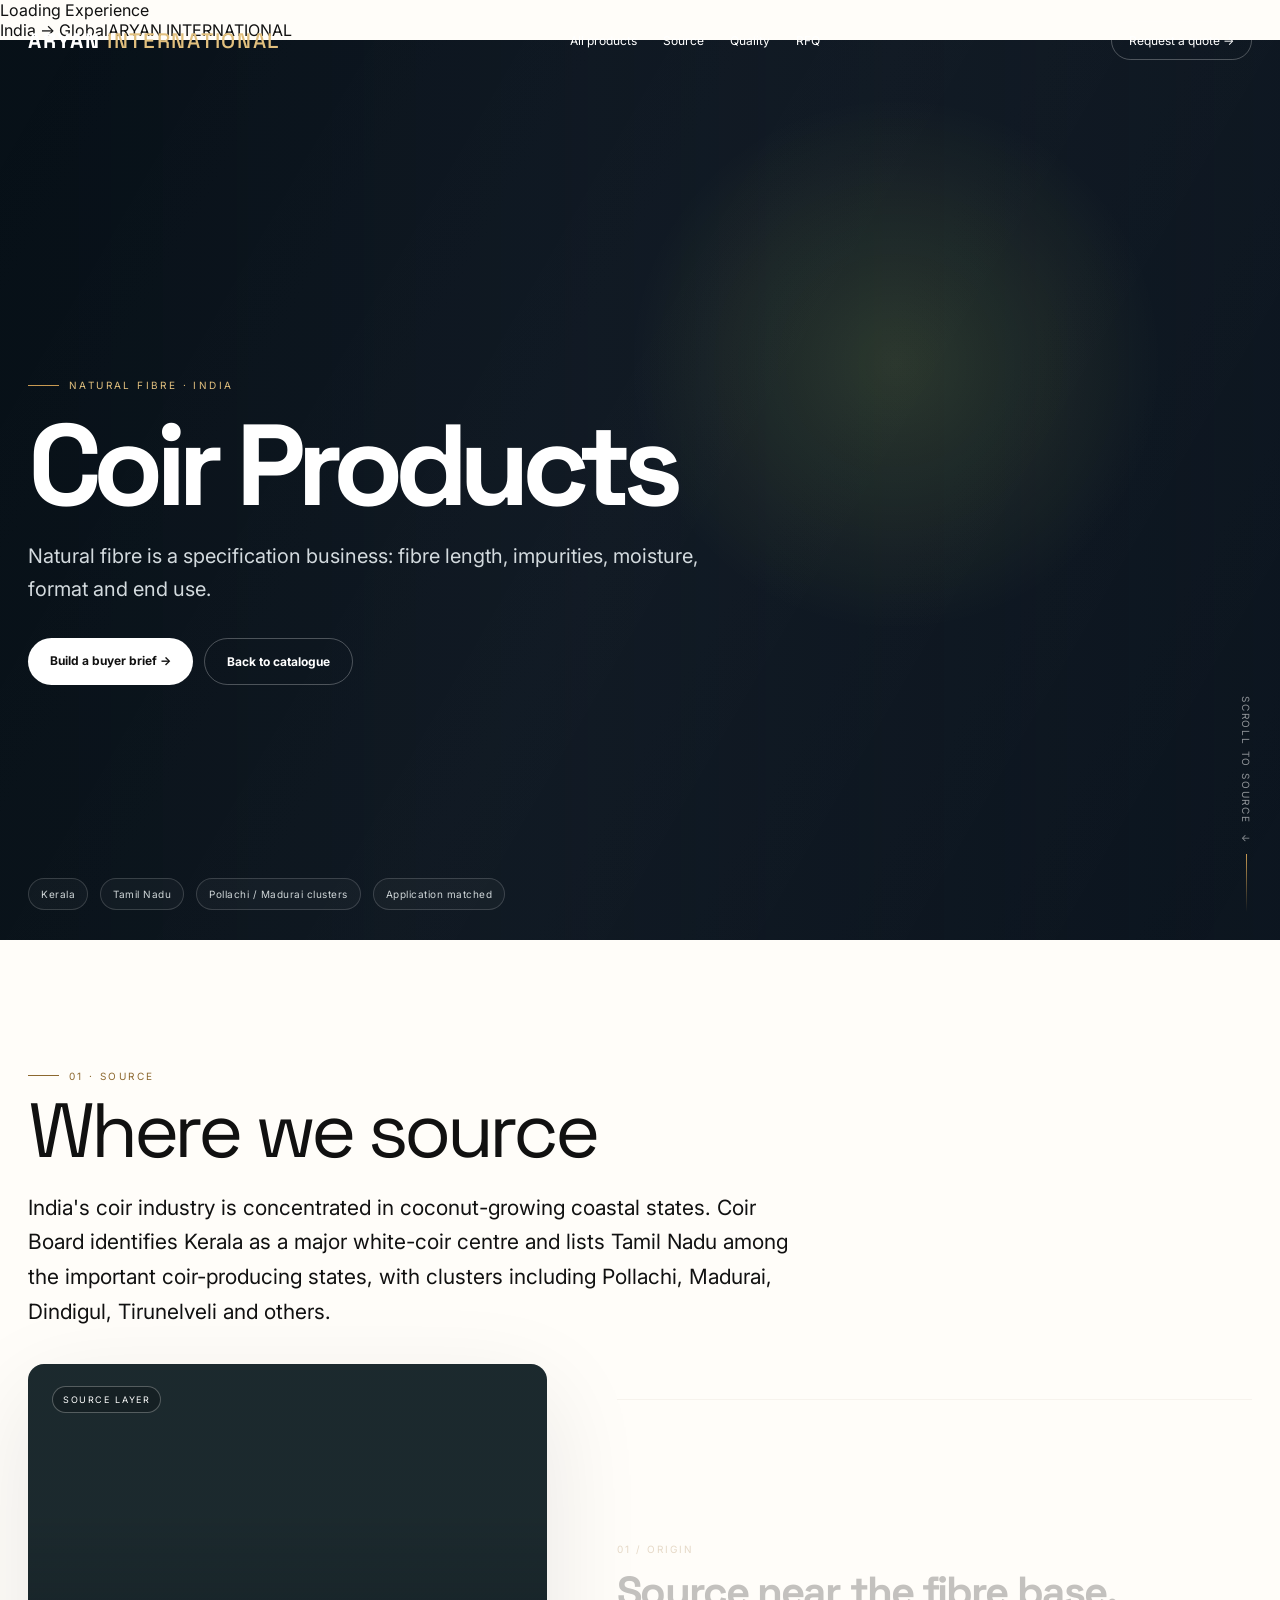
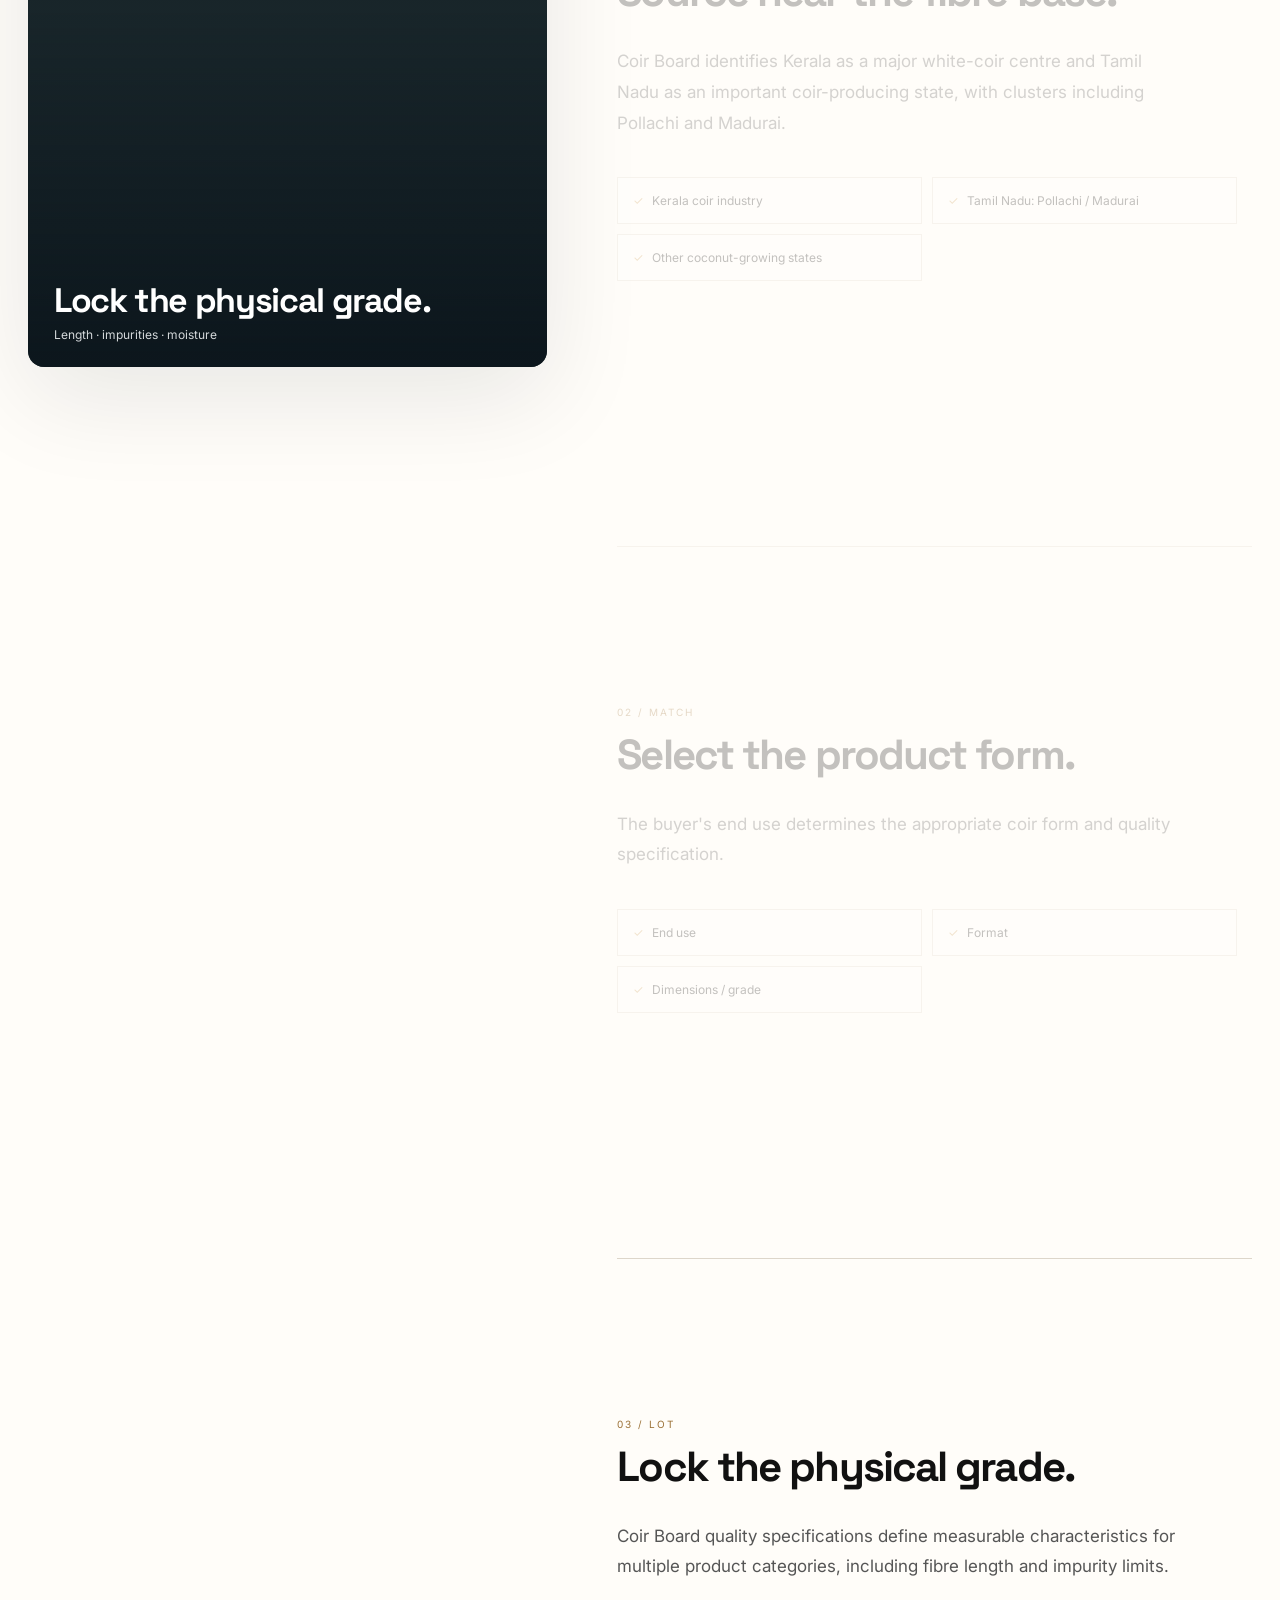
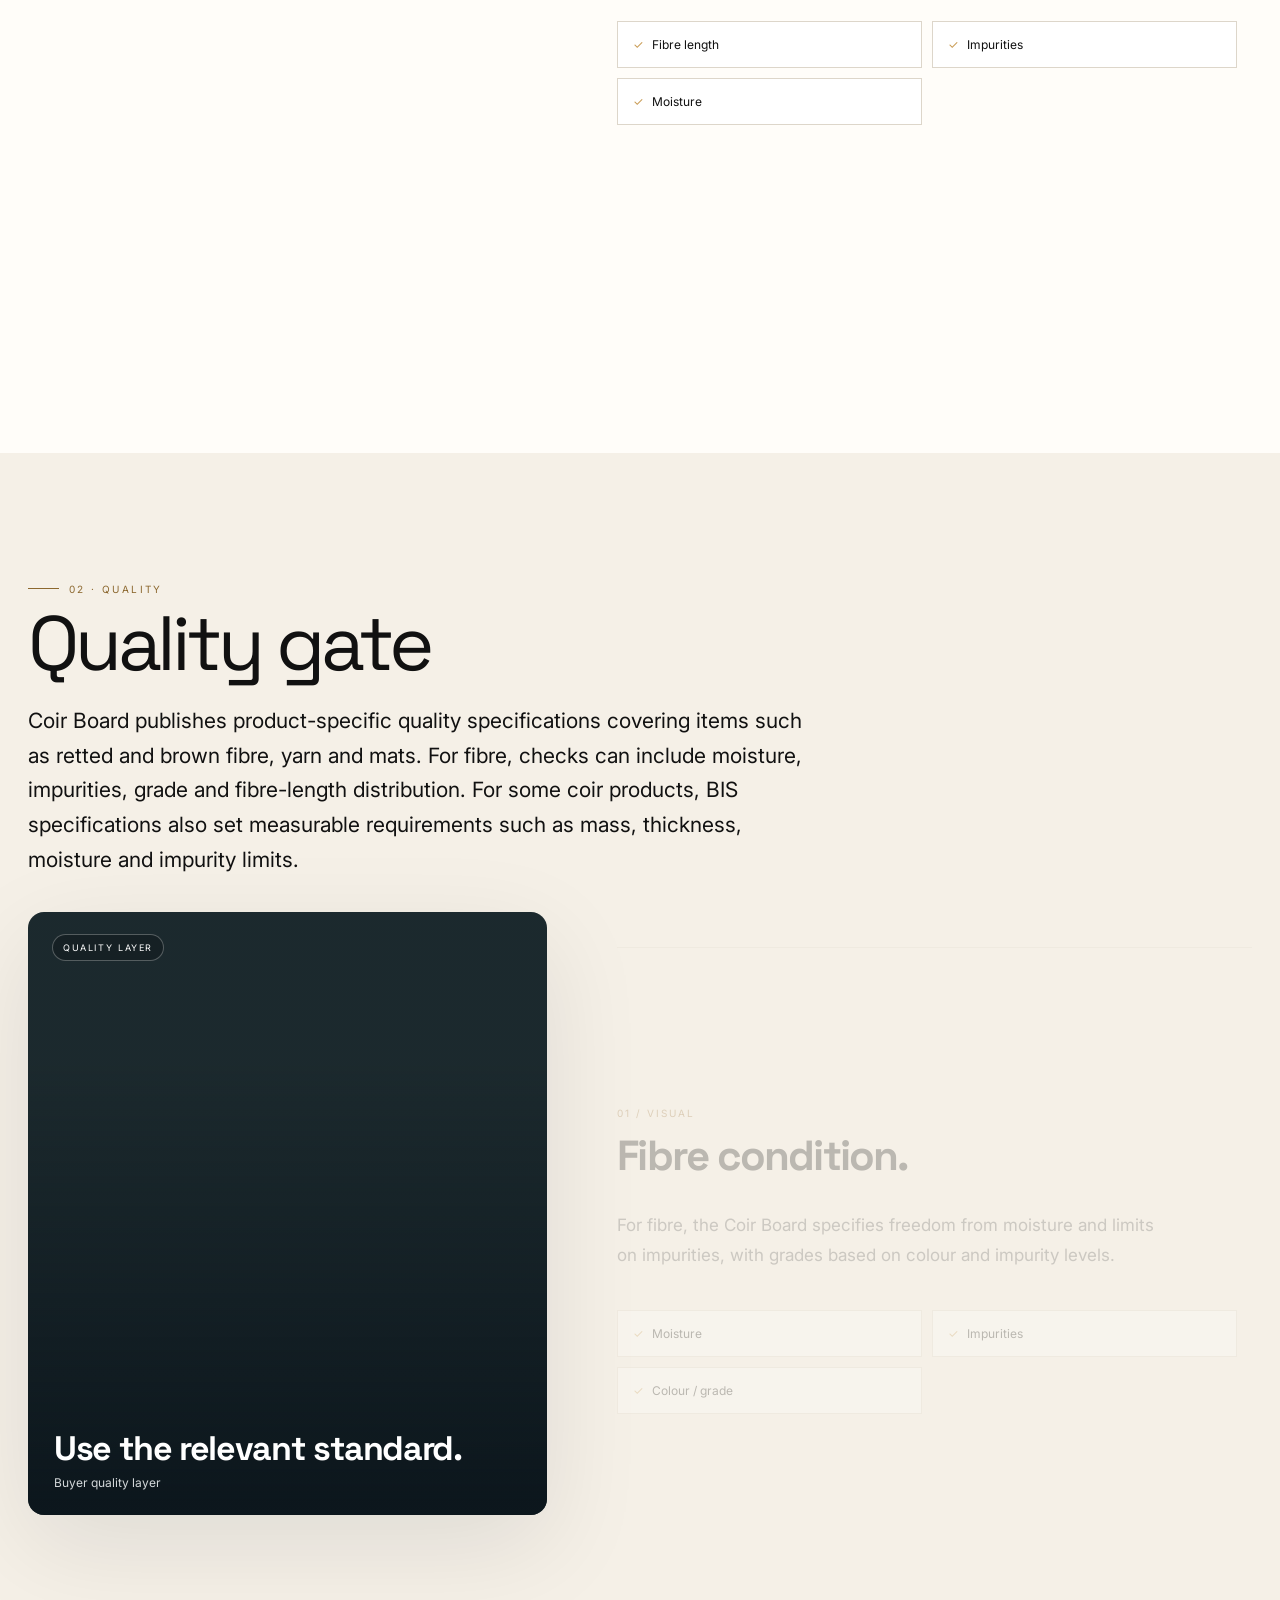
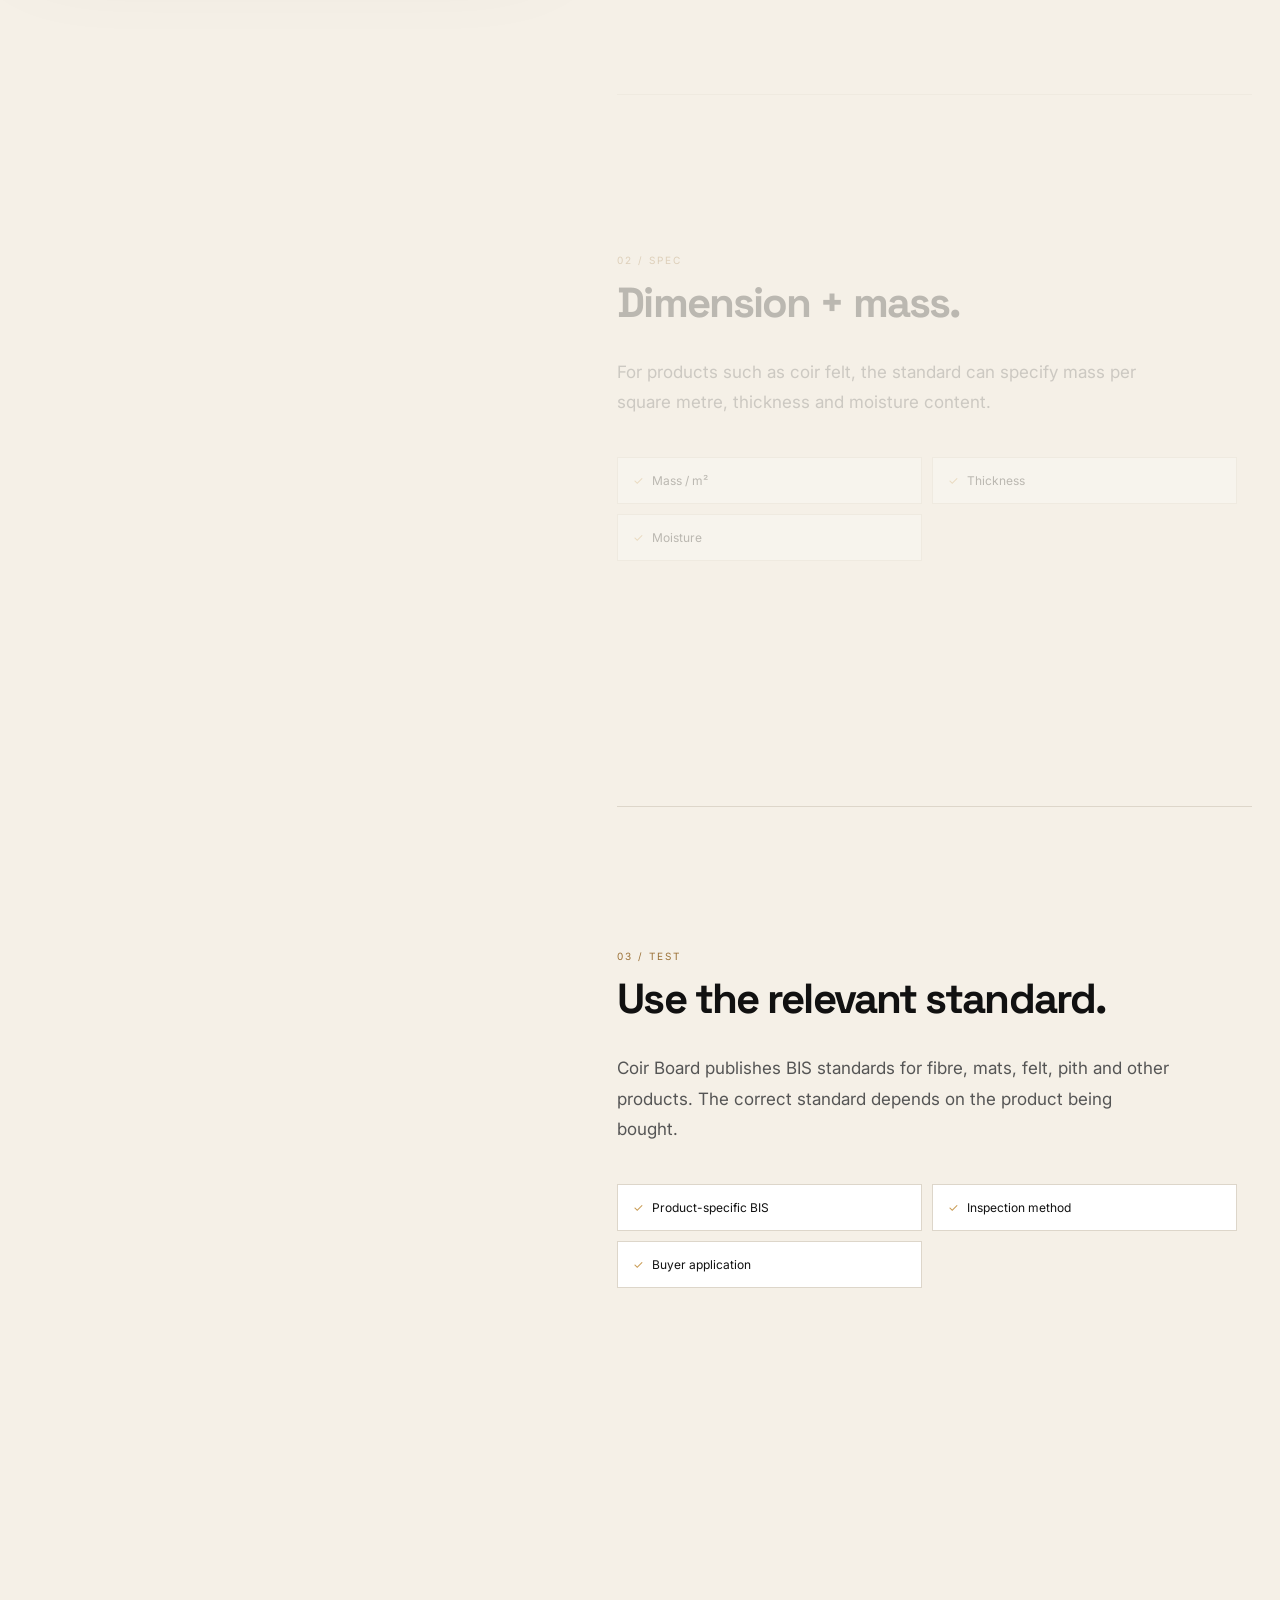
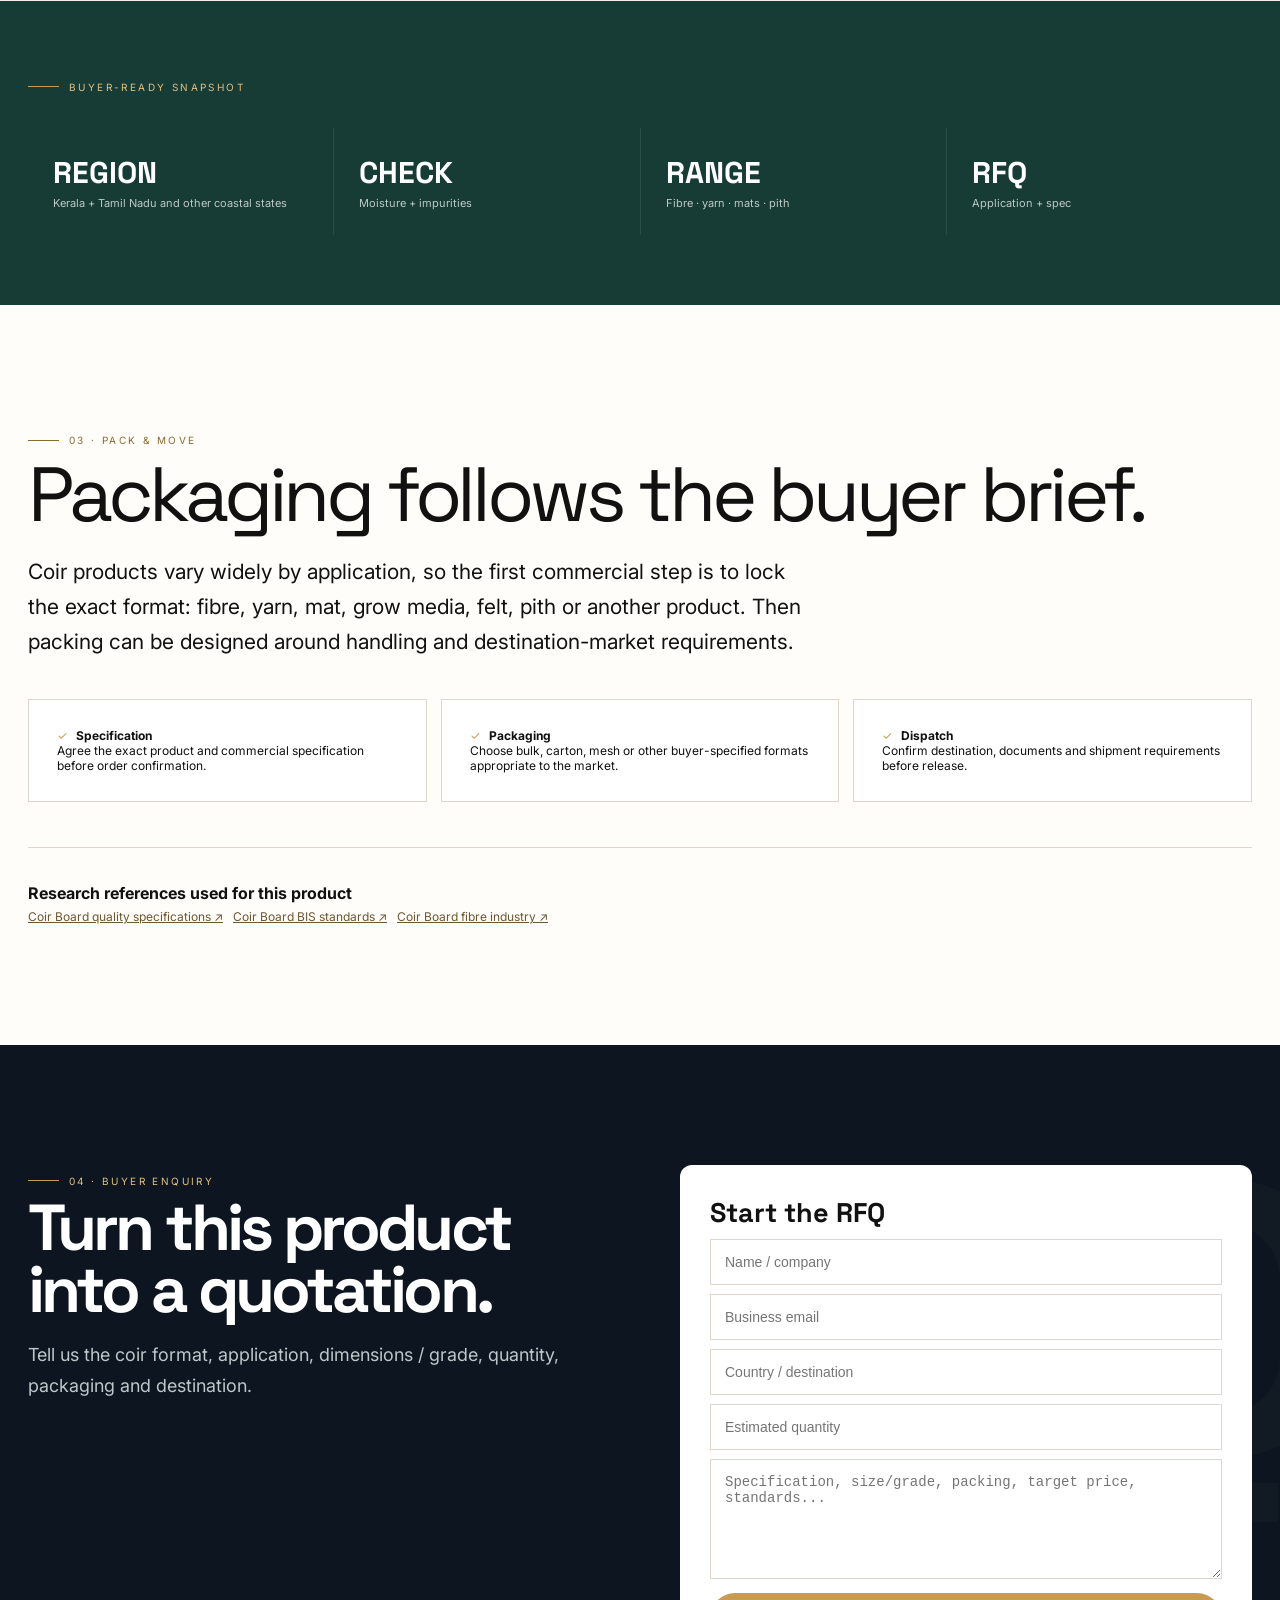
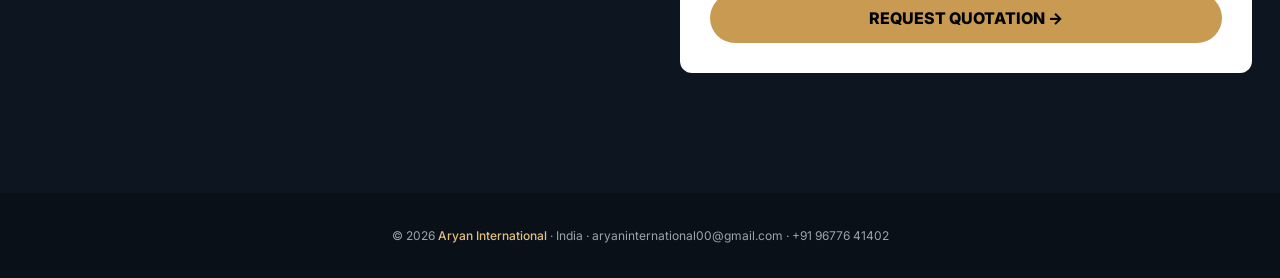
<file: product-coir.html>
<!doctype html>
<html lang="en">
<head>
<meta charset="utf-8">
<meta name="viewport" content="width=device-width,initial-scale=1">
<title>Coir Products | Aryan International</title>
<meta name="description" content="Natural fibre is a specification business: fibre length, impurities, moisture, format and end use.">
<style>
@import url('https://fonts.googleapis.com/css2?family=Inter:wght@400;500;600;700;800&family=Space+Grotesk:wght@400;500;600;700&display=swap');
:root{--navy:#0d1620;--forest:#173b35;--gold:#c89a52;--gold2:#e2c07e;--cream:#f5f0e7;--paper:#fffdf9;--muted:#6b706f;--line:#ddd6ca}
*{box-sizing:border-box}html{scroll-behavior:smooth}body{margin:0;background:var(--paper);color:#111;font-family:Inter,Arial,sans-serif}
a{color:inherit;text-decoration:none}button{font:inherit}
.progress{position:fixed;z-index:100;left:0;top:0;width:0;height:4px;background:linear-gradient(90deg,var(--gold),var(--gold2))}
.nav{position:fixed;z-index:90;top:0;left:0;right:0;color:#fff;transition:.3s}.nav.scrolled{background:#0d1620e8;backdrop-filter:blur(16px);border-bottom:1px solid #ffffff13}
.navin{max-width:1280px;margin:auto;height:80px;padding:0 28px;display:flex;justify-content:space-between;align-items:center}.logo{font-family:"Space Grotesk";font-size:21px;font-weight:700;letter-spacing:.08em}.logo b{color:var(--gold2);font-weight:500}.links{display:flex;gap:26px;font-size:12px}.links a:hover{color:var(--gold2)}.navbtn{border:1px solid #ffffff44;border-radius:999px;padding:11px 17px;font-size:12px}
.hero{height:100vh;min-height:720px;background:var(--navy);color:#fff;position:relative;overflow:hidden}.heroImage{position:absolute;inset:0;background:linear-gradient(90deg,#071017e8 0%,#0d1620b5 42%,#0d162055 100%),url('https://www.coiramerica.com/images/services/Core-Coir-Product-Categories.jpg') center/cover;transform:scale(1.05);animation:heroZoom 12s ease-out forwards}.heroNoise{position:absolute;inset:0;background:radial-gradient(circle at 70% 36%,#d8ff7322,transparent 25%),linear-gradient(120deg,transparent,#ffffff06,transparent);animation:sweep 7s ease-in-out infinite}
.heroIn{position:relative;z-index:2;max-width:1280px;height:100%;margin:auto;padding:145px 28px 70px;display:flex;align-items:center}.heroCopy{max-width:900px}.eyebrow{display:inline-flex;gap:10px;align-items:center;text-transform:uppercase;letter-spacing:.24em;font-size:10px;color:var(--gold2)}.eyebrow:before{content:"";width:31px;height:1px;background:var(--gold)}h1{font-family:"Space Grotesk";font-size:clamp(68px,9vw,126px);line-height:.86;letter-spacing:-.075em;margin:25px 0;font-weight:700;max-width:1050px}.heroLead{font-size:20px;line-height:1.65;color:#d3dade;max-width:720px}.actions{display:flex;gap:11px;flex-wrap:wrap;margin-top:32px}.btn{padding:15px 22px;border-radius:999px;background:#fff;color:#111;font-weight:700;font-size:12px;border:0;cursor:pointer}.btn.alt{background:transparent;color:#fff;border:1px solid #ffffff44}
.specStrip{position:absolute;z-index:3;bottom:30px;left:0;right:0}.specIn{max-width:1280px;margin:auto;padding:0 28px;display:flex;gap:12px;flex-wrap:wrap}.chip{border:1px solid #ffffff29;background:#ffffff08;border-radius:999px;padding:9px 12px;color:#cfd6d8;font-size:10px;letter-spacing:.05em}
.scrollHint{position:absolute;right:28px;bottom:28px;color:#ffffff88;font-size:10px;letter-spacing:.18em;writing-mode:vertical-rl;display:flex;gap:10px;align-items:center}.scrollHint:after{content:"";height:58px;width:1px;background:linear-gradient(#c89a52,transparent);animation:drop 1.6s ease-in-out infinite}

.section{max-width:1280px;margin:auto;padding:120px 28px}.section.cream{max-width:none;background:var(--cream)}.sectionIn{max-width:1280px;margin:auto}.eyebrow.dark{color:#8c682f}.eyebrow.dark:before{background:#8c682f}.h2{font-family:"Space Grotesk";font-size:clamp(48px,6vw,80px);line-height:.94;letter-spacing:-.055em;margin:12px 0 25px}.lead{font-size:21px;line-height:1.65;max-width:780px}.muted{font-size:15px;color:var(--muted);line-height:1.8}
.story{display:grid;grid-template-columns:.9fr 1.1fr;gap:70px;margin-top:35px}.stickyVisual{position:sticky;top:120px;height:67vh;min-height:530px;border-radius:16px;overflow:hidden;background:#1d2b2f;box-shadow:0 30px 100px #0d162018}.visualImage{position:absolute;inset:0;background:center/cover var(--visual);transition:transform .9s cubic-bezier(.2,.8,.2,1),filter .8s,opacity .55s}.visualImage:after{content:"";position:absolute;inset:0;background:linear-gradient(180deg,#07101711 25%,#071017c7)}.visualTag{position:absolute;z-index:2;left:24px;top:22px;border:1px solid #ffffff45;color:#fff;background:#0003;border-radius:999px;padding:7px 10px;font-size:9px;letter-spacing:.18em}.visualCaption{position:absolute;z-index:2;left:26px;right:26px;bottom:25px;color:#fff}.visualCaption strong{display:block;font-family:"Space Grotesk";font-size:34px;letter-spacing:-.04em}.visualCaption span{display:block;color:#d4d8da;font-size:12px;margin-top:5px}
.steps{display:flex;flex-direction:column;gap:18vh;padding-bottom:10vh}.step{min-height:65vh;display:flex;flex-direction:column;justify-content:center;border-top:1px solid var(--line);padding-top:40px;opacity:.25;transform:translateY(35px);transition:opacity .8s,transform .8s}.step.active{opacity:1;transform:none}.stepNo{font-size:10px;letter-spacing:.2em;color:#9b7137}.step h3{font-family:"Space Grotesk";font-size:42px;line-height:1;letter-spacing:-.045em;margin:16px 0}.step p{font-size:17px;line-height:1.8;color:#555;max-width:560px}.pointGrid{display:grid;grid-template-columns:repeat(2,1fr);gap:10px;margin-top:22px;max-width:620px}.point{padding:15px;border:1px solid var(--line);background:#fff;font-size:12px}.point:before{content:"✓";color:var(--gold);margin-right:8px}

.factBar{background:var(--forest);color:#fff}.facts{display:grid;grid-template-columns:repeat(4,1fr);gap:1px;background:#ffffff17;margin-top:35px}.fact{padding:25px;background:var(--forest)}.fact b{font-family:"Space Grotesk";font-size:30px;display:block}.fact span{display:block;color:#bdc9c6;font-size:11px;margin-top:4px}
.rfq{background:var(--navy);color:#fff;position:relative;overflow:hidden}.rfq:before{content:"RFQ";position:absolute;right:-40px;top:30px;font-family:"Space Grotesk";font-size:30vw;font-weight:800;color:#ffffff05;letter-spacing:-.08em}.rfqGrid{display:grid;grid-template-columns:1fr 1fr;gap:80px;position:relative;z-index:2}.rfq h2{font-family:"Space Grotesk";font-size:65px;line-height:.95;letter-spacing:-.06em;margin:10px 0 20px}.form{background:#fff;color:#111;padding:30px;border-radius:12px}.form input,.form textarea{width:100%;margin-top:9px;padding:14px;border:1px solid #ddd7ce;font-size:14px}.form textarea{min-height:120px}.form button{width:100%;margin-top:10px;padding:15px;border:0;border-radius:999px;background:var(--gold);font-weight:800;cursor:pointer}
.sources{padding-top:35px;margin-top:45px;border-top:1px solid var(--line)}.sources a{display:inline-block;color:#6d5633;text-decoration:underline;margin:6px 10px 0 0;font-size:12px}
.footer{background:#091017;color:#9ba5ab;text-align:center;padding:35px 20px;font-size:12px}.footer b{color:var(--gold2);font-weight:500}
@keyframes heroZoom{to{transform:scale(1)}}@keyframes sweep{0%,100%{opacity:.3;transform:translateX(-3%)}50%{opacity:1;transform:translateX(3%)}}@keyframes drop{0%,100%{transform:translateY(0);opacity:.55}50%{transform:translateY(8px);opacity:1}}
@media(max-width:850px){.links,.navbtn{display:none}.story,.rfqGrid{grid-template-columns:1fr}.stickyVisual{position:relative;top:auto;height:55vh;min-height:380px;margin-bottom:35px}.steps{gap:8vh}.step{min-height:auto;padding:60px 0}.facts{grid-template-columns:1fr 1fr}.hero{min-height:760px}.heroIn{padding:125px 20px 50px}}
@media(max-width:540px){.section{padding:80px 20px}h1{font-size:58px}.heroLead{font-size:17px}.factStrip{bottom:20px}.facts{grid-template-columns:1fr 1fr}.pointGrid{grid-template-columns:1fr}.rfq h2{font-size:49px}}
</style>
</head>
<body></div><div class="loader-copy"><span class="loader-status">Loading Experience</span><span class="loader-dots"></span></div><div class="loader-meta"><span>India → Global</span><span>ARYAN INTERNATIONAL</span></div><div class="loader-track" aria-hidden="true"><div class="loader-progress"></div></div></div>

<div class="progress" id="progress"></div>
<nav class="nav" id="nav"><div class="navin"><a class="logo" href="index.html?v=202610071">ARYAN <b>INTERNATIONAL</b></a><div class="links"><a href="products.html?v=202610071">All products</a><a href="#source">Source</a><a href="#quality">Quality</a><a href="#rfq">RFQ</a></div><a class="navbtn" href="#rfq">Request a quote →</a></div></nav>

<header class="hero">
<div class="heroImage" style="background-image:linear-gradient(90deg,#071017e8 0%,#0d1620b5 42%,#0d162055 100%),url('https://www.coiramerica.com/images/services/Core-Coir-Product-Categories.jpg');"></div>
<div class="heroNoise"></div>
<div class="heroIn"><div class="heroCopy">
<div class="eyebrow">NATURAL FIBRE · INDIA</div>
<h1>Coir Products</h1>
<p class="heroLead">Natural fibre is a specification business: fibre length, impurities, moisture, format and end use.</p>
<div class="actions"><a class="btn" href="#rfq">Build a buyer brief →</a><a class="btn alt" href="products.html?v=202610071">Back to catalogue</a></div>
</div></div>
<div class="specStrip"><div class="specIn"><span class="chip">Kerala</span><span class="chip">Tamil Nadu</span><span class="chip">Pollachi / Madurai clusters</span><span class="chip">Application matched</span></div></div>
<div class="scrollHint">SCROLL TO SOURCE <span>↓</span></div>
</header>

<section class="section" id="source"><div class="sectionIn">
<div class="eyebrow dark">01 · Source</div><div class="h2">Where we source</div>
<p class="lead">India's coir industry is concentrated in coconut-growing coastal states. Coir Board identifies Kerala as a major white-coir centre and lists Tamil Nadu among the important coir-producing states, with clusters including Pollachi, Madurai, Dindigul, Tirunelveli and others. </p>
<div class="story">
  <div class="stickyVisual" data-visual="source"><div class="visualImage" style="--visual:url('https://www.coiramerica.com/images/services/Core-Coir-Product-Categories.jpg')"></div><div class="visualTag">SOURCE LAYER</div><div class="visualCaption"><strong>Kerala + Tamil Nadu</strong><span>Natural fibre from coconut-growing regions</span></div></div>
  <div class="steps">
    <article class="step" data-title="Source near the fibre base." data-caption="Kerala · Tamil Nadu clusters"><div class="stepNo">01 / ORIGIN</div><h3>Source near the fibre base.</h3><p>Coir Board identifies Kerala as a major white-coir centre and Tamil Nadu as an important coir-producing state, with clusters including Pollachi and Madurai.</p><div class="pointGrid"><div class="point">Kerala coir industry</div><div class="point">Tamil Nadu: Pollachi / Madurai</div><div class="point">Other coconut-growing states</div></div></article>
    <article class="step" data-title="Select the product form." data-caption="Fibre · yarn · mats · pith · felt"><div class="stepNo">02 / MATCH</div><h3>Select the product form.</h3><p>The buyer's end use determines the appropriate coir form and quality specification.</p><div class="pointGrid"><div class="point">End use</div><div class="point">Format</div><div class="point">Dimensions / grade</div></div></article>
    <article class="step" data-title="Lock the physical grade." data-caption="Length · impurities · moisture"><div class="stepNo">03 / LOT</div><h3>Lock the physical grade.</h3><p>Coir Board quality specifications define measurable characteristics for multiple product categories, including fibre length and impurity limits.</p><div class="pointGrid"><div class="point">Fibre length</div><div class="point">Impurities</div><div class="point">Moisture</div></div></article>
  </div>
</div></div></section>

<section class="section cream" id="quality"><div class="sectionIn">
<div class="eyebrow dark">02 · Quality</div><div class="h2">Quality gate</div><p class="lead">Coir Board publishes product-specific quality specifications covering items such as retted and brown fibre, yarn and mats. For fibre, checks can include moisture, impurities, grade and fibre-length distribution. For some coir products, BIS specifications also set measurable requirements such as mass, thickness, moisture and impurity limits. </p>
<div class="story">
  <div class="stickyVisual" data-visual="quality"><div class="visualImage" style="--visual:url('https://www.coiramerica.com/images/services/Core-Coir-Product-Categories.jpg')"></div><div class="visualTag">QUALITY LAYER</div><div class="visualCaption"><strong>Natural, measured</strong><span>Moisture, impurities, dimensions and product grade</span></div></div>
  <div class="steps">
    <article class="step"><div class="stepNo">01 / VISUAL</div><h3>Fibre condition.</h3><p>For fibre, the Coir Board specifies freedom from moisture and limits on impurities, with grades based on colour and impurity levels.</p><div class="pointGrid"><div class="point">Moisture</div><div class="point">Impurities</div><div class="point">Colour / grade</div></div></article>
    <article class="step"><div class="stepNo">02 / SPEC</div><h3>Dimension + mass.</h3><p>For products such as coir felt, the standard can specify mass per square metre, thickness and moisture content.</p><div class="pointGrid"><div class="point">Mass / m²</div><div class="point">Thickness</div><div class="point">Moisture</div></div></article>
    <article class="step"><div class="stepNo">03 / TEST</div><h3>Use the relevant standard.</h3><p>Coir Board publishes BIS standards for fibre, mats, felt, pith and other products. The correct standard depends on the product being bought.</p><div class="pointGrid"><div class="point">Product-specific BIS</div><div class="point">Inspection method</div><div class="point">Buyer application</div></div></article>
  </div>
</div></div></section>

<section class="factBar"><div class="section" style="padding-block:70px"><div class="eyebrow">Buyer-ready snapshot</div><div class="facts"><div class="fact"><b>REGION</b><span>Kerala + Tamil Nadu and other coastal states</span></div><div class="fact"><b>CHECK</b><span>Moisture + impurities</span></div><div class="fact"><b>RANGE</b><span>Fibre · yarn · mats · pith</span></div><div class="fact"><b>RFQ</b><span>Application + spec</span></div></div></div></section>

<section class="section" id="pack"><div class="sectionIn">
<div class="eyebrow dark">03 · Pack & move</div><div class="h2">Packaging follows the buyer brief.</div><p class="lead">Coir products vary widely by application, so the first commercial step is to lock the exact format: fibre, yarn, mat, grow media, felt, pith or another product. Then packing can be designed around handling and destination-market requirements.</p>
<div class="cards" style="margin-top:40px;display:grid;grid-template-columns:repeat(3,1fr);gap:14px"><div class="point" style="padding:28px"><b>Specification</b><br>Agree the exact product and commercial specification before order confirmation.</div><div class="point" style="padding:28px"><b>Packaging</b><br>Choose bulk, carton, mesh or other buyer-specified formats appropriate to the market.</div><div class="point" style="padding:28px"><b>Dispatch</b><br>Confirm destination, documents and shipment requirements before release.</div></div>
<div class="sources"><b>Research references used for this product</b><br><a href="https://coirboard.gov.in/?page_id=4076" target="_blank" rel="noopener">Coir Board quality specifications ↗</a><a href="https://coirboard.gov.in/?page_id=9248" target="_blank" rel="noopener">Coir Board BIS standards ↗</a><a href="https://coirboard.gov.in/?page_id=60" target="_blank" rel="noopener">Coir Board fibre industry ↗</a></div>
</div></section>

<section class="section rfq" id="rfq"><div class="rfqGrid">
<div><div class="eyebrow">04 · Buyer enquiry</div><h2>Turn this product into a quotation.</h2><p style="color:#bdc7ca;font-size:18px;line-height:1.7;max-width:560px">Tell us the coir format, application, dimensions / grade, quantity, packaging and destination.</p></div>
<form class="form" action="https://formsubmit.co/aryaninternational00@gmail.com" method="POST"><input type="hidden" name="_next" value="https://arneshvarun99-afk.github.io/aryan-international-/thank-you.html"><input type="hidden" name="_subject" value="New Aryan International RFQ - Coir Products"><input type="hidden" name="_captcha" value="false"><input type="hidden" name="_template" value="table"><strong style="font-family:'Space Grotesk';font-size:27px">Start the RFQ</strong><input name="name" id="name" required placeholder="Name / company"><input name="email" id="email" type="email" required placeholder="Business email"><input name="country" id="country" required placeholder="Country / destination"><input name="quantity" id="qty" required placeholder="Estimated quantity"><textarea name="details" id="details" placeholder="Specification, size/grade, packing, target price, standards..."></textarea><button>REQUEST QUOTATION →</button></form>
</div></section>

<footer class="footer">© 2026 <b>Aryan International</b> · India · aryaninternational00@gmail.com · +91 96776 41402</footer>

<script src="product-coir.js"></script>
</body></html>
</file>
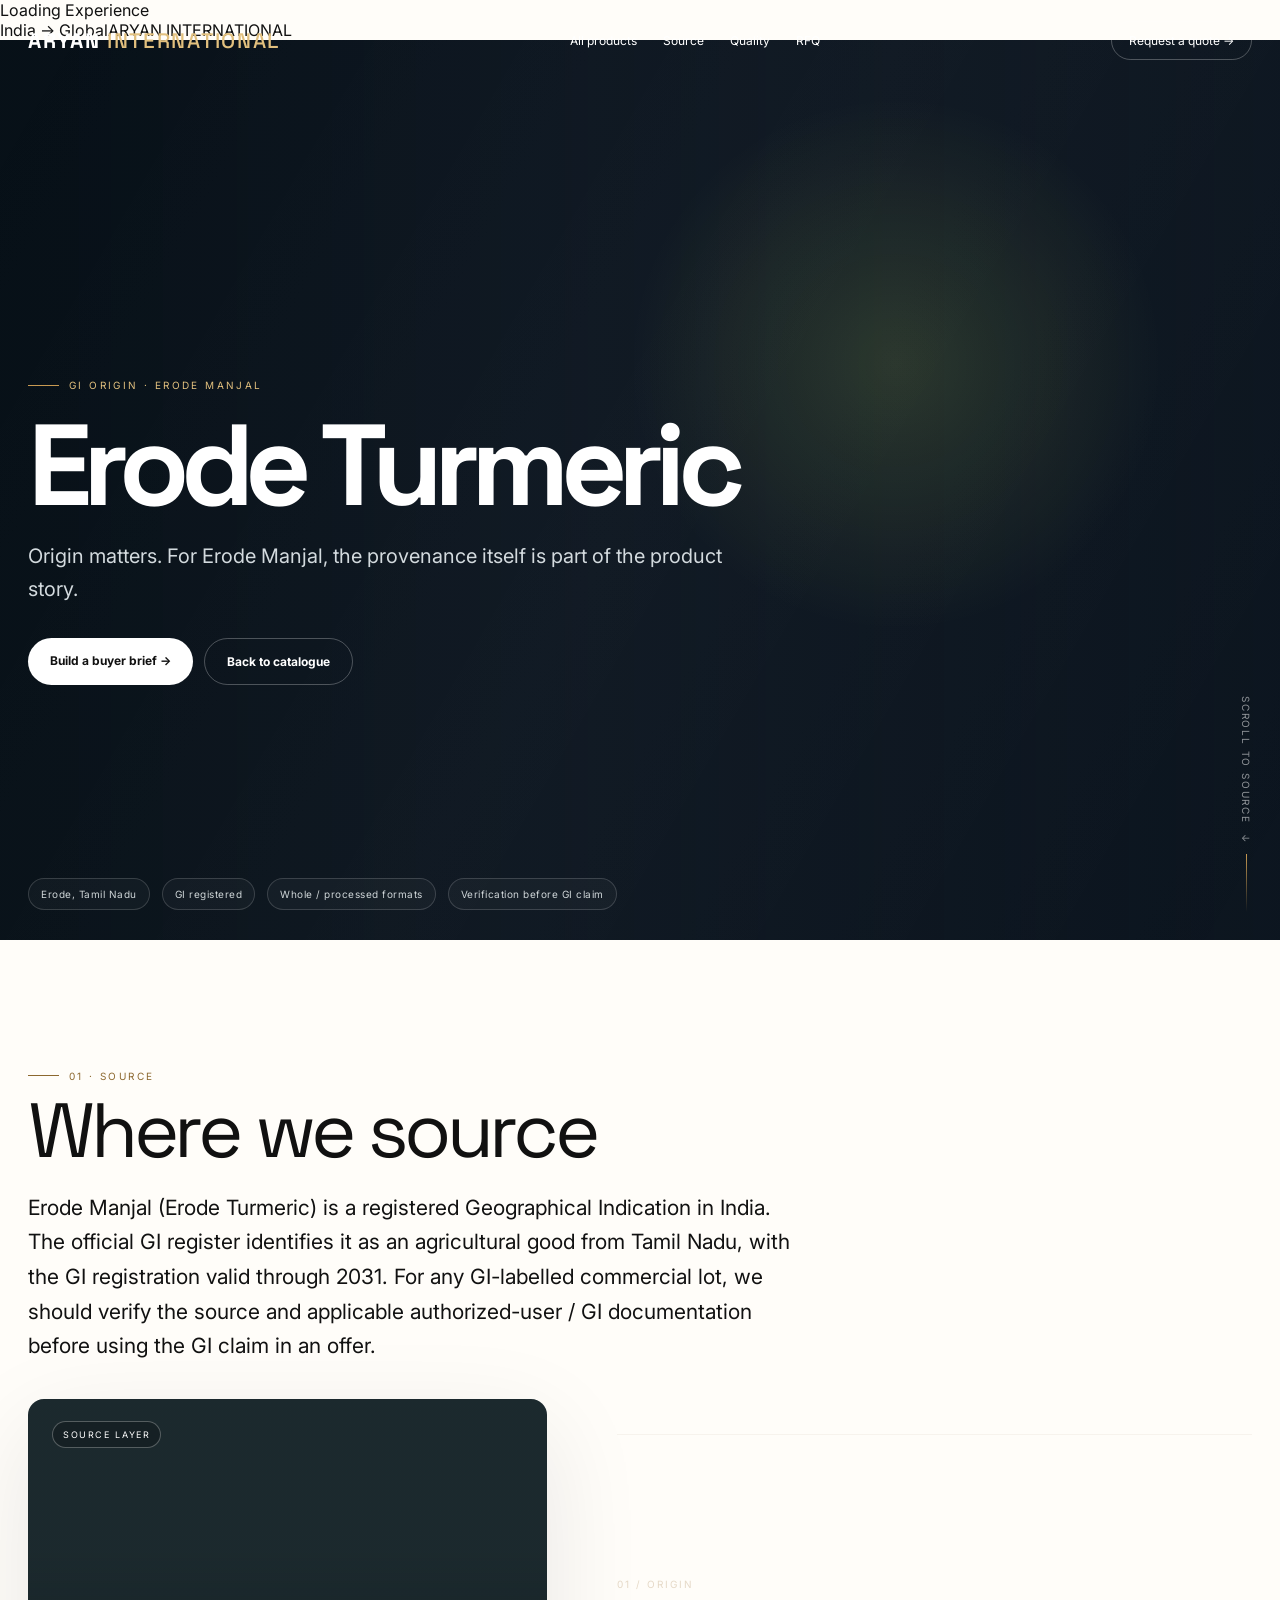
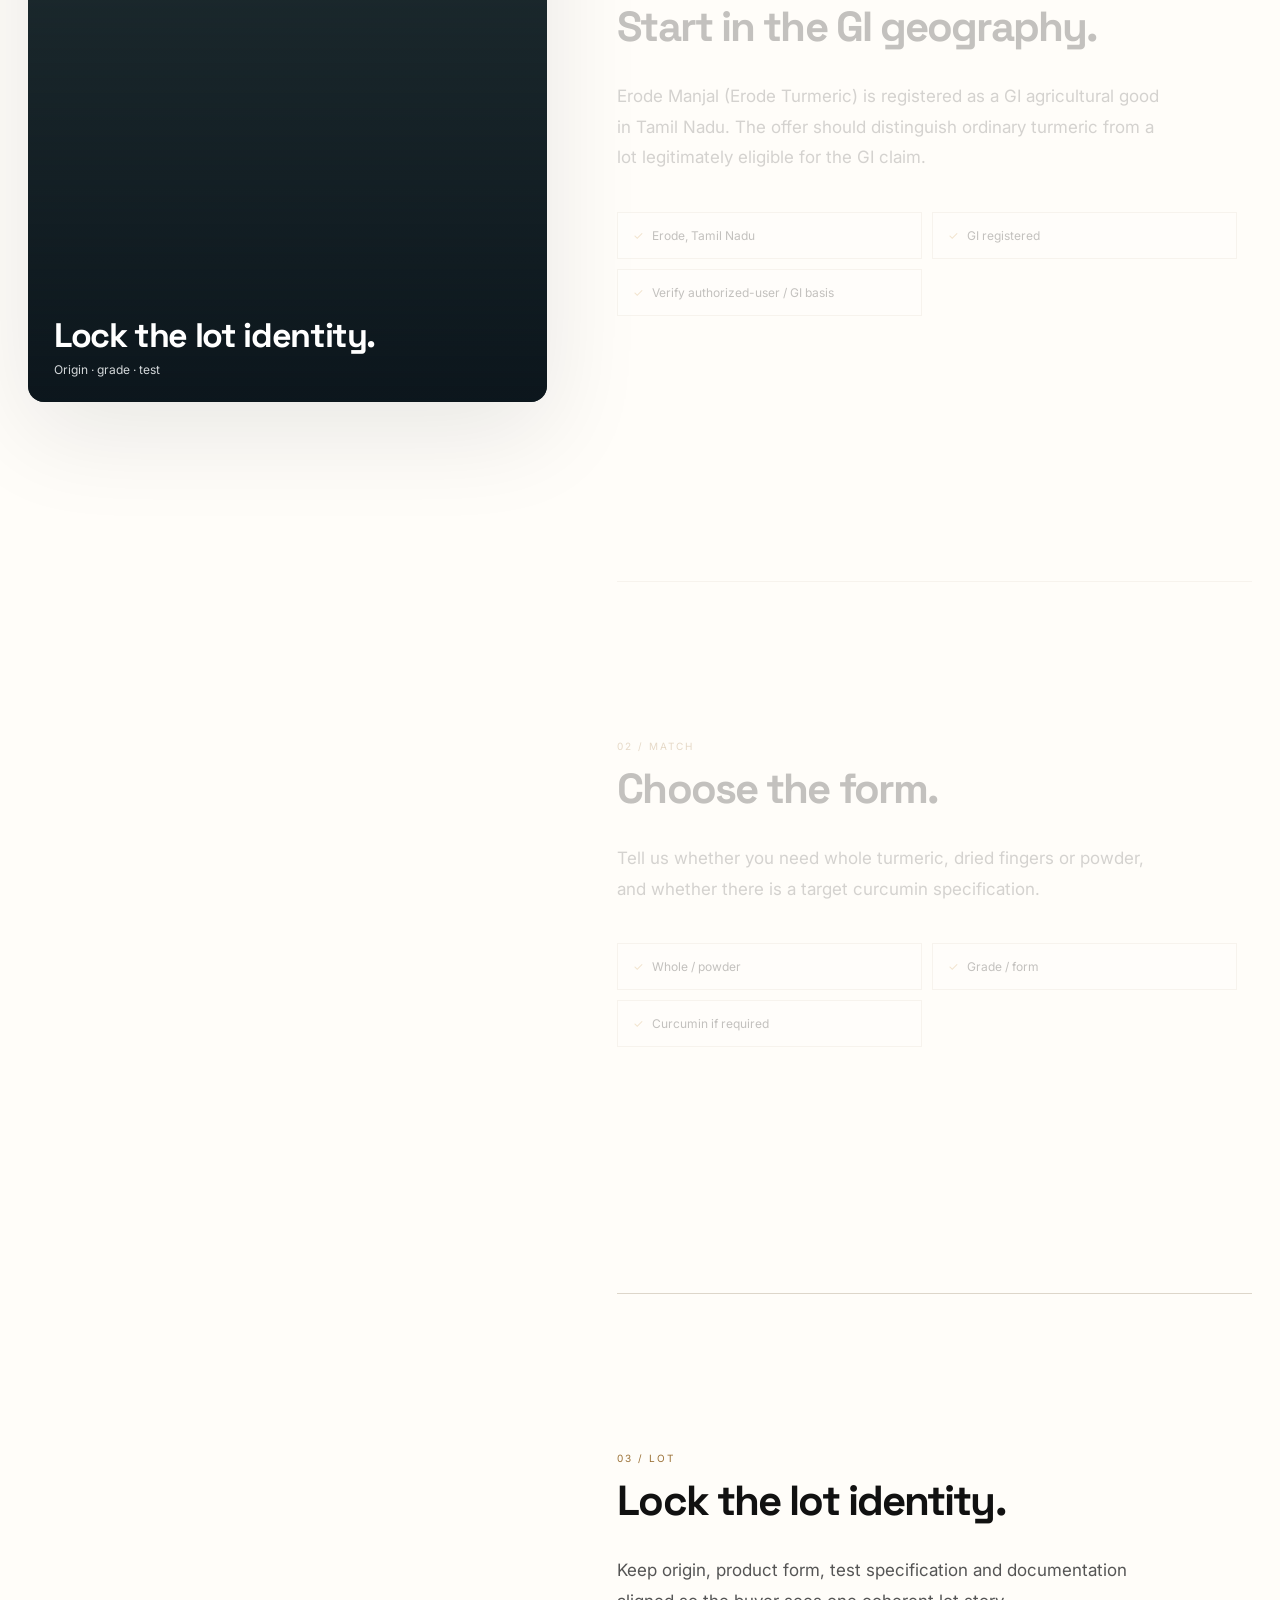
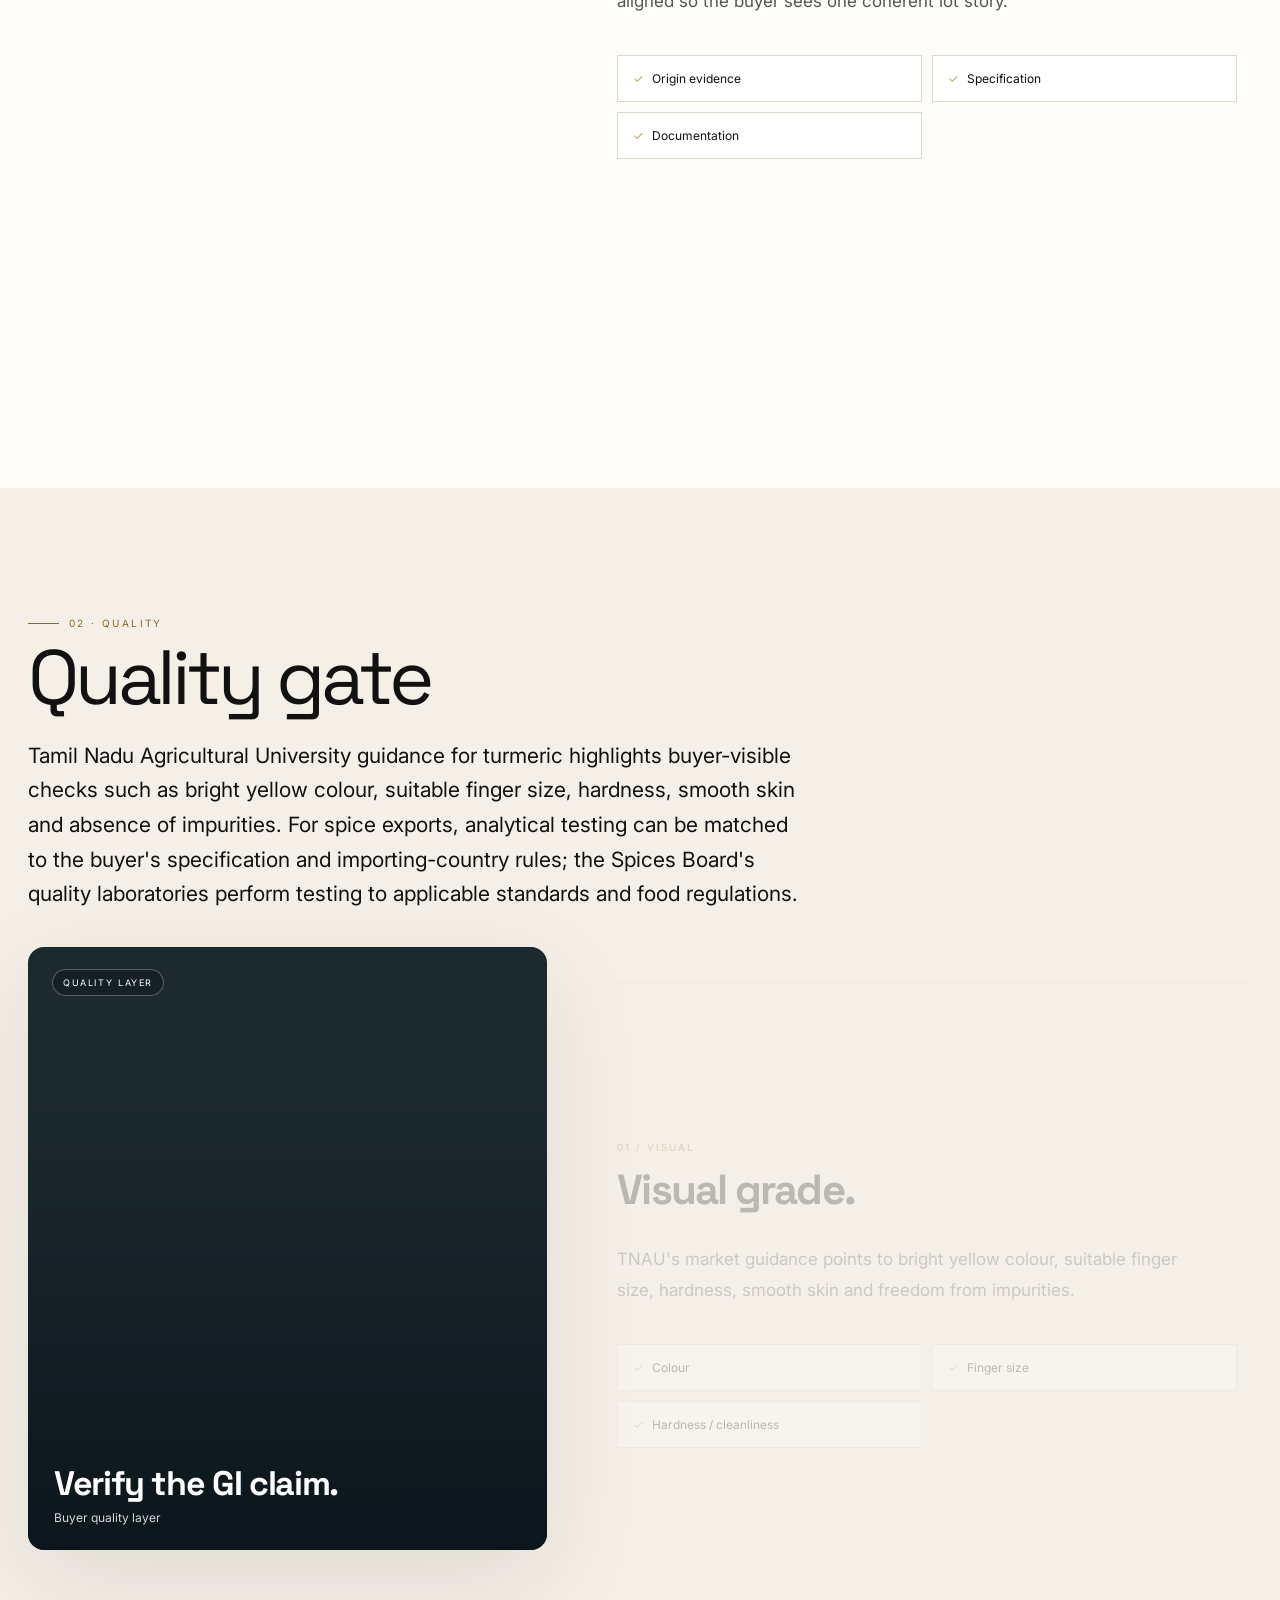
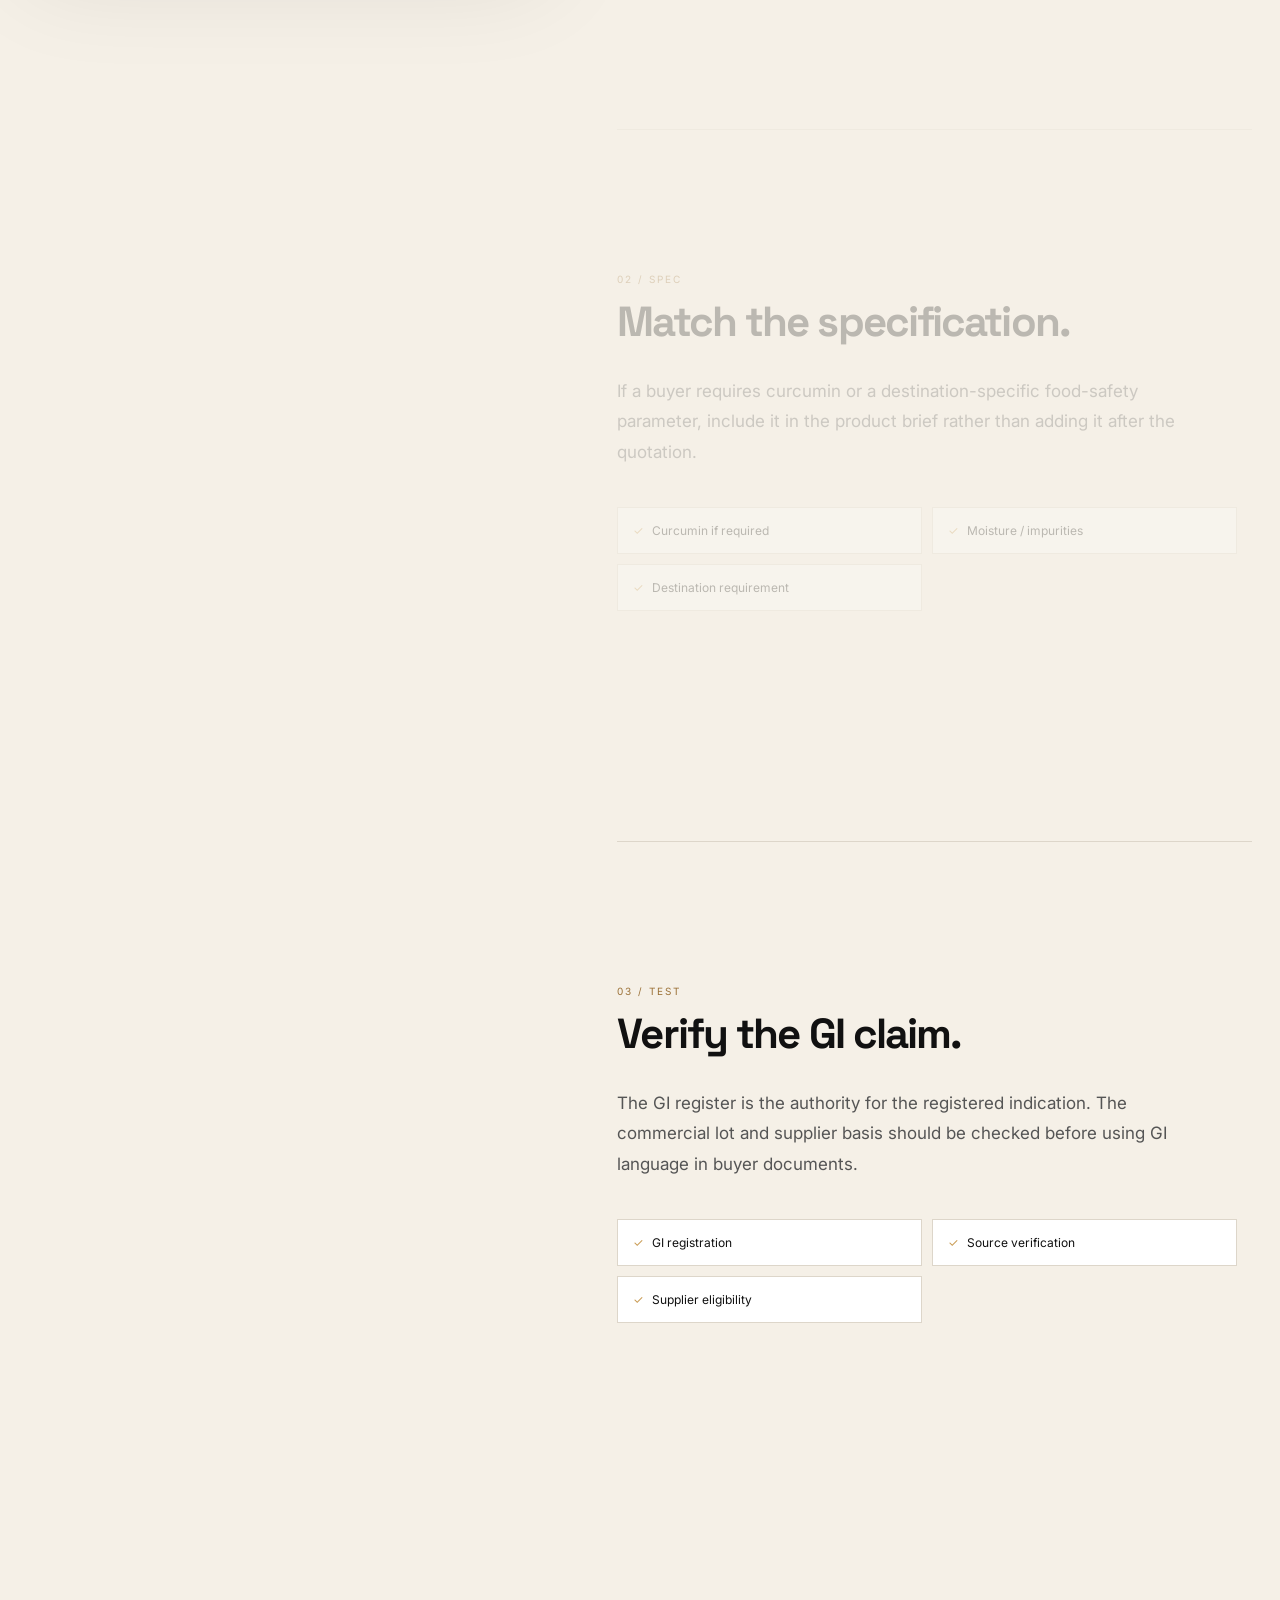
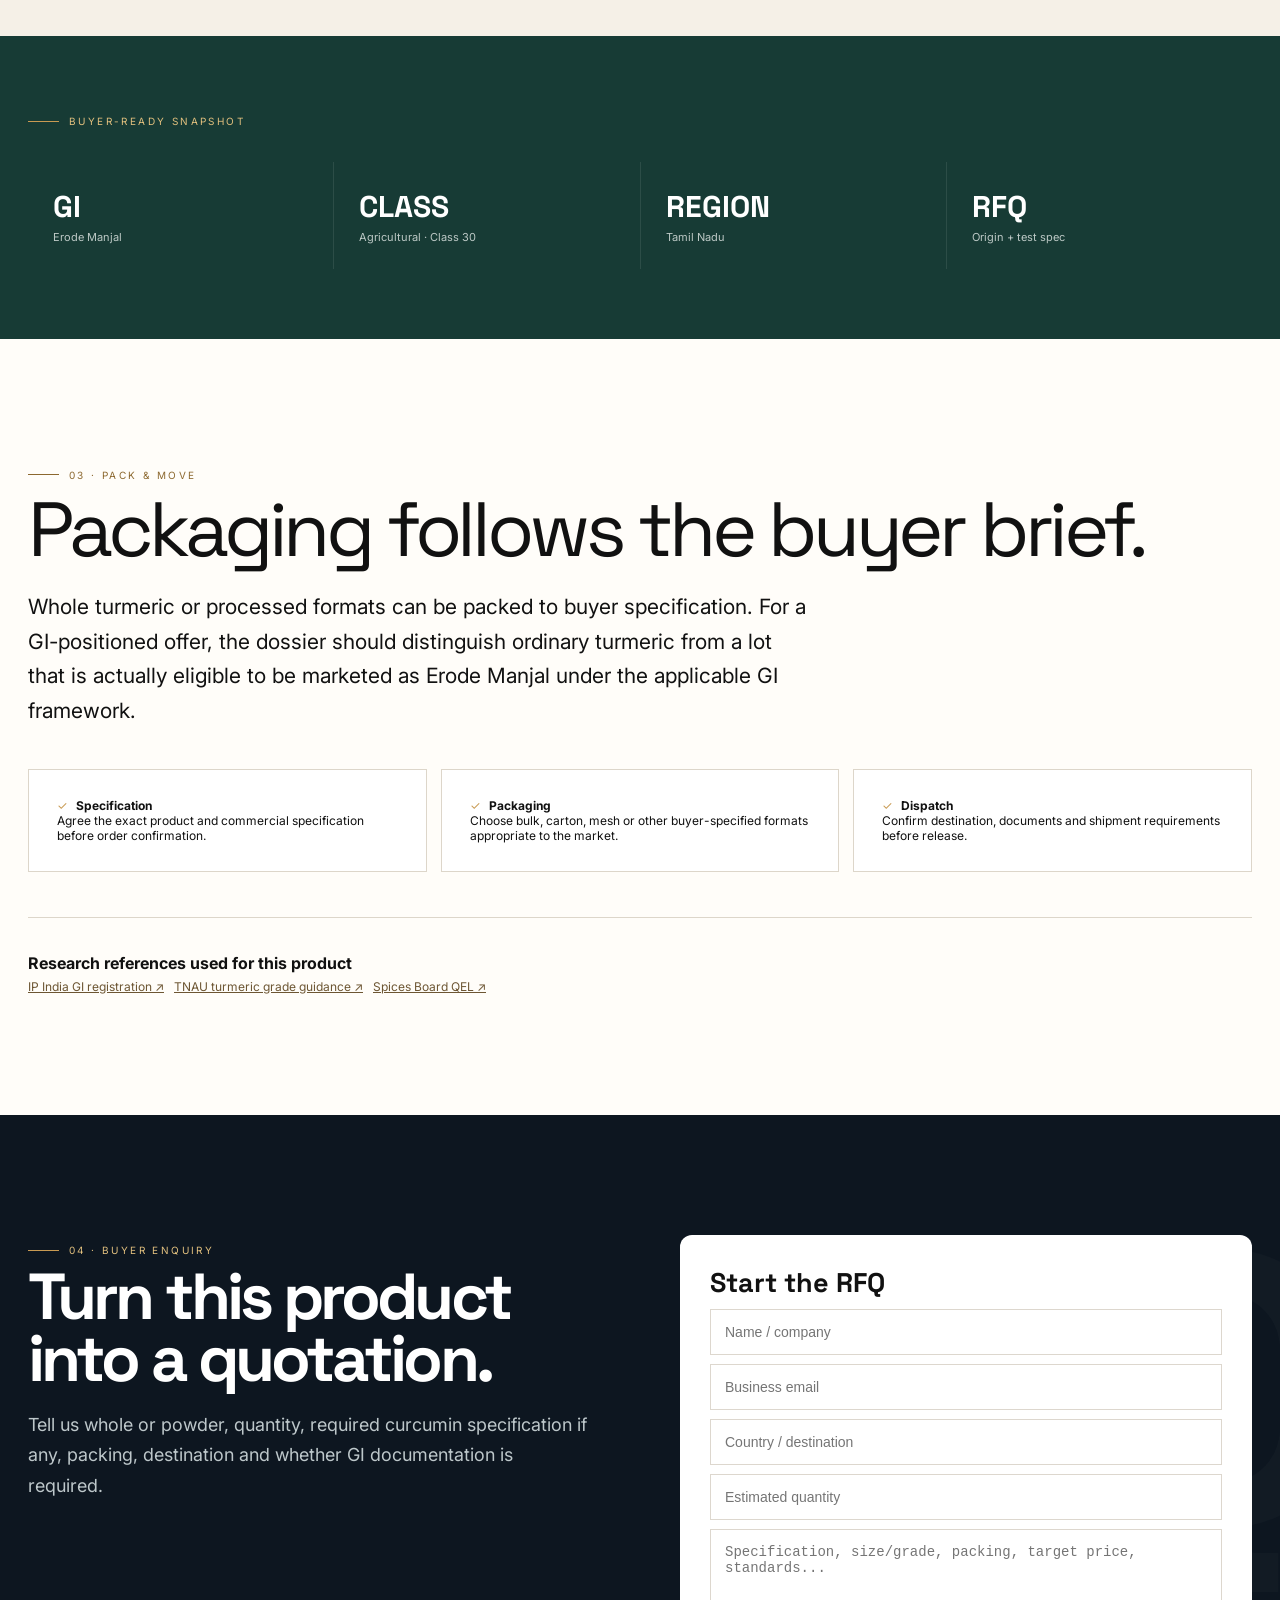
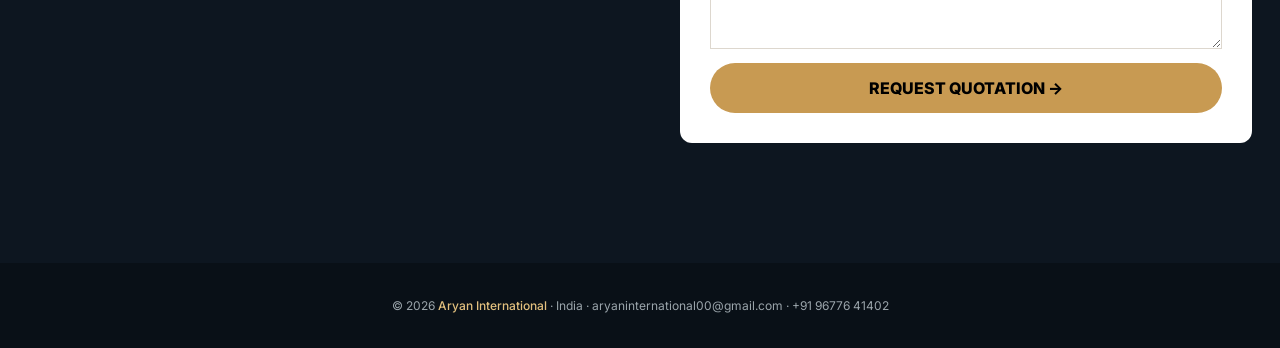
<file: product-erode-turmeric.html>
<!doctype html>
<html lang="en">
<head>
<meta charset="utf-8">
<meta name="viewport" content="width=device-width,initial-scale=1">
<title>Erode Turmeric | Aryan International</title>
<meta name="description" content="Origin matters. For Erode Manjal, the provenance itself is part of the product story.">
<style>
@import url('https://fonts.googleapis.com/css2?family=Inter:wght@400;500;600;700;800&family=Space+Grotesk:wght@400;500;600;700&display=swap');
:root{--navy:#0d1620;--forest:#173b35;--gold:#c89a52;--gold2:#e2c07e;--cream:#f5f0e7;--paper:#fffdf9;--muted:#6b706f;--line:#ddd6ca}
*{box-sizing:border-box}html{scroll-behavior:smooth}body{margin:0;background:var(--paper);color:#111;font-family:Inter,Arial,sans-serif}
a{color:inherit;text-decoration:none}button{font:inherit}
.progress{position:fixed;z-index:100;left:0;top:0;width:0;height:4px;background:linear-gradient(90deg,var(--gold),var(--gold2))}
.nav{position:fixed;z-index:90;top:0;left:0;right:0;color:#fff;transition:.3s}.nav.scrolled{background:#0d1620e8;backdrop-filter:blur(16px);border-bottom:1px solid #ffffff13}
.navin{max-width:1280px;margin:auto;height:80px;padding:0 28px;display:flex;justify-content:space-between;align-items:center}.logo{font-family:"Space Grotesk";font-size:21px;font-weight:700;letter-spacing:.08em}.logo b{color:var(--gold2);font-weight:500}.links{display:flex;gap:26px;font-size:12px}.links a:hover{color:var(--gold2)}.navbtn{border:1px solid #ffffff44;border-radius:999px;padding:11px 17px;font-size:12px}
.hero{height:100vh;min-height:720px;background:var(--navy);color:#fff;position:relative;overflow:hidden}.heroImage{position:absolute;inset:0;background:linear-gradient(90deg,#071017e8 0%,#0d1620b5 42%,#0d162055 100%),url('https://wanderon-images.gumlet.io/blogs/new/2024/05/turmeric-market.jpg?auto=compress%2Cformat&w=1200') center/cover;transform:scale(1.05);animation:heroZoom 12s ease-out forwards}.heroNoise{position:absolute;inset:0;background:radial-gradient(circle at 70% 36%,#d8ff7322,transparent 25%),linear-gradient(120deg,transparent,#ffffff06,transparent);animation:sweep 7s ease-in-out infinite}
.heroIn{position:relative;z-index:2;max-width:1280px;height:100%;margin:auto;padding:145px 28px 70px;display:flex;align-items:center}.heroCopy{max-width:900px}.eyebrow{display:inline-flex;gap:10px;align-items:center;text-transform:uppercase;letter-spacing:.24em;font-size:10px;color:var(--gold2)}.eyebrow:before{content:"";width:31px;height:1px;background:var(--gold)}h1{font-family:"Space Grotesk";font-size:clamp(68px,9vw,126px);line-height:.86;letter-spacing:-.075em;margin:25px 0;font-weight:700;max-width:1050px}.heroLead{font-size:20px;line-height:1.65;color:#d3dade;max-width:720px}.actions{display:flex;gap:11px;flex-wrap:wrap;margin-top:32px}.btn{padding:15px 22px;border-radius:999px;background:#fff;color:#111;font-weight:700;font-size:12px;border:0;cursor:pointer}.btn.alt{background:transparent;color:#fff;border:1px solid #ffffff44}
.specStrip{position:absolute;z-index:3;bottom:30px;left:0;right:0}.specIn{max-width:1280px;margin:auto;padding:0 28px;display:flex;gap:12px;flex-wrap:wrap}.chip{border:1px solid #ffffff29;background:#ffffff08;border-radius:999px;padding:9px 12px;color:#cfd6d8;font-size:10px;letter-spacing:.05em}
.scrollHint{position:absolute;right:28px;bottom:28px;color:#ffffff88;font-size:10px;letter-spacing:.18em;writing-mode:vertical-rl;display:flex;gap:10px;align-items:center}.scrollHint:after{content:"";height:58px;width:1px;background:linear-gradient(#c89a52,transparent);animation:drop 1.6s ease-in-out infinite}

.section{max-width:1280px;margin:auto;padding:120px 28px}.section.cream{max-width:none;background:var(--cream)}.sectionIn{max-width:1280px;margin:auto}.eyebrow.dark{color:#8c682f}.eyebrow.dark:before{background:#8c682f}.h2{font-family:"Space Grotesk";font-size:clamp(48px,6vw,80px);line-height:.94;letter-spacing:-.055em;margin:12px 0 25px}.lead{font-size:21px;line-height:1.65;max-width:780px}.muted{font-size:15px;color:var(--muted);line-height:1.8}
.story{display:grid;grid-template-columns:.9fr 1.1fr;gap:70px;margin-top:35px}.stickyVisual{position:sticky;top:120px;height:67vh;min-height:530px;border-radius:16px;overflow:hidden;background:#1d2b2f;box-shadow:0 30px 100px #0d162018}.visualImage{position:absolute;inset:0;background:center/cover var(--visual);transition:transform .9s cubic-bezier(.2,.8,.2,1),filter .8s,opacity .55s}.visualImage:after{content:"";position:absolute;inset:0;background:linear-gradient(180deg,#07101711 25%,#071017c7)}.visualTag{position:absolute;z-index:2;left:24px;top:22px;border:1px solid #ffffff45;color:#fff;background:#0003;border-radius:999px;padding:7px 10px;font-size:9px;letter-spacing:.18em}.visualCaption{position:absolute;z-index:2;left:26px;right:26px;bottom:25px;color:#fff}.visualCaption strong{display:block;font-family:"Space Grotesk";font-size:34px;letter-spacing:-.04em}.visualCaption span{display:block;color:#d4d8da;font-size:12px;margin-top:5px}
.steps{display:flex;flex-direction:column;gap:18vh;padding-bottom:10vh}.step{min-height:65vh;display:flex;flex-direction:column;justify-content:center;border-top:1px solid var(--line);padding-top:40px;opacity:.25;transform:translateY(35px);transition:opacity .8s,transform .8s}.step.active{opacity:1;transform:none}.stepNo{font-size:10px;letter-spacing:.2em;color:#9b7137}.step h3{font-family:"Space Grotesk";font-size:42px;line-height:1;letter-spacing:-.045em;margin:16px 0}.step p{font-size:17px;line-height:1.8;color:#555;max-width:560px}.pointGrid{display:grid;grid-template-columns:repeat(2,1fr);gap:10px;margin-top:22px;max-width:620px}.point{padding:15px;border:1px solid var(--line);background:#fff;font-size:12px}.point:before{content:"✓";color:var(--gold);margin-right:8px}

.factBar{background:var(--forest);color:#fff}.facts{display:grid;grid-template-columns:repeat(4,1fr);gap:1px;background:#ffffff17;margin-top:35px}.fact{padding:25px;background:var(--forest)}.fact b{font-family:"Space Grotesk";font-size:30px;display:block}.fact span{display:block;color:#bdc9c6;font-size:11px;margin-top:4px}
.rfq{background:var(--navy);color:#fff;position:relative;overflow:hidden}.rfq:before{content:"RFQ";position:absolute;right:-40px;top:30px;font-family:"Space Grotesk";font-size:30vw;font-weight:800;color:#ffffff05;letter-spacing:-.08em}.rfqGrid{display:grid;grid-template-columns:1fr 1fr;gap:80px;position:relative;z-index:2}.rfq h2{font-family:"Space Grotesk";font-size:65px;line-height:.95;letter-spacing:-.06em;margin:10px 0 20px}.form{background:#fff;color:#111;padding:30px;border-radius:12px}.form input,.form textarea{width:100%;margin-top:9px;padding:14px;border:1px solid #ddd7ce;font-size:14px}.form textarea{min-height:120px}.form button{width:100%;margin-top:10px;padding:15px;border:0;border-radius:999px;background:var(--gold);font-weight:800;cursor:pointer}
.sources{padding-top:35px;margin-top:45px;border-top:1px solid var(--line)}.sources a{display:inline-block;color:#6d5633;text-decoration:underline;margin:6px 10px 0 0;font-size:12px}
.footer{background:#091017;color:#9ba5ab;text-align:center;padding:35px 20px;font-size:12px}.footer b{color:var(--gold2);font-weight:500}
@keyframes heroZoom{to{transform:scale(1)}}@keyframes sweep{0%,100%{opacity:.3;transform:translateX(-3%)}50%{opacity:1;transform:translateX(3%)}}@keyframes drop{0%,100%{transform:translateY(0);opacity:.55}50%{transform:translateY(8px);opacity:1}}
@media(max-width:850px){.links,.navbtn{display:none}.story,.rfqGrid{grid-template-columns:1fr}.stickyVisual{position:relative;top:auto;height:55vh;min-height:380px;margin-bottom:35px}.steps{gap:8vh}.step{min-height:auto;padding:60px 0}.facts{grid-template-columns:1fr 1fr}.hero{min-height:760px}.heroIn{padding:125px 20px 50px}}
@media(max-width:540px){.section{padding:80px 20px}h1{font-size:58px}.heroLead{font-size:17px}.factStrip{bottom:20px}.facts{grid-template-columns:1fr 1fr}.pointGrid{grid-template-columns:1fr}.rfq h2{font-size:49px}}
</style>
</head>
<body></div><div class="loader-copy"><span class="loader-status">Loading Experience</span><span class="loader-dots"></span></div><div class="loader-meta"><span>India → Global</span><span>ARYAN INTERNATIONAL</span></div><div class="loader-track" aria-hidden="true"><div class="loader-progress"></div></div></div>

<div class="progress" id="progress"></div>
<nav class="nav" id="nav"><div class="navin"><a class="logo" href="index.html?v=202610071">ARYAN <b>INTERNATIONAL</b></a><div class="links"><a href="products.html?v=202610071">All products</a><a href="#source">Source</a><a href="#quality">Quality</a><a href="#rfq">RFQ</a></div><a class="navbtn" href="#rfq">Request a quote →</a></div></nav>

<header class="hero">
<div class="heroImage" style="background-image:linear-gradient(90deg,#071017e8 0%,#0d1620b5 42%,#0d162055 100%),url('https://wanderon-images.gumlet.io/blogs/new/2024/05/turmeric-market.jpg?auto=compress%2Cformat&w=1200');"></div>
<div class="heroNoise"></div>
<div class="heroIn"><div class="heroCopy">
<div class="eyebrow">GI ORIGIN · ERODE MANJAL</div>
<h1>Erode Turmeric</h1>
<p class="heroLead">Origin matters. For Erode Manjal, the provenance itself is part of the product story.</p>
<div class="actions"><a class="btn" href="#rfq">Build a buyer brief →</a><a class="btn alt" href="products.html?v=202610071">Back to catalogue</a></div>
</div></div>
<div class="specStrip"><div class="specIn"><span class="chip">Erode, Tamil Nadu</span><span class="chip">GI registered</span><span class="chip">Whole / processed formats</span><span class="chip">Verification before GI claim</span></div></div>
<div class="scrollHint">SCROLL TO SOURCE <span>↓</span></div>
</header>

<section class="section" id="source"><div class="sectionIn">
<div class="eyebrow dark">01 · Source</div><div class="h2">Where we source</div>
<p class="lead">Erode Manjal (Erode Turmeric) is a registered Geographical Indication in India. The official GI register identifies it as an agricultural good from Tamil Nadu, with the GI registration valid through 2031. For any GI-labelled commercial lot, we should verify the source and applicable authorized-user / GI documentation before using the GI claim in an offer. </p>
<div class="story">
  <div class="stickyVisual" data-visual="source"><div class="visualImage" style="--visual:url('https://wanderon-images.gumlet.io/blogs/new/2024/05/turmeric-market.jpg?auto=compress%2Cformat&w=1200')"></div><div class="visualTag">SOURCE LAYER</div><div class="visualCaption"><strong>Erode · Tamil Nadu</strong><span>GI-registered origin, verified lot</span></div></div>
  <div class="steps">
    <article class="step" data-title="Start in the GI geography." data-caption="Erode Manjal · Tamil Nadu"><div class="stepNo">01 / ORIGIN</div><h3>Start in the GI geography.</h3><p>Erode Manjal (Erode Turmeric) is registered as a GI agricultural good in Tamil Nadu. The offer should distinguish ordinary turmeric from a lot legitimately eligible for the GI claim.</p><div class="pointGrid"><div class="point">Erode, Tamil Nadu</div><div class="point">GI registered</div><div class="point">Verify authorized-user / GI basis</div></div></article>
    <article class="step" data-title="Choose the form." data-caption="Whole rhizome or processed"><div class="stepNo">02 / MATCH</div><h3>Choose the form.</h3><p>Tell us whether you need whole turmeric, dried fingers or powder, and whether there is a target curcumin specification.</p><div class="pointGrid"><div class="point">Whole / powder</div><div class="point">Grade / form</div><div class="point">Curcumin if required</div></div></article>
    <article class="step" data-title="Lock the lot identity." data-caption="Origin · grade · test"><div class="stepNo">03 / LOT</div><h3>Lock the lot identity.</h3><p>Keep origin, product form, test specification and documentation aligned so the buyer sees one coherent lot story.</p><div class="pointGrid"><div class="point">Origin evidence</div><div class="point">Specification</div><div class="point">Documentation</div></div></article>
  </div>
</div></div></section>

<section class="section cream" id="quality"><div class="sectionIn">
<div class="eyebrow dark">02 · Quality</div><div class="h2">Quality gate</div><p class="lead">Tamil Nadu Agricultural University guidance for turmeric highlights buyer-visible checks such as bright yellow colour, suitable finger size, hardness, smooth skin and absence of impurities. For spice exports, analytical testing can be matched to the buyer's specification and importing-country rules; the Spices Board's quality laboratories perform testing to applicable standards and food regulations. </p>
<div class="story">
  <div class="stickyVisual" data-visual="quality"><div class="visualImage" style="--visual:url('https://geographicalindicationsoftamilnadu.files.wordpress.com/2021/04/turmeric.jpg?w=1024')"></div><div class="visualTag">QUALITY LAYER</div><div class="visualCaption"><strong>The right yellow</strong><span>Appearance, form, cleanliness and analytical checks</span></div></div>
  <div class="steps">
    <article class="step"><div class="stepNo">01 / VISUAL</div><h3>Visual grade.</h3><p>TNAU's market guidance points to bright yellow colour, suitable finger size, hardness, smooth skin and freedom from impurities.</p><div class="pointGrid"><div class="point">Colour</div><div class="point">Finger size</div><div class="point">Hardness / cleanliness</div></div></article>
    <article class="step"><div class="stepNo">02 / SPEC</div><h3>Match the specification.</h3><p>If a buyer requires curcumin or a destination-specific food-safety parameter, include it in the product brief rather than adding it after the quotation.</p><div class="pointGrid"><div class="point">Curcumin if required</div><div class="point">Moisture / impurities</div><div class="point">Destination requirement</div></div></article>
    <article class="step"><div class="stepNo">03 / TEST</div><h3>Verify the GI claim.</h3><p>The GI register is the authority for the registered indication. The commercial lot and supplier basis should be checked before using GI language in buyer documents.</p><div class="pointGrid"><div class="point">GI registration</div><div class="point">Source verification</div><div class="point">Supplier eligibility</div></div></article>
  </div>
</div></div></section>

<section class="factBar"><div class="section" style="padding-block:70px"><div class="eyebrow">Buyer-ready snapshot</div><div class="facts"><div class="fact"><b>GI</b><span>Erode Manjal</span></div><div class="fact"><b>CLASS</b><span>Agricultural · Class 30</span></div><div class="fact"><b>REGION</b><span>Tamil Nadu</span></div><div class="fact"><b>RFQ</b><span>Origin + test spec</span></div></div></div></section>

<section class="section" id="pack"><div class="sectionIn">
<div class="eyebrow dark">03 · Pack & move</div><div class="h2">Packaging follows the buyer brief.</div><p class="lead">Whole turmeric or processed formats can be packed to buyer specification. For a GI-positioned offer, the dossier should distinguish ordinary turmeric from a lot that is actually eligible to be marketed as Erode Manjal under the applicable GI framework.</p>
<div class="cards" style="margin-top:40px;display:grid;grid-template-columns:repeat(3,1fr);gap:14px"><div class="point" style="padding:28px"><b>Specification</b><br>Agree the exact product and commercial specification before order confirmation.</div><div class="point" style="padding:28px"><b>Packaging</b><br>Choose bulk, carton, mesh or other buyer-specified formats appropriate to the market.</div><div class="point" style="padding:28px"><b>Dispatch</b><br>Confirm destination, documents and shipment requirements before release.</div></div>
<div class="sources"><b>Research references used for this product</b><br><a href="https://search.ipindia.gov.in/GIRPublicSearch/Application/Details/231" target="_blank" rel="noopener">IP India GI registration ↗</a><a href="https://www.agritech.tnau.ac.in/horticulture/horti_spice_turmeric_harvest.html" target="_blank" rel="noopener">TNAU turmeric grade guidance ↗</a><a href="https://www.indianspices.com/indianspices/quality-evaluation-laboratory.html" target="_blank" rel="noopener">Spices Board QEL ↗</a></div>
</div></section>

<section class="section rfq" id="rfq"><div class="rfqGrid">
<div><div class="eyebrow">04 · Buyer enquiry</div><h2>Turn this product into a quotation.</h2><p style="color:#bdc7ca;font-size:18px;line-height:1.7;max-width:560px">Tell us whole or powder, quantity, required curcumin specification if any, packing, destination and whether GI documentation is required.</p></div>
<form class="form" action="https://formsubmit.co/aryaninternational00@gmail.com" method="POST"><input type="hidden" name="_next" value="https://arneshvarun99-afk.github.io/aryan-international-/thank-you.html"><input type="hidden" name="_subject" value="New Aryan International RFQ - Erode Turmeric"><input type="hidden" name="_captcha" value="false"><input type="hidden" name="_template" value="table"><strong style="font-family:'Space Grotesk';font-size:27px">Start the RFQ</strong><input name="name" id="name" required placeholder="Name / company"><input name="email" id="email" type="email" required placeholder="Business email"><input name="country" id="country" required placeholder="Country / destination"><input name="quantity" id="qty" required placeholder="Estimated quantity"><textarea name="details" id="details" placeholder="Specification, size/grade, packing, target price, standards..."></textarea><button>REQUEST QUOTATION →</button></form>
</div></section>

<footer class="footer">© 2026 <b>Aryan International</b> · India · aryaninternational00@gmail.com · +91 96776 41402</footer>

<script src="product-erode-turmeric.js"></script>
</body></html>
</file>
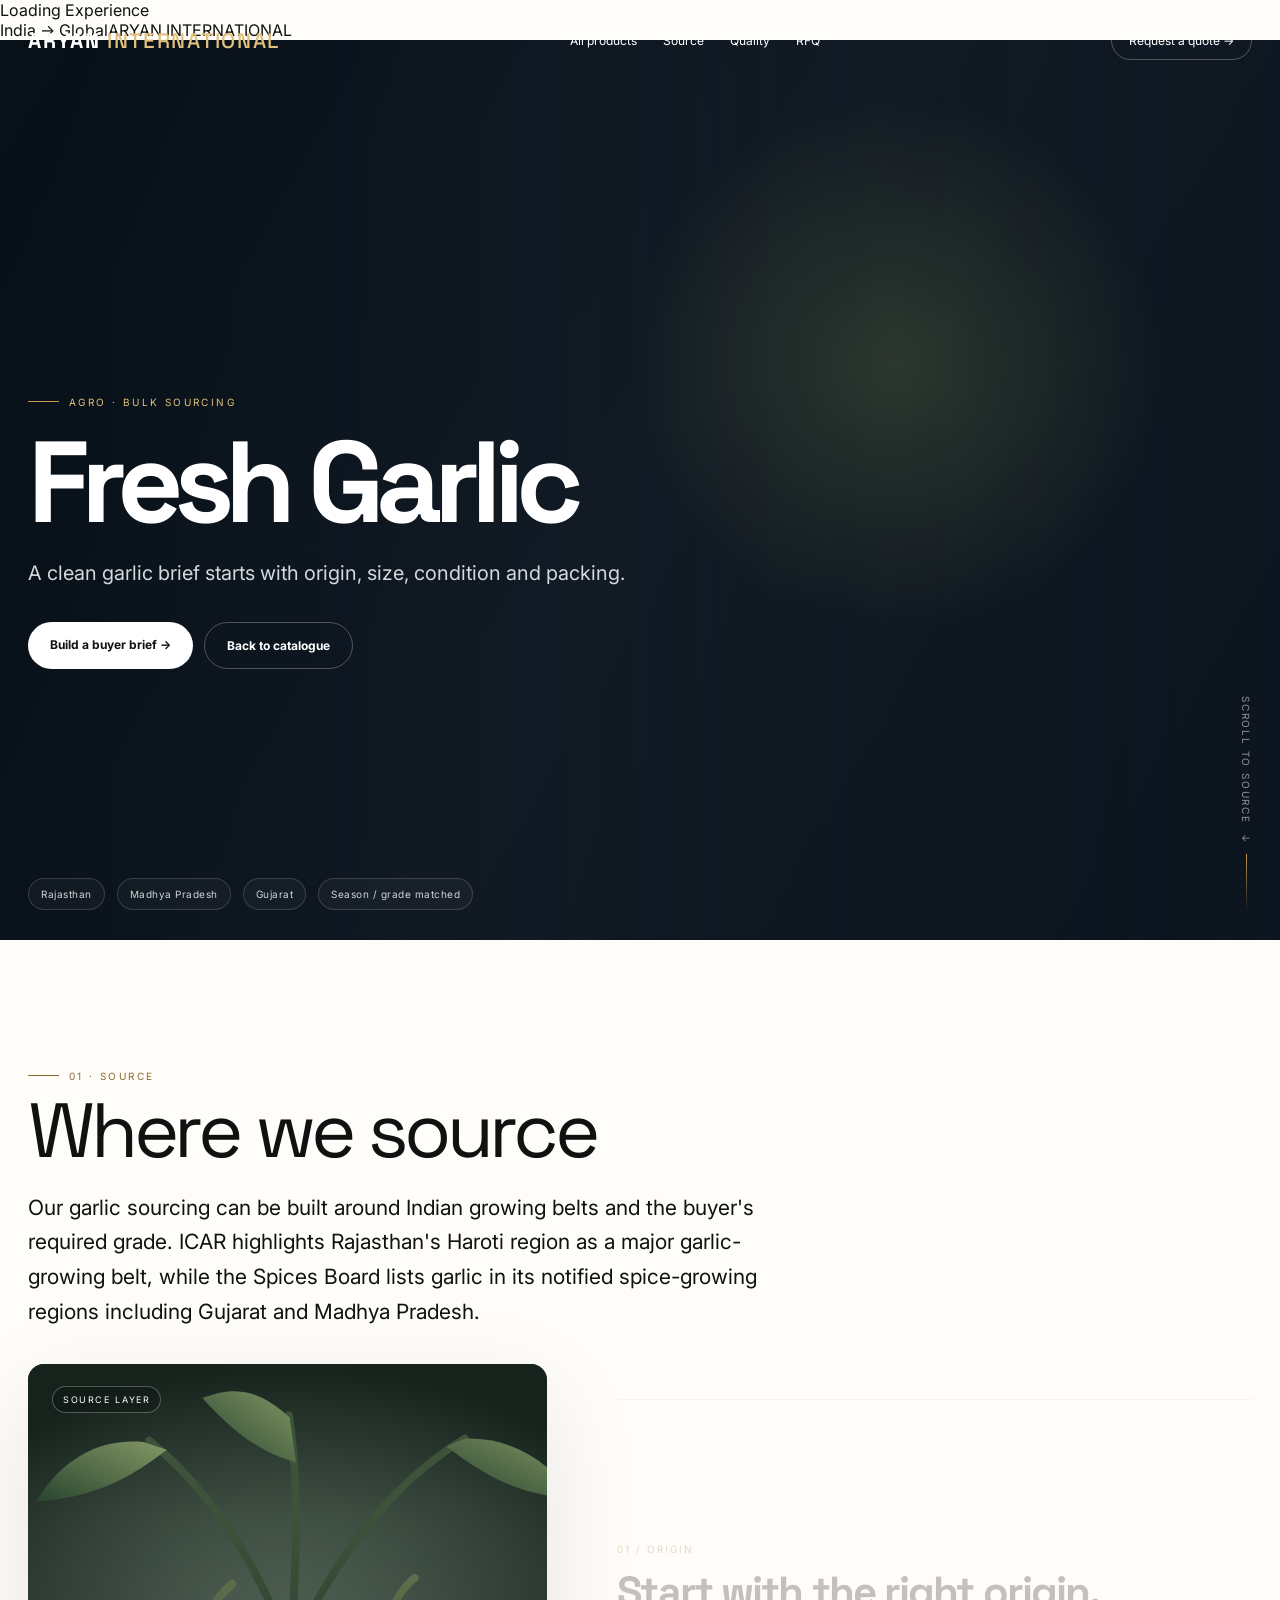
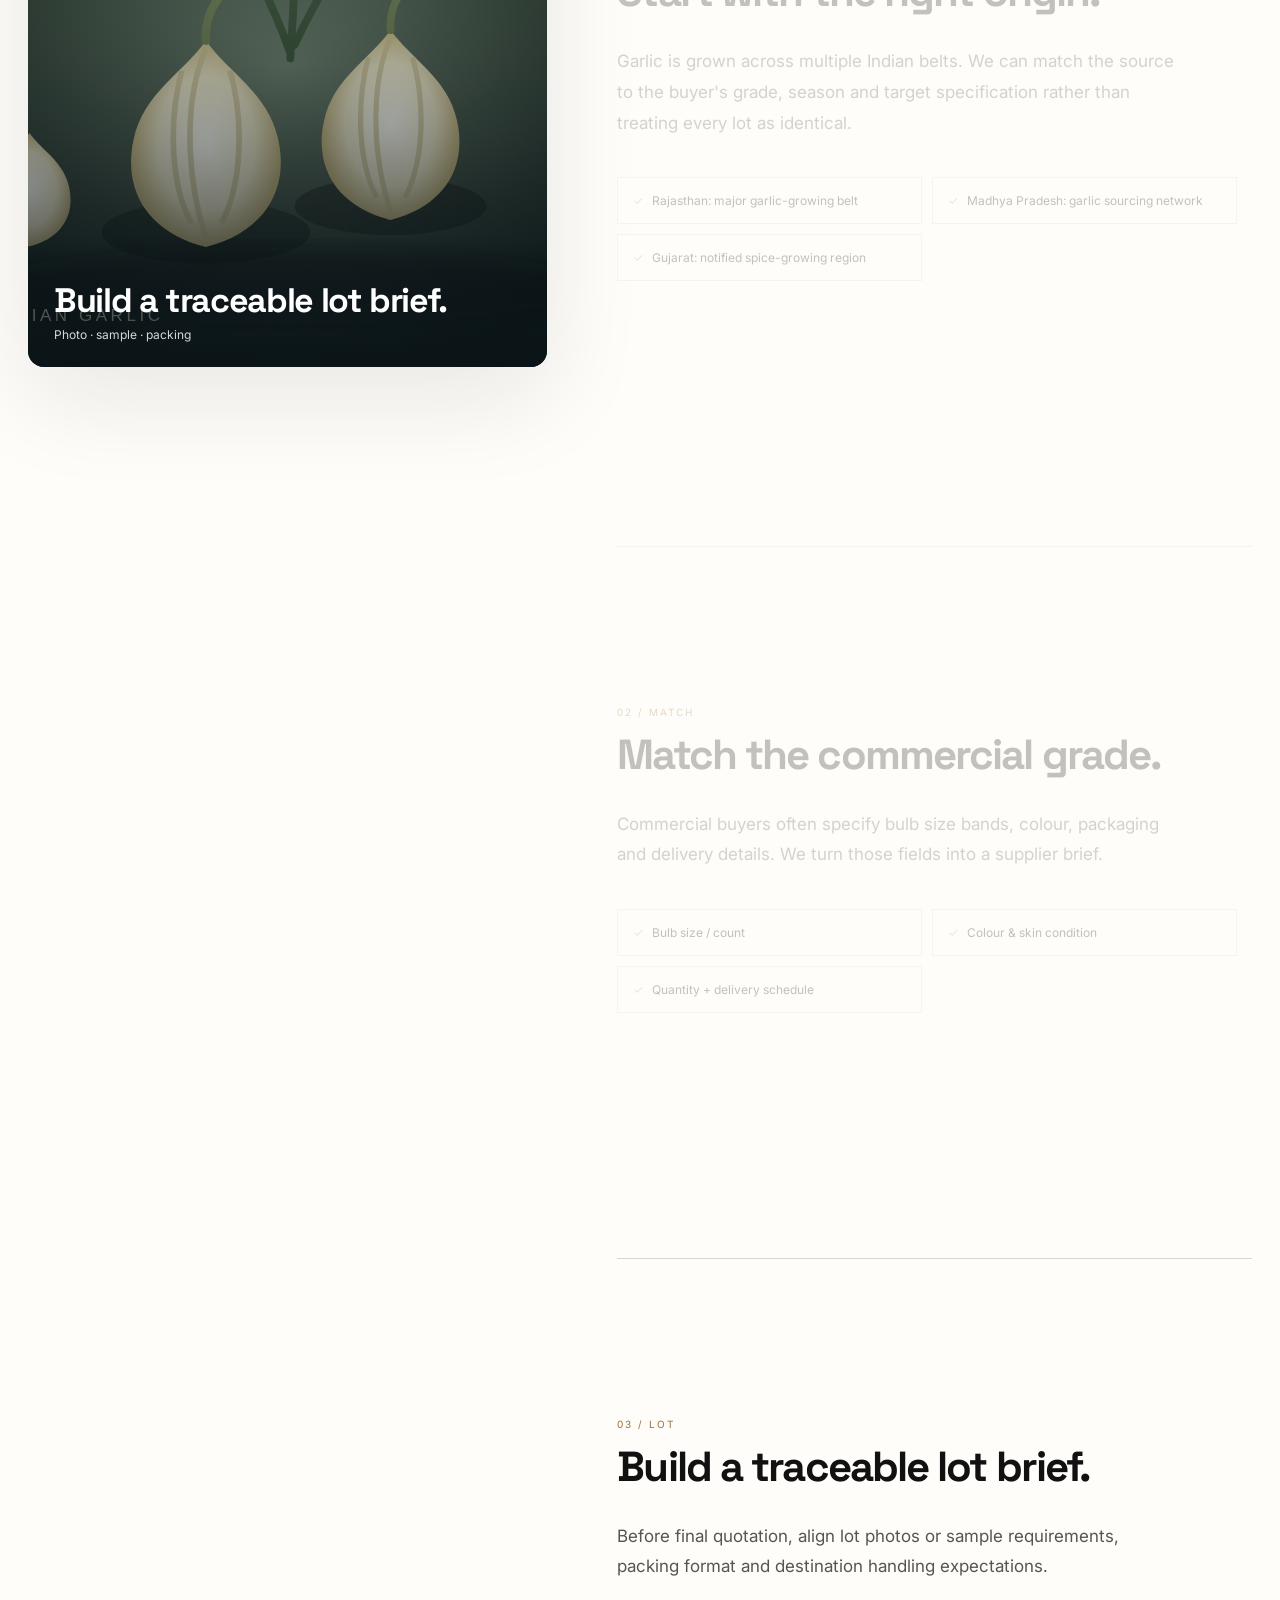
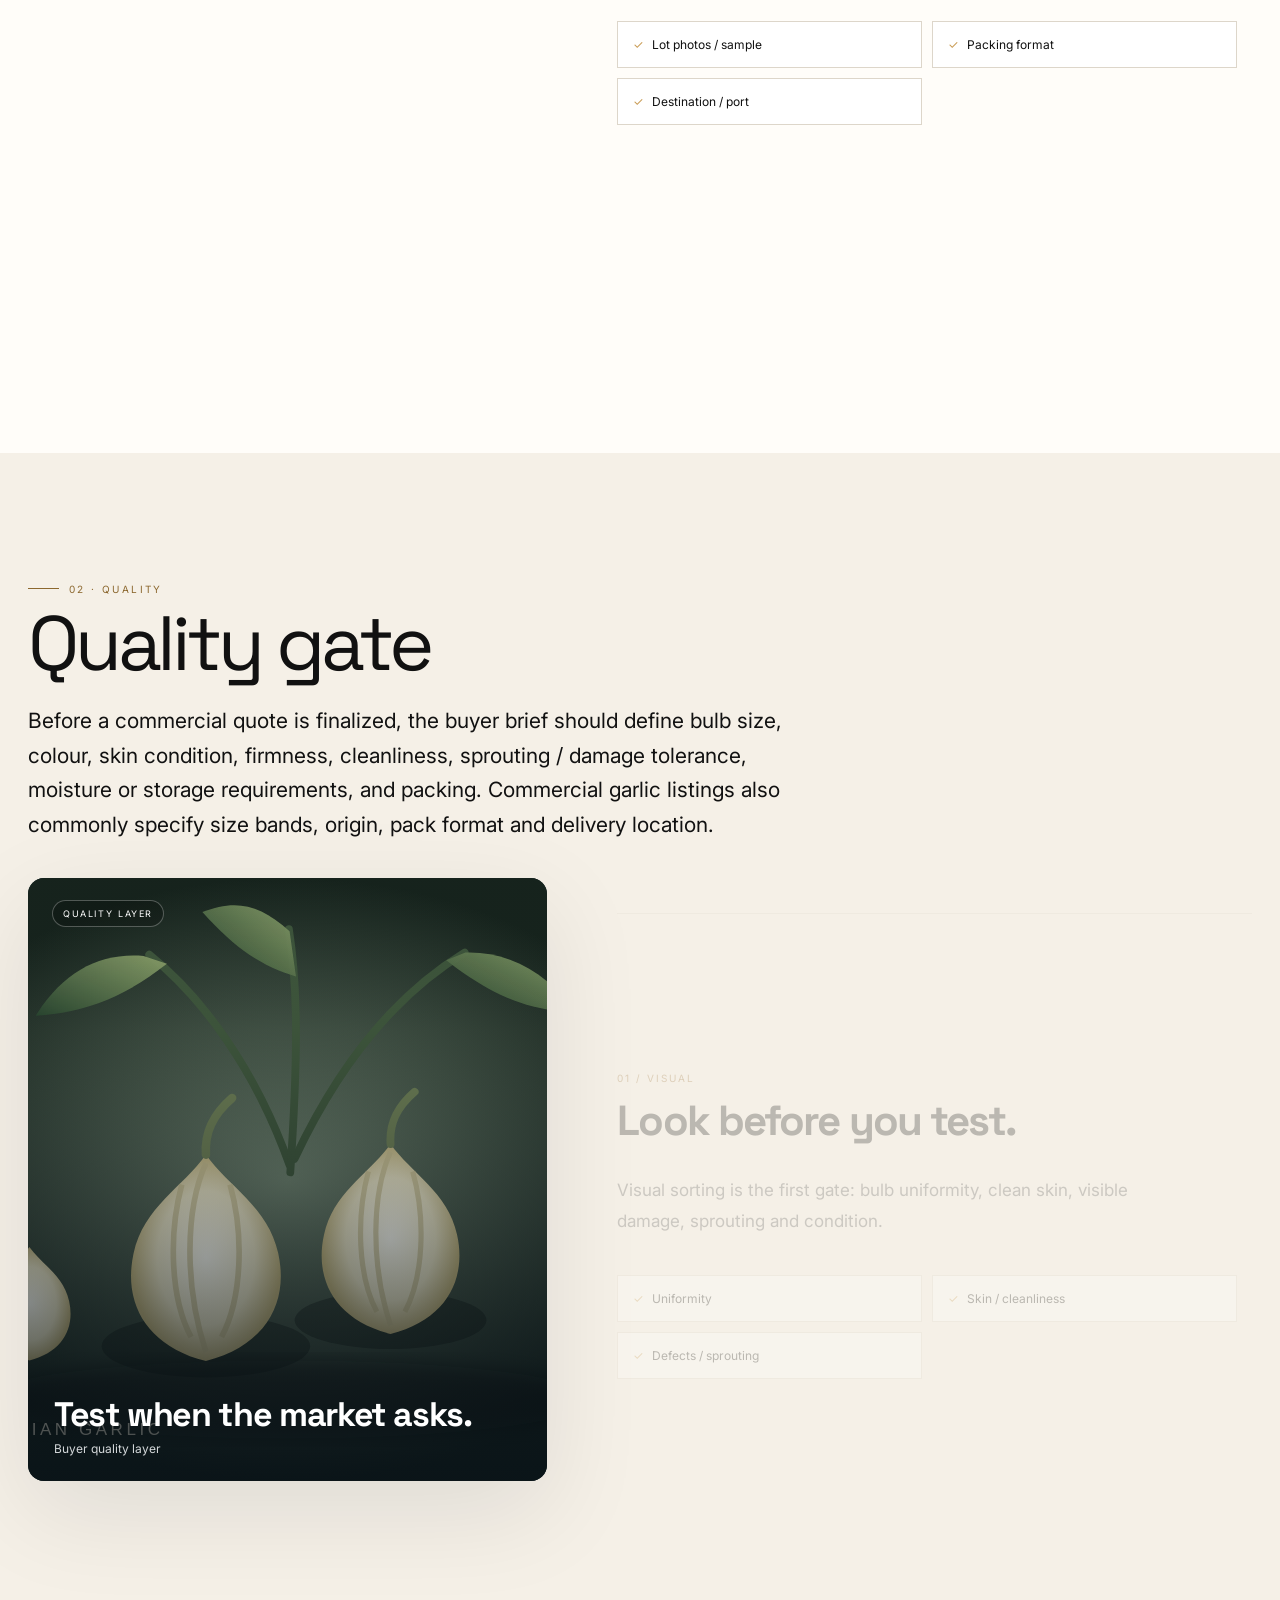
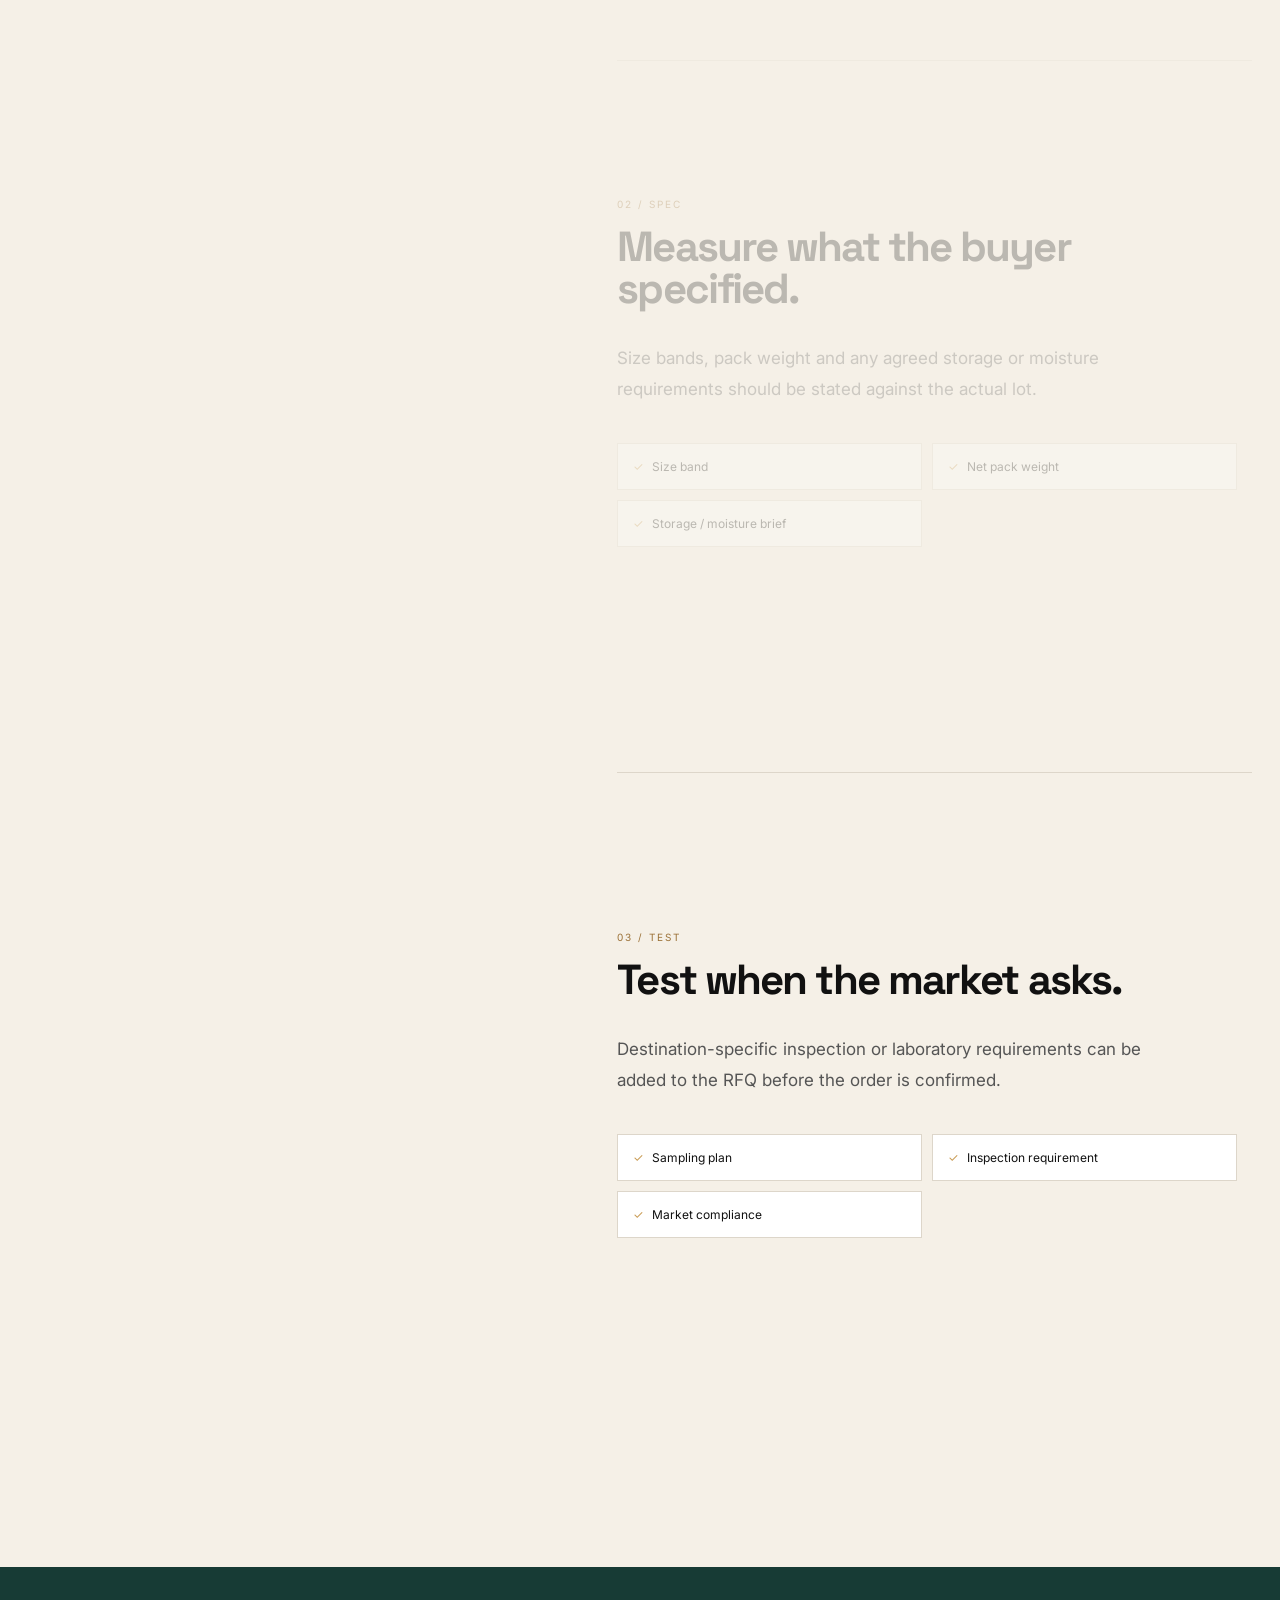
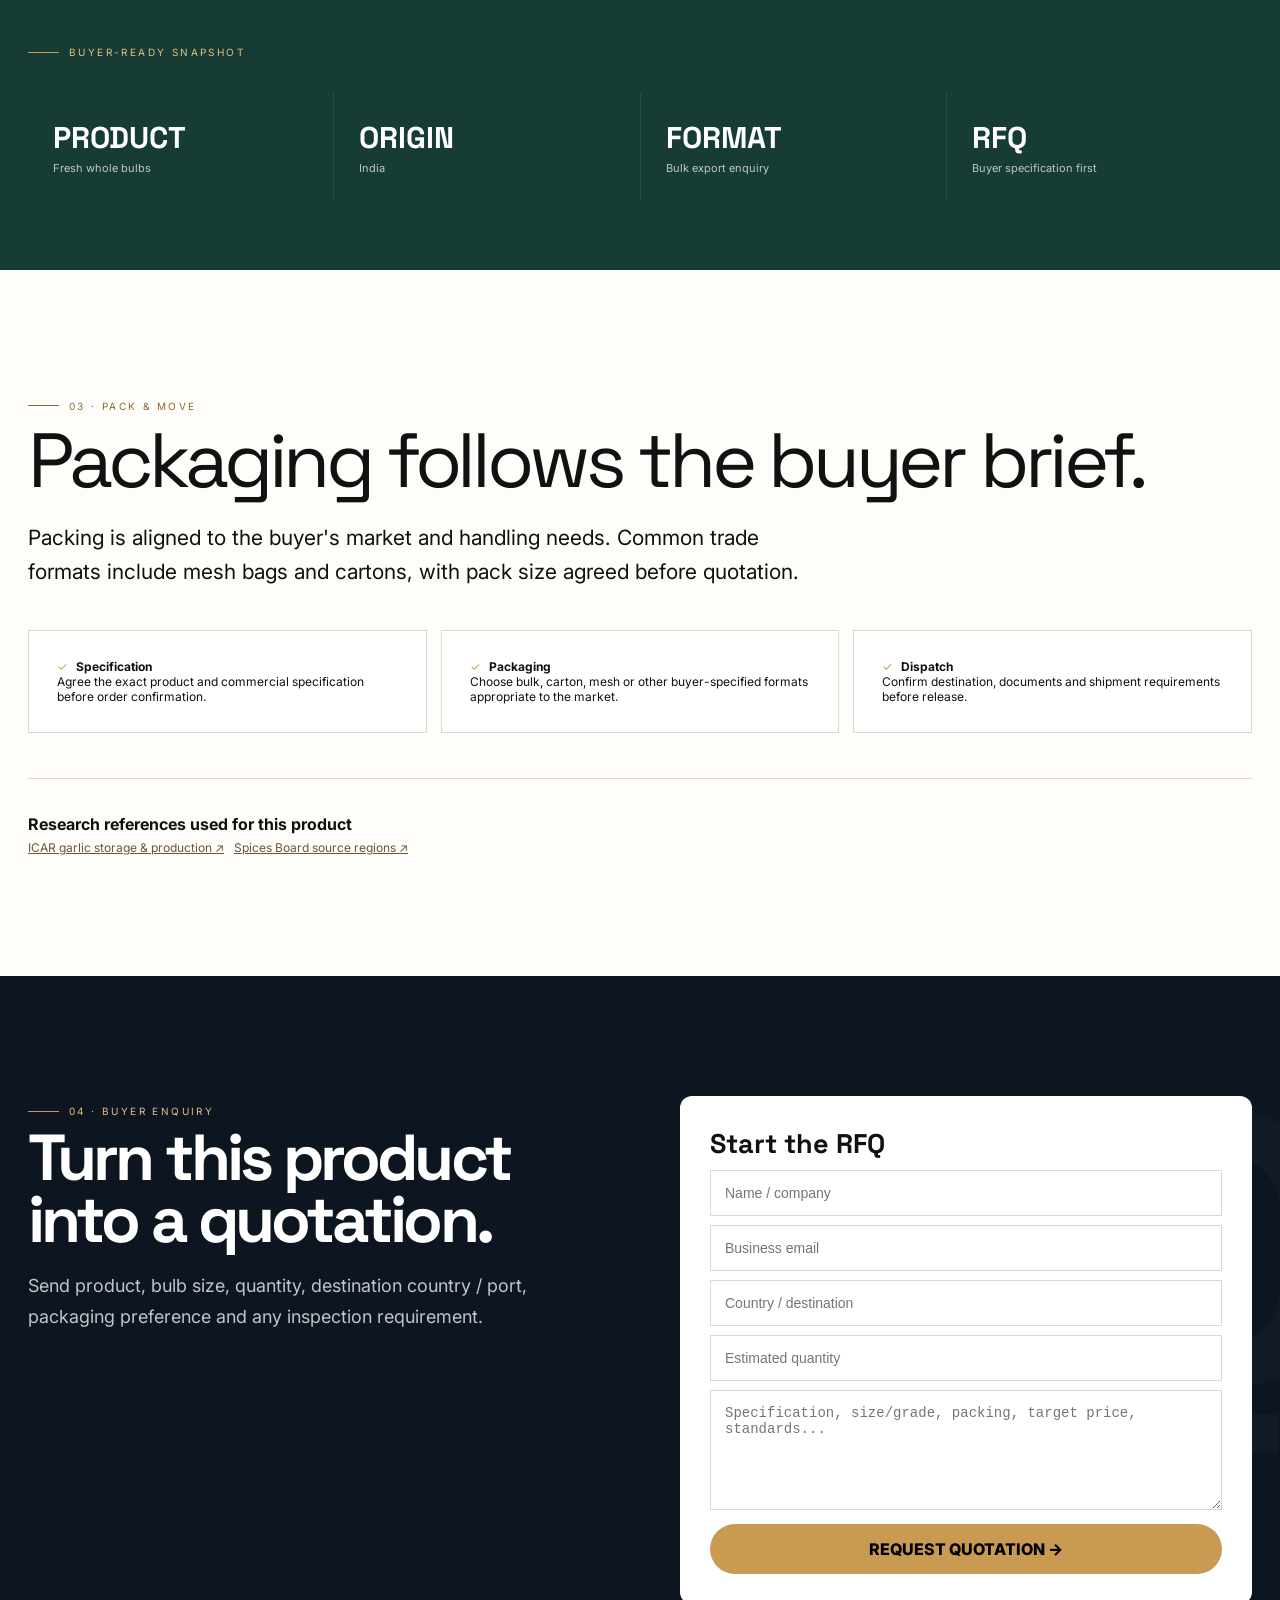
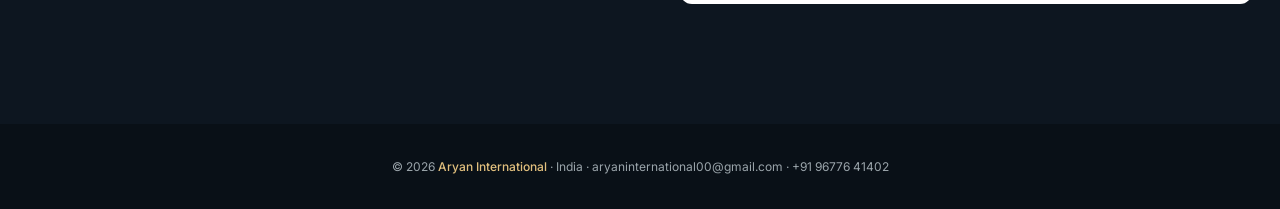
<file: product-garlic.html>
<!doctype html>
<html lang="en">
<head>
<meta charset="utf-8">
<meta name="viewport" content="width=device-width,initial-scale=1">
<title>Fresh Garlic | Aryan International</title>
<meta name="description" content="A clean garlic brief starts with origin, size, condition and packing.">
<style>
@import url('https://fonts.googleapis.com/css2?family=Inter:wght@400;500;600;700;800&family=Space+Grotesk:wght@400;500;600;700&display=swap');
:root{--navy:#0d1620;--forest:#173b35;--gold:#c89a52;--gold2:#e2c07e;--cream:#f5f0e7;--paper:#fffdf9;--muted:#6b706f;--line:#ddd6ca}
*{box-sizing:border-box}html{scroll-behavior:smooth}body{margin:0;background:var(--paper);color:#111;font-family:Inter,Arial,sans-serif}
a{color:inherit;text-decoration:none}button{font:inherit}
.progress{position:fixed;z-index:100;left:0;top:0;width:0;height:4px;background:linear-gradient(90deg,var(--gold),var(--gold2))}
.nav{position:fixed;z-index:90;top:0;left:0;right:0;color:#fff;transition:.3s}.nav.scrolled{background:#0d1620e8;backdrop-filter:blur(16px);border-bottom:1px solid #ffffff13}
.navin{max-width:1280px;margin:auto;height:80px;padding:0 28px;display:flex;justify-content:space-between;align-items:center}.logo{font-family:"Space Grotesk";font-size:21px;font-weight:700;letter-spacing:.08em}.logo b{color:var(--gold2);font-weight:500}.links{display:flex;gap:26px;font-size:12px}.links a:hover{color:var(--gold2)}.navbtn{border:1px solid #ffffff44;border-radius:999px;padding:11px 17px;font-size:12px}
.hero{height:100vh;min-height:720px;background:var(--navy);color:#fff;position:relative;overflow:hidden}.heroImage{position:absolute;inset:0;background:linear-gradient(90deg,#071017e8 0%,#0d1620b5 42%,#0d162055 100%),url("data:image/svg+xml,%3Csvg%20xmlns%3D%22http%3A%2F%2Fwww.w3.org%2F2000%2Fsvg%22%20viewBox%3D%220%200%201200%20850%22%3E%3Cdefs%3E%3CradialGradient%20id%3D%22bg%22%3E%3Cstop%20stop-color%3D%22%236f826e%22%2F%3E%3Cstop%20offset%3D%221%22%20stop-color%3D%22%2317241d%22%2F%3E%3C%2FradialGradient%3E%3CradialGradient%20id%3D%22bulb%22%3E%3Cstop%20stop-color%3D%22%23fffef4%22%2F%3E%3Cstop%20offset%3D%22.65%22%20stop-color%3D%22%23eee8c8%22%2F%3E%3Cstop%20offset%3D%221%22%20stop-color%3D%22%23c5b77f%22%2F%3E%3C%2FradialGradient%3E%3ClinearGradient%20id%3D%22leaf%22%20x1%3D%220%22%20y1%3D%221%22%20x2%3D%221%22%20y2%3D%220%22%3E%3Cstop%20stop-color%3D%22%232b4931%22%2F%3E%3Cstop%20offset%3D%221%22%20stop-color%3D%22%2391a76e%22%2F%3E%3C%2FlinearGradient%3E%3Cfilter%20id%3D%22shadow%22%3E%3CfeGaussianBlur%20stdDeviation%3D%2213%22%2F%3E%3C%2Ffilter%3E%3C%2Fdefs%3E%3Crect%20width%3D%221200%22%20height%3D%22850%22%20fill%3D%22url(%23bg)%22%2F%3E%3Cellipse%20cx%3D%22600%22%20cy%3D%22735%22%20rx%3D%22430%22%20ry%3D%2255%22%20fill%3D%22%2309100c%22%20opacity%3D%22.45%22%20filter%3D%22url(%23shadow)%22%2F%3E%3Cg%20stroke%3D%22%2340583d%22%20stroke-width%3D%2211%22%20stroke-linecap%3D%22round%22%20fill%3D%22none%22%3E%3Cpath%20d%3D%22M603%20405C555%20270%20480%20168%20405%20108%22%2F%3E%3Cpath%20d%3D%22M610%20396C678%20251%20760%20160%20850%20105%22%2F%3E%3Cpath%20d%3D%22M604%20415C615%20250%20615%20155%20602%2072%22%2F%3E%3C%2Fg%3E%3Cg%20fill%3D%22url(%23leaf)%22%20opacity%3D%22.95%22%3E%3Cpath%20d%3D%22M397%20110C335%20105%20284%20132%20245%20194C316%20190%20373%20166%20430%20121Z%22%2F%3E%3Cpath%20d%3D%22M851%20105C909%20103%20966%20131%201005%20189C932%20187%20881%20160%20824%20116Z%22%2F%3E%3Cpath%20d%3D%22M603%2075C560%2036%20526%2030%20480%2048C528%20102%20566%20125%20612%20139Z%22%2F%3E%3C%2Fg%3E%3Cg%20transform%3D%22translate(365%20390)%22%3E%3Cellipse%20cx%3D%22120%22%20cy%3D%22270%22%20rx%3D%22147%22%20ry%3D%2244%22%20fill%3D%22%230a110d%22%20opacity%3D%22.35%22%2F%3E%3Cpath%20d%3D%22M120%200C88%2045%2032%2074%2018%20139C3%20207%2034%20269%20120%20291C206%20269%20237%20207%20222%20139C208%2074%20152%2045%20120%200Z%22%20fill%3D%22url(%23bulb)%22%2F%3E%3Cpath%20d%3D%22M120%2012C91%2076%2089%20184%20120%20278M86%2042C67%20113%2070%20203%2099%20257M154%2042C174%20113%20171%20203%20142%20257%22%20stroke%3D%22%23c9bf91%22%20stroke-width%3D%228%22%20fill%3D%22none%22%20opacity%3D%22.7%22%2F%3E%3Cpath%20d%3D%22M120%200C118%20-31%20129%20-56%20157%20-80%22%20stroke%3D%22%236f8056%22%20stroke-width%3D%2212%22%20fill%3D%22none%22%20stroke-linecap%3D%22round%22%2F%3E%3C%2Fg%3E%3Cg%20transform%3D%22translate(635%20375)%20scale(.92)%22%3E%3Cellipse%20cx%3D%22120%22%20cy%3D%22270%22%20rx%3D%22147%22%20ry%3D%2244%22%20fill%3D%22%230a110d%22%20opacity%3D%22.35%22%2F%3E%3Cpath%20d%3D%22M120%200C88%2045%2032%2074%2018%20139C3%20207%2034%20269%20120%20291C206%20269%20237%20207%20222%20139C208%2074%20152%2045%20120%200Z%22%20fill%3D%22url(%23bulb)%22%2F%3E%3Cpath%20d%3D%22M120%2012C91%2076%2089%20184%20120%20278M86%2042C67%20113%2070%20203%2099%20257M154%2042C174%20113%20171%20203%20142%20257%22%20stroke%3D%22%23c9bf91%22%20stroke-width%3D%228%22%20fill%3D%22none%22%20opacity%3D%22.7%22%2F%3E%3Cpath%20d%3D%22M120%200C118%20-31%20129%20-56%20157%20-80%22%20stroke%3D%22%236f8056%22%20stroke-width%3D%2212%22%20fill%3D%22none%22%20stroke-linecap%3D%22round%22%2F%3E%3C%2Fg%3E%3Cg%20transform%3D%22translate(170%20520)%20scale(.55)%22%3E%3Cpath%20d%3D%22M120%200C88%2045%2032%2074%2018%20139C3%20207%2034%20269%20120%20291C206%20269%20237%20207%20222%20139C208%2074%20152%2045%20120%200Z%22%20fill%3D%22url(%23bulb)%22%2F%3E%3C%2Fg%3E%3Ctext%20x%3D%2265%22%20y%3D%22785%22%20fill%3D%22%23f4edd9%22%20font-family%3D%22Arial%22%20font-size%3D%2224%22%20letter-spacing%3D%225%22%3EFRESH%20INDIAN%20GARLIC%3C%2Ftext%3E%3C%2Fsvg%3E") center/cover;transform:scale(1.05);animation:heroZoom 12s ease-out forwards}.heroNoise{position:absolute;inset:0;background:radial-gradient(circle at 70% 36%,#d8ff7322,transparent 25%),linear-gradient(120deg,transparent,#ffffff06,transparent);animation:sweep 7s ease-in-out infinite}
.heroIn{position:relative;z-index:2;max-width:1280px;height:100%;margin:auto;padding:145px 28px 70px;display:flex;align-items:center}.heroCopy{max-width:900px}.eyebrow{display:inline-flex;gap:10px;align-items:center;text-transform:uppercase;letter-spacing:.24em;font-size:10px;color:var(--gold2)}.eyebrow:before{content:"";width:31px;height:1px;background:var(--gold)}h1{font-family:"Space Grotesk";font-size:clamp(68px,9vw,126px);line-height:.86;letter-spacing:-.075em;margin:25px 0;font-weight:700;max-width:1050px}.heroLead{font-size:20px;line-height:1.65;color:#d3dade;max-width:720px}.actions{display:flex;gap:11px;flex-wrap:wrap;margin-top:32px}.btn{padding:15px 22px;border-radius:999px;background:#fff;color:#111;font-weight:700;font-size:12px;border:0;cursor:pointer}.btn.alt{background:transparent;color:#fff;border:1px solid #ffffff44}
.specStrip{position:absolute;z-index:3;bottom:30px;left:0;right:0}.specIn{max-width:1280px;margin:auto;padding:0 28px;display:flex;gap:12px;flex-wrap:wrap}.chip{border:1px solid #ffffff29;background:#ffffff08;border-radius:999px;padding:9px 12px;color:#cfd6d8;font-size:10px;letter-spacing:.05em}
.scrollHint{position:absolute;right:28px;bottom:28px;color:#ffffff88;font-size:10px;letter-spacing:.18em;writing-mode:vertical-rl;display:flex;gap:10px;align-items:center}.scrollHint:after{content:"";height:58px;width:1px;background:linear-gradient(#c89a52,transparent);animation:drop 1.6s ease-in-out infinite}

.section{max-width:1280px;margin:auto;padding:120px 28px}.section.cream{max-width:none;background:var(--cream)}.sectionIn{max-width:1280px;margin:auto}.eyebrow.dark{color:#8c682f}.eyebrow.dark:before{background:#8c682f}.h2{font-family:"Space Grotesk";font-size:clamp(48px,6vw,80px);line-height:.94;letter-spacing:-.055em;margin:12px 0 25px}.lead{font-size:21px;line-height:1.65;max-width:780px}.muted{font-size:15px;color:var(--muted);line-height:1.8}
.story{display:grid;grid-template-columns:.9fr 1.1fr;gap:70px;margin-top:35px}.stickyVisual{position:sticky;top:120px;height:67vh;min-height:530px;border-radius:16px;overflow:hidden;background:#1d2b2f;box-shadow:0 30px 100px #0d162018}.visualImage{position:absolute;inset:0;background:center/cover var(--visual);transition:transform .9s cubic-bezier(.2,.8,.2,1),filter .8s,opacity .55s}.visualImage:after{content:"";position:absolute;inset:0;background:linear-gradient(180deg,#07101711 25%,#071017c7)}.visualTag{position:absolute;z-index:2;left:24px;top:22px;border:1px solid #ffffff45;color:#fff;background:#0003;border-radius:999px;padding:7px 10px;font-size:9px;letter-spacing:.18em}.visualCaption{position:absolute;z-index:2;left:26px;right:26px;bottom:25px;color:#fff}.visualCaption strong{display:block;font-family:"Space Grotesk";font-size:34px;letter-spacing:-.04em}.visualCaption span{display:block;color:#d4d8da;font-size:12px;margin-top:5px}
.steps{display:flex;flex-direction:column;gap:18vh;padding-bottom:10vh}.step{min-height:65vh;display:flex;flex-direction:column;justify-content:center;border-top:1px solid var(--line);padding-top:40px;opacity:.25;transform:translateY(35px);transition:opacity .8s,transform .8s}.step.active{opacity:1;transform:none}.stepNo{font-size:10px;letter-spacing:.2em;color:#9b7137}.step h3{font-family:"Space Grotesk";font-size:42px;line-height:1;letter-spacing:-.045em;margin:16px 0}.step p{font-size:17px;line-height:1.8;color:#555;max-width:560px}.pointGrid{display:grid;grid-template-columns:repeat(2,1fr);gap:10px;margin-top:22px;max-width:620px}.point{padding:15px;border:1px solid var(--line);background:#fff;font-size:12px}.point:before{content:"✓";color:var(--gold);margin-right:8px}

.factBar{background:var(--forest);color:#fff}.facts{display:grid;grid-template-columns:repeat(4,1fr);gap:1px;background:#ffffff17;margin-top:35px}.fact{padding:25px;background:var(--forest)}.fact b{font-family:"Space Grotesk";font-size:30px;display:block}.fact span{display:block;color:#bdc9c6;font-size:11px;margin-top:4px}
.rfq{background:var(--navy);color:#fff;position:relative;overflow:hidden}.rfq:before{content:"RFQ";position:absolute;right:-40px;top:30px;font-family:"Space Grotesk";font-size:30vw;font-weight:800;color:#ffffff05;letter-spacing:-.08em}.rfqGrid{display:grid;grid-template-columns:1fr 1fr;gap:80px;position:relative;z-index:2}.rfq h2{font-family:"Space Grotesk";font-size:65px;line-height:.95;letter-spacing:-.06em;margin:10px 0 20px}.form{background:#fff;color:#111;padding:30px;border-radius:12px}.form input,.form textarea{width:100%;margin-top:9px;padding:14px;border:1px solid #ddd7ce;font-size:14px}.form textarea{min-height:120px}.form button{width:100%;margin-top:10px;padding:15px;border:0;border-radius:999px;background:var(--gold);font-weight:800;cursor:pointer}
.sources{padding-top:35px;margin-top:45px;border-top:1px solid var(--line)}.sources a{display:inline-block;color:#6d5633;text-decoration:underline;margin:6px 10px 0 0;font-size:12px}
.footer{background:#091017;color:#9ba5ab;text-align:center;padding:35px 20px;font-size:12px}.footer b{color:var(--gold2);font-weight:500}
@keyframes heroZoom{to{transform:scale(1)}}@keyframes sweep{0%,100%{opacity:.3;transform:translateX(-3%)}50%{opacity:1;transform:translateX(3%)}}@keyframes drop{0%,100%{transform:translateY(0);opacity:.55}50%{transform:translateY(8px);opacity:1}}
@media(max-width:850px){.links,.navbtn{display:none}.story,.rfqGrid{grid-template-columns:1fr}.stickyVisual{position:relative;top:auto;height:55vh;min-height:380px;margin-bottom:35px}.steps{gap:8vh}.step{min-height:auto;padding:60px 0}.facts{grid-template-columns:1fr 1fr}.hero{min-height:760px}.heroIn{padding:125px 20px 50px}}
@media(max-width:540px){.section{padding:80px 20px}h1{font-size:58px}.heroLead{font-size:17px}.factStrip{bottom:20px}.facts{grid-template-columns:1fr 1fr}.pointGrid{grid-template-columns:1fr}.rfq h2{font-size:49px}}
</style>
</head>
<body></div><div class="loader-copy"><span class="loader-status">Loading Experience</span><span class="loader-dots"></span></div><div class="loader-meta"><span>India → Global</span><span>ARYAN INTERNATIONAL</span></div><div class="loader-track" aria-hidden="true"><div class="loader-progress"></div></div></div>

<div class="progress" id="progress"></div>
<nav class="nav" id="nav"><div class="navin"><a class="logo" href="index.html?v=202610071">ARYAN <b>INTERNATIONAL</b></a><div class="links"><a href="products.html?v=202610071">All products</a><a href="#source">Source</a><a href="#quality">Quality</a><a href="#rfq">RFQ</a></div><a class="navbtn" href="#rfq">Request a quote →</a></div></nav>

<header class="hero">
<div class="heroImage" style="background-image:linear-gradient(90deg,#071017e8 0%,#0d1620b5 42%,#0d162055 100%),url("data:image/svg+xml,%3Csvg%20xmlns%3D%22http%3A%2F%2Fwww.w3.org%2F2000%2Fsvg%22%20viewBox%3D%220%200%201200%20850%22%3E%3Cdefs%3E%3CradialGradient%20id%3D%22bg%22%3E%3Cstop%20stop-color%3D%22%236f826e%22%2F%3E%3Cstop%20offset%3D%221%22%20stop-color%3D%22%2317241d%22%2F%3E%3C%2FradialGradient%3E%3CradialGradient%20id%3D%22bulb%22%3E%3Cstop%20stop-color%3D%22%23fffef4%22%2F%3E%3Cstop%20offset%3D%22.65%22%20stop-color%3D%22%23eee8c8%22%2F%3E%3Cstop%20offset%3D%221%22%20stop-color%3D%22%23c5b77f%22%2F%3E%3C%2FradialGradient%3E%3ClinearGradient%20id%3D%22leaf%22%20x1%3D%220%22%20y1%3D%221%22%20x2%3D%221%22%20y2%3D%220%22%3E%3Cstop%20stop-color%3D%22%232b4931%22%2F%3E%3Cstop%20offset%3D%221%22%20stop-color%3D%22%2391a76e%22%2F%3E%3C%2FlinearGradient%3E%3Cfilter%20id%3D%22shadow%22%3E%3CfeGaussianBlur%20stdDeviation%3D%2213%22%2F%3E%3C%2Ffilter%3E%3C%2Fdefs%3E%3Crect%20width%3D%221200%22%20height%3D%22850%22%20fill%3D%22url(%23bg)%22%2F%3E%3Cellipse%20cx%3D%22600%22%20cy%3D%22735%22%20rx%3D%22430%22%20ry%3D%2255%22%20fill%3D%22%2309100c%22%20opacity%3D%22.45%22%20filter%3D%22url(%23shadow)%22%2F%3E%3Cg%20stroke%3D%22%2340583d%22%20stroke-width%3D%2211%22%20stroke-linecap%3D%22round%22%20fill%3D%22none%22%3E%3Cpath%20d%3D%22M603%20405C555%20270%20480%20168%20405%20108%22%2F%3E%3Cpath%20d%3D%22M610%20396C678%20251%20760%20160%20850%20105%22%2F%3E%3Cpath%20d%3D%22M604%20415C615%20250%20615%20155%20602%2072%22%2F%3E%3C%2Fg%3E%3Cg%20fill%3D%22url(%23leaf)%22%20opacity%3D%22.95%22%3E%3Cpath%20d%3D%22M397%20110C335%20105%20284%20132%20245%20194C316%20190%20373%20166%20430%20121Z%22%2F%3E%3Cpath%20d%3D%22M851%20105C909%20103%20966%20131%201005%20189C932%20187%20881%20160%20824%20116Z%22%2F%3E%3Cpath%20d%3D%22M603%2075C560%2036%20526%2030%20480%2048C528%20102%20566%20125%20612%20139Z%22%2F%3E%3C%2Fg%3E%3Cg%20transform%3D%22translate(365%20390)%22%3E%3Cellipse%20cx%3D%22120%22%20cy%3D%22270%22%20rx%3D%22147%22%20ry%3D%2244%22%20fill%3D%22%230a110d%22%20opacity%3D%22.35%22%2F%3E%3Cpath%20d%3D%22M120%200C88%2045%2032%2074%2018%20139C3%20207%2034%20269%20120%20291C206%20269%20237%20207%20222%20139C208%2074%20152%2045%20120%200Z%22%20fill%3D%22url(%23bulb)%22%2F%3E%3Cpath%20d%3D%22M120%2012C91%2076%2089%20184%20120%20278M86%2042C67%20113%2070%20203%2099%20257M154%2042C174%20113%20171%20203%20142%20257%22%20stroke%3D%22%23c9bf91%22%20stroke-width%3D%228%22%20fill%3D%22none%22%20opacity%3D%22.7%22%2F%3E%3Cpath%20d%3D%22M120%200C118%20-31%20129%20-56%20157%20-80%22%20stroke%3D%22%236f8056%22%20stroke-width%3D%2212%22%20fill%3D%22none%22%20stroke-linecap%3D%22round%22%2F%3E%3C%2Fg%3E%3Cg%20transform%3D%22translate(635%20375)%20scale(.92)%22%3E%3Cellipse%20cx%3D%22120%22%20cy%3D%22270%22%20rx%3D%22147%22%20ry%3D%2244%22%20fill%3D%22%230a110d%22%20opacity%3D%22.35%22%2F%3E%3Cpath%20d%3D%22M120%200C88%2045%2032%2074%2018%20139C3%20207%2034%20269%20120%20291C206%20269%20237%20207%20222%20139C208%2074%20152%2045%20120%200Z%22%20fill%3D%22url(%23bulb)%22%2F%3E%3Cpath%20d%3D%22M120%2012C91%2076%2089%20184%20120%20278M86%2042C67%20113%2070%20203%2099%20257M154%2042C174%20113%20171%20203%20142%20257%22%20stroke%3D%22%23c9bf91%22%20stroke-width%3D%228%22%20fill%3D%22none%22%20opacity%3D%22.7%22%2F%3E%3Cpath%20d%3D%22M120%200C118%20-31%20129%20-56%20157%20-80%22%20stroke%3D%22%236f8056%22%20stroke-width%3D%2212%22%20fill%3D%22none%22%20stroke-linecap%3D%22round%22%2F%3E%3C%2Fg%3E%3Cg%20transform%3D%22translate(170%20520)%20scale(.55)%22%3E%3Cpath%20d%3D%22M120%200C88%2045%2032%2074%2018%20139C3%20207%2034%20269%20120%20291C206%20269%20237%20207%20222%20139C208%2074%20152%2045%20120%200Z%22%20fill%3D%22url(%23bulb)%22%2F%3E%3C%2Fg%3E%3Ctext%20x%3D%2265%22%20y%3D%22785%22%20fill%3D%22%23f4edd9%22%20font-family%3D%22Arial%22%20font-size%3D%2224%22%20letter-spacing%3D%225%22%3EFRESH%20INDIAN%20GARLIC%3C%2Ftext%3E%3C%2Fsvg%3E");"></div>
<div class="heroNoise"></div>
<div class="heroIn"><div class="heroCopy">
<div class="eyebrow">AGRO · BULK SOURCING</div>
<h1>Fresh Garlic</h1>
<p class="heroLead">A clean garlic brief starts with origin, size, condition and packing.</p>
<div class="actions"><a class="btn" href="#rfq">Build a buyer brief →</a><a class="btn alt" href="products.html?v=202610071">Back to catalogue</a></div>
</div></div>
<div class="specStrip"><div class="specIn"><span class="chip">Rajasthan</span><span class="chip">Madhya Pradesh</span><span class="chip">Gujarat</span><span class="chip">Season / grade matched</span></div></div>
<div class="scrollHint">SCROLL TO SOURCE <span>↓</span></div>
</header>

<section class="section" id="source"><div class="sectionIn">
<div class="eyebrow dark">01 · Source</div><div class="h2">Where we source</div>
<p class="lead">Our garlic sourcing can be built around Indian growing belts and the buyer's required grade. ICAR highlights Rajasthan's Haroti region as a major garlic-growing belt, while the Spices Board lists garlic in its notified spice-growing regions including Gujarat and Madhya Pradesh. </p>
<div class="story">
  <div class="stickyVisual" data-visual="source"><div class="visualImage" style="--visual:url('data:image/svg+xml,%3Csvg%20xmlns%3D%22http%3A%2F%2Fwww.w3.org%2F2000%2Fsvg%22%20viewBox%3D%220%200%201200%20850%22%3E%3Cdefs%3E%3CradialGradient%20id%3D%22bg%22%3E%3Cstop%20stop-color%3D%22%236f826e%22%2F%3E%3Cstop%20offset%3D%221%22%20stop-color%3D%22%2317241d%22%2F%3E%3C%2FradialGradient%3E%3CradialGradient%20id%3D%22bulb%22%3E%3Cstop%20stop-color%3D%22%23fffef4%22%2F%3E%3Cstop%20offset%3D%22.65%22%20stop-color%3D%22%23eee8c8%22%2F%3E%3Cstop%20offset%3D%221%22%20stop-color%3D%22%23c5b77f%22%2F%3E%3C%2FradialGradient%3E%3ClinearGradient%20id%3D%22leaf%22%20x1%3D%220%22%20y1%3D%221%22%20x2%3D%221%22%20y2%3D%220%22%3E%3Cstop%20stop-color%3D%22%232b4931%22%2F%3E%3Cstop%20offset%3D%221%22%20stop-color%3D%22%2391a76e%22%2F%3E%3C%2FlinearGradient%3E%3Cfilter%20id%3D%22shadow%22%3E%3CfeGaussianBlur%20stdDeviation%3D%2213%22%2F%3E%3C%2Ffilter%3E%3C%2Fdefs%3E%3Crect%20width%3D%221200%22%20height%3D%22850%22%20fill%3D%22url(%23bg)%22%2F%3E%3Cellipse%20cx%3D%22600%22%20cy%3D%22735%22%20rx%3D%22430%22%20ry%3D%2255%22%20fill%3D%22%2309100c%22%20opacity%3D%22.45%22%20filter%3D%22url(%23shadow)%22%2F%3E%3Cg%20stroke%3D%22%2340583d%22%20stroke-width%3D%2211%22%20stroke-linecap%3D%22round%22%20fill%3D%22none%22%3E%3Cpath%20d%3D%22M603%20405C555%20270%20480%20168%20405%20108%22%2F%3E%3Cpath%20d%3D%22M610%20396C678%20251%20760%20160%20850%20105%22%2F%3E%3Cpath%20d%3D%22M604%20415C615%20250%20615%20155%20602%2072%22%2F%3E%3C%2Fg%3E%3Cg%20fill%3D%22url(%23leaf)%22%20opacity%3D%22.95%22%3E%3Cpath%20d%3D%22M397%20110C335%20105%20284%20132%20245%20194C316%20190%20373%20166%20430%20121Z%22%2F%3E%3Cpath%20d%3D%22M851%20105C909%20103%20966%20131%201005%20189C932%20187%20881%20160%20824%20116Z%22%2F%3E%3Cpath%20d%3D%22M603%2075C560%2036%20526%2030%20480%2048C528%20102%20566%20125%20612%20139Z%22%2F%3E%3C%2Fg%3E%3Cg%20transform%3D%22translate(365%20390)%22%3E%3Cellipse%20cx%3D%22120%22%20cy%3D%22270%22%20rx%3D%22147%22%20ry%3D%2244%22%20fill%3D%22%230a110d%22%20opacity%3D%22.35%22%2F%3E%3Cpath%20d%3D%22M120%200C88%2045%2032%2074%2018%20139C3%20207%2034%20269%20120%20291C206%20269%20237%20207%20222%20139C208%2074%20152%2045%20120%200Z%22%20fill%3D%22url(%23bulb)%22%2F%3E%3Cpath%20d%3D%22M120%2012C91%2076%2089%20184%20120%20278M86%2042C67%20113%2070%20203%2099%20257M154%2042C174%20113%20171%20203%20142%20257%22%20stroke%3D%22%23c9bf91%22%20stroke-width%3D%228%22%20fill%3D%22none%22%20opacity%3D%22.7%22%2F%3E%3Cpath%20d%3D%22M120%200C118%20-31%20129%20-56%20157%20-80%22%20stroke%3D%22%236f8056%22%20stroke-width%3D%2212%22%20fill%3D%22none%22%20stroke-linecap%3D%22round%22%2F%3E%3C%2Fg%3E%3Cg%20transform%3D%22translate(635%20375)%20scale(.92)%22%3E%3Cellipse%20cx%3D%22120%22%20cy%3D%22270%22%20rx%3D%22147%22%20ry%3D%2244%22%20fill%3D%22%230a110d%22%20opacity%3D%22.35%22%2F%3E%3Cpath%20d%3D%22M120%200C88%2045%2032%2074%2018%20139C3%20207%2034%20269%20120%20291C206%20269%20237%20207%20222%20139C208%2074%20152%2045%20120%200Z%22%20fill%3D%22url(%23bulb)%22%2F%3E%3Cpath%20d%3D%22M120%2012C91%2076%2089%20184%20120%20278M86%2042C67%20113%2070%20203%2099%20257M154%2042C174%20113%20171%20203%20142%20257%22%20stroke%3D%22%23c9bf91%22%20stroke-width%3D%228%22%20fill%3D%22none%22%20opacity%3D%22.7%22%2F%3E%3Cpath%20d%3D%22M120%200C118%20-31%20129%20-56%20157%20-80%22%20stroke%3D%22%236f8056%22%20stroke-width%3D%2212%22%20fill%3D%22none%22%20stroke-linecap%3D%22round%22%2F%3E%3C%2Fg%3E%3Cg%20transform%3D%22translate(170%20520)%20scale(.55)%22%3E%3Cpath%20d%3D%22M120%200C88%2045%2032%2074%2018%20139C3%20207%2034%20269%20120%20291C206%20269%20237%20207%20222%20139C208%2074%20152%2045%20120%200Z%22%20fill%3D%22url(%23bulb)%22%2F%3E%3C%2Fg%3E%3Ctext%20x%3D%2265%22%20y%3D%22785%22%20fill%3D%22%23f4edd9%22%20font-family%3D%22Arial%22%20font-size%3D%2224%22%20letter-spacing%3D%225%22%3EFRESH%20INDIAN%20GARLIC%3C%2Ftext%3E%3C%2Fsvg%3E")"></div><div class="visualTag">SOURCE LAYER</div><div class="visualCaption"><strong>Indian growing belts</strong><span>Origin matched to season, grade and buyer requirement</span></div></div>
  <div class="steps">
    <article class="step" data-title="Start with the right origin." data-caption="Rajasthan / Madhya Pradesh / Gujarat"><div class="stepNo">01 / ORIGIN</div><h3>Start with the right origin.</h3><p>Garlic is grown across multiple Indian belts. We can match the source to the buyer's grade, season and target specification rather than treating every lot as identical.</p><div class="pointGrid"><div class="point">Rajasthan: major garlic-growing belt</div><div class="point">Madhya Pradesh: garlic sourcing network</div><div class="point">Gujarat: notified spice-growing region</div></div></article>
    <article class="step" data-title="Match the commercial grade." data-caption="Size · condition · quantity"><div class="stepNo">02 / MATCH</div><h3>Match the commercial grade.</h3><p>Commercial buyers often specify bulb size bands, colour, packaging and delivery details. We turn those fields into a supplier brief.</p><div class="pointGrid"><div class="point">Bulb size / count</div><div class="point">Colour &amp; skin condition</div><div class="point">Quantity + delivery schedule</div></div></article>
    <article class="step" data-title="Build a traceable lot brief." data-caption="Photo · sample · packing"><div class="stepNo">03 / LOT</div><h3>Build a traceable lot brief.</h3><p>Before final quotation, align lot photos or sample requirements, packing format and destination handling expectations.</p><div class="pointGrid"><div class="point">Lot photos / sample</div><div class="point">Packing format</div><div class="point">Destination / port</div></div></article>
  </div>
</div></div></section>

<section class="section cream" id="quality"><div class="sectionIn">
<div class="eyebrow dark">02 · Quality</div><div class="h2">Quality gate</div><p class="lead">Before a commercial quote is finalized, the buyer brief should define bulb size, colour, skin condition, firmness, cleanliness, sprouting / damage tolerance, moisture or storage requirements, and packing. Commercial garlic listings also commonly specify size bands, origin, pack format and delivery location. </p>
<div class="story">
  <div class="stickyVisual" data-visual="quality"><div class="visualImage" style="--visual:url('data:image/svg+xml,%3Csvg%20xmlns%3D%22http%3A%2F%2Fwww.w3.org%2F2000%2Fsvg%22%20viewBox%3D%220%200%201200%20850%22%3E%3Cdefs%3E%3CradialGradient%20id%3D%22bg%22%3E%3Cstop%20stop-color%3D%22%236f826e%22%2F%3E%3Cstop%20offset%3D%221%22%20stop-color%3D%22%2317241d%22%2F%3E%3C%2FradialGradient%3E%3CradialGradient%20id%3D%22bulb%22%3E%3Cstop%20stop-color%3D%22%23fffef4%22%2F%3E%3Cstop%20offset%3D%22.65%22%20stop-color%3D%22%23eee8c8%22%2F%3E%3Cstop%20offset%3D%221%22%20stop-color%3D%22%23c5b77f%22%2F%3E%3C%2FradialGradient%3E%3ClinearGradient%20id%3D%22leaf%22%20x1%3D%220%22%20y1%3D%221%22%20x2%3D%221%22%20y2%3D%220%22%3E%3Cstop%20stop-color%3D%22%232b4931%22%2F%3E%3Cstop%20offset%3D%221%22%20stop-color%3D%22%2391a76e%22%2F%3E%3C%2FlinearGradient%3E%3Cfilter%20id%3D%22shadow%22%3E%3CfeGaussianBlur%20stdDeviation%3D%2213%22%2F%3E%3C%2Ffilter%3E%3C%2Fdefs%3E%3Crect%20width%3D%221200%22%20height%3D%22850%22%20fill%3D%22url(%23bg)%22%2F%3E%3Cellipse%20cx%3D%22600%22%20cy%3D%22735%22%20rx%3D%22430%22%20ry%3D%2255%22%20fill%3D%22%2309100c%22%20opacity%3D%22.45%22%20filter%3D%22url(%23shadow)%22%2F%3E%3Cg%20stroke%3D%22%2340583d%22%20stroke-width%3D%2211%22%20stroke-linecap%3D%22round%22%20fill%3D%22none%22%3E%3Cpath%20d%3D%22M603%20405C555%20270%20480%20168%20405%20108%22%2F%3E%3Cpath%20d%3D%22M610%20396C678%20251%20760%20160%20850%20105%22%2F%3E%3Cpath%20d%3D%22M604%20415C615%20250%20615%20155%20602%2072%22%2F%3E%3C%2Fg%3E%3Cg%20fill%3D%22url(%23leaf)%22%20opacity%3D%22.95%22%3E%3Cpath%20d%3D%22M397%20110C335%20105%20284%20132%20245%20194C316%20190%20373%20166%20430%20121Z%22%2F%3E%3Cpath%20d%3D%22M851%20105C909%20103%20966%20131%201005%20189C932%20187%20881%20160%20824%20116Z%22%2F%3E%3Cpath%20d%3D%22M603%2075C560%2036%20526%2030%20480%2048C528%20102%20566%20125%20612%20139Z%22%2F%3E%3C%2Fg%3E%3Cg%20transform%3D%22translate(365%20390)%22%3E%3Cellipse%20cx%3D%22120%22%20cy%3D%22270%22%20rx%3D%22147%22%20ry%3D%2244%22%20fill%3D%22%230a110d%22%20opacity%3D%22.35%22%2F%3E%3Cpath%20d%3D%22M120%200C88%2045%2032%2074%2018%20139C3%20207%2034%20269%20120%20291C206%20269%20237%20207%20222%20139C208%2074%20152%2045%20120%200Z%22%20fill%3D%22url(%23bulb)%22%2F%3E%3Cpath%20d%3D%22M120%2012C91%2076%2089%20184%20120%20278M86%2042C67%20113%2070%20203%2099%20257M154%2042C174%20113%20171%20203%20142%20257%22%20stroke%3D%22%23c9bf91%22%20stroke-width%3D%228%22%20fill%3D%22none%22%20opacity%3D%22.7%22%2F%3E%3Cpath%20d%3D%22M120%200C118%20-31%20129%20-56%20157%20-80%22%20stroke%3D%22%236f8056%22%20stroke-width%3D%2212%22%20fill%3D%22none%22%20stroke-linecap%3D%22round%22%2F%3E%3C%2Fg%3E%3Cg%20transform%3D%22translate(635%20375)%20scale(.92)%22%3E%3Cellipse%20cx%3D%22120%22%20cy%3D%22270%22%20rx%3D%22147%22%20ry%3D%2244%22%20fill%3D%22%230a110d%22%20opacity%3D%22.35%22%2F%3E%3Cpath%20d%3D%22M120%200C88%2045%2032%2074%2018%20139C3%20207%2034%20269%20120%20291C206%20269%20237%20207%20222%20139C208%2074%20152%2045%20120%200Z%22%20fill%3D%22url(%23bulb)%22%2F%3E%3Cpath%20d%3D%22M120%2012C91%2076%2089%20184%20120%20278M86%2042C67%20113%2070%20203%2099%20257M154%2042C174%20113%20171%20203%20142%20257%22%20stroke%3D%22%23c9bf91%22%20stroke-width%3D%228%22%20fill%3D%22none%22%20opacity%3D%22.7%22%2F%3E%3Cpath%20d%3D%22M120%200C118%20-31%20129%20-56%20157%20-80%22%20stroke%3D%22%236f8056%22%20stroke-width%3D%2212%22%20fill%3D%22none%22%20stroke-linecap%3D%22round%22%2F%3E%3C%2Fg%3E%3Cg%20transform%3D%22translate(170%20520)%20scale(.55)%22%3E%3Cpath%20d%3D%22M120%200C88%2045%2032%2074%2018%20139C3%20207%2034%20269%20120%20291C206%20269%20237%20207%20222%20139C208%2074%20152%2045%20120%200Z%22%20fill%3D%22url(%23bulb)%22%2F%3E%3C%2Fg%3E%3Ctext%20x%3D%2265%22%20y%3D%22785%22%20fill%3D%22%23f4edd9%22%20font-family%3D%22Arial%22%20font-size%3D%2224%22%20letter-spacing%3D%225%22%3EFRESH%20INDIAN%20GARLIC%3C%2Ftext%3E%3C%2Fsvg%3E")"></div><div class="visualTag">QUALITY LAYER</div><div class="visualCaption"><strong>Sort before quote</strong><span>Clean, firm, consistent bulbs</span></div></div>
  <div class="steps">
    <article class="step"><div class="stepNo">01 / VISUAL</div><h3>Look before you test.</h3><p>Visual sorting is the first gate: bulb uniformity, clean skin, visible damage, sprouting and condition.</p><div class="pointGrid"><div class="point">Uniformity</div><div class="point">Skin / cleanliness</div><div class="point">Defects / sprouting</div></div></article>
    <article class="step"><div class="stepNo">02 / SPEC</div><h3>Measure what the buyer specified.</h3><p>Size bands, pack weight and any agreed storage or moisture requirements should be stated against the actual lot.</p><div class="pointGrid"><div class="point">Size band</div><div class="point">Net pack weight</div><div class="point">Storage / moisture brief</div></div></article>
    <article class="step"><div class="stepNo">03 / TEST</div><h3>Test when the market asks.</h3><p>Destination-specific inspection or laboratory requirements can be added to the RFQ before the order is confirmed.</p><div class="pointGrid"><div class="point">Sampling plan</div><div class="point">Inspection requirement</div><div class="point">Market compliance</div></div></article>
  </div>
</div></div></section>

<section class="factBar"><div class="section" style="padding-block:70px"><div class="eyebrow">Buyer-ready snapshot</div><div class="facts"><div class="fact"><b>PRODUCT</b><span>Fresh whole bulbs</span></div><div class="fact"><b>ORIGIN</b><span>India</span></div><div class="fact"><b>FORMAT</b><span>Bulk export enquiry</span></div><div class="fact"><b>RFQ</b><span>Buyer specification first</span></div></div></div></section>

<section class="section" id="pack"><div class="sectionIn">
<div class="eyebrow dark">03 · Pack & move</div><div class="h2">Packaging follows the buyer brief.</div><p class="lead">Packing is aligned to the buyer's market and handling needs. Common trade formats include mesh bags and cartons, with pack size agreed before quotation. </p>
<div class="cards" style="margin-top:40px;display:grid;grid-template-columns:repeat(3,1fr);gap:14px"><div class="point" style="padding:28px"><b>Specification</b><br>Agree the exact product and commercial specification before order confirmation.</div><div class="point" style="padding:28px"><b>Packaging</b><br>Choose bulk, carton, mesh or other buyer-specified formats appropriate to the market.</div><div class="point" style="padding:28px"><b>Dispatch</b><br>Confirm destination, documents and shipment requirements before release.</div></div>
<div class="sources"><b>Research references used for this product</b><br><a href="https://icar.gov.in/node/4754" target="_blank" rel="noopener">ICAR garlic storage &amp; production ↗</a><a href="https://www.indianspices.com/node/862.html" target="_blank" rel="noopener">Spices Board source regions ↗</a></div>
</div></section>

<section class="section rfq" id="rfq"><div class="rfqGrid">
<div><div class="eyebrow">04 · Buyer enquiry</div><h2>Turn this product into a quotation.</h2><p style="color:#bdc7ca;font-size:18px;line-height:1.7;max-width:560px">Send product, bulb size, quantity, destination country / port, packaging preference and any inspection requirement.</p></div>
<form class="form" action="https://formsubmit.co/aryaninternational00@gmail.com" method="POST"><input type="hidden" name="_next" value="https://arneshvarun99-afk.github.io/aryan-international-/thank-you.html"><input type="hidden" name="_subject" value="New Aryan International RFQ - Fresh Garlic"><input type="hidden" name="_captcha" value="false"><input type="hidden" name="_template" value="table"><strong style="font-family:'Space Grotesk';font-size:27px">Start the RFQ</strong><input name="name" id="name" required placeholder="Name / company"><input name="email" id="email" type="email" required placeholder="Business email"><input name="country" id="country" required placeholder="Country / destination"><input name="quantity" id="qty" required placeholder="Estimated quantity"><textarea name="details" id="details" placeholder="Specification, size/grade, packing, target price, standards..."></textarea><button>REQUEST QUOTATION →</button></form>
</div></section>

<footer class="footer">© 2026 <b>Aryan International</b> · India · aryaninternational00@gmail.com · +91 96776 41402</footer>

<script src="product-garlic.js"></script>
</body></html>
</file>
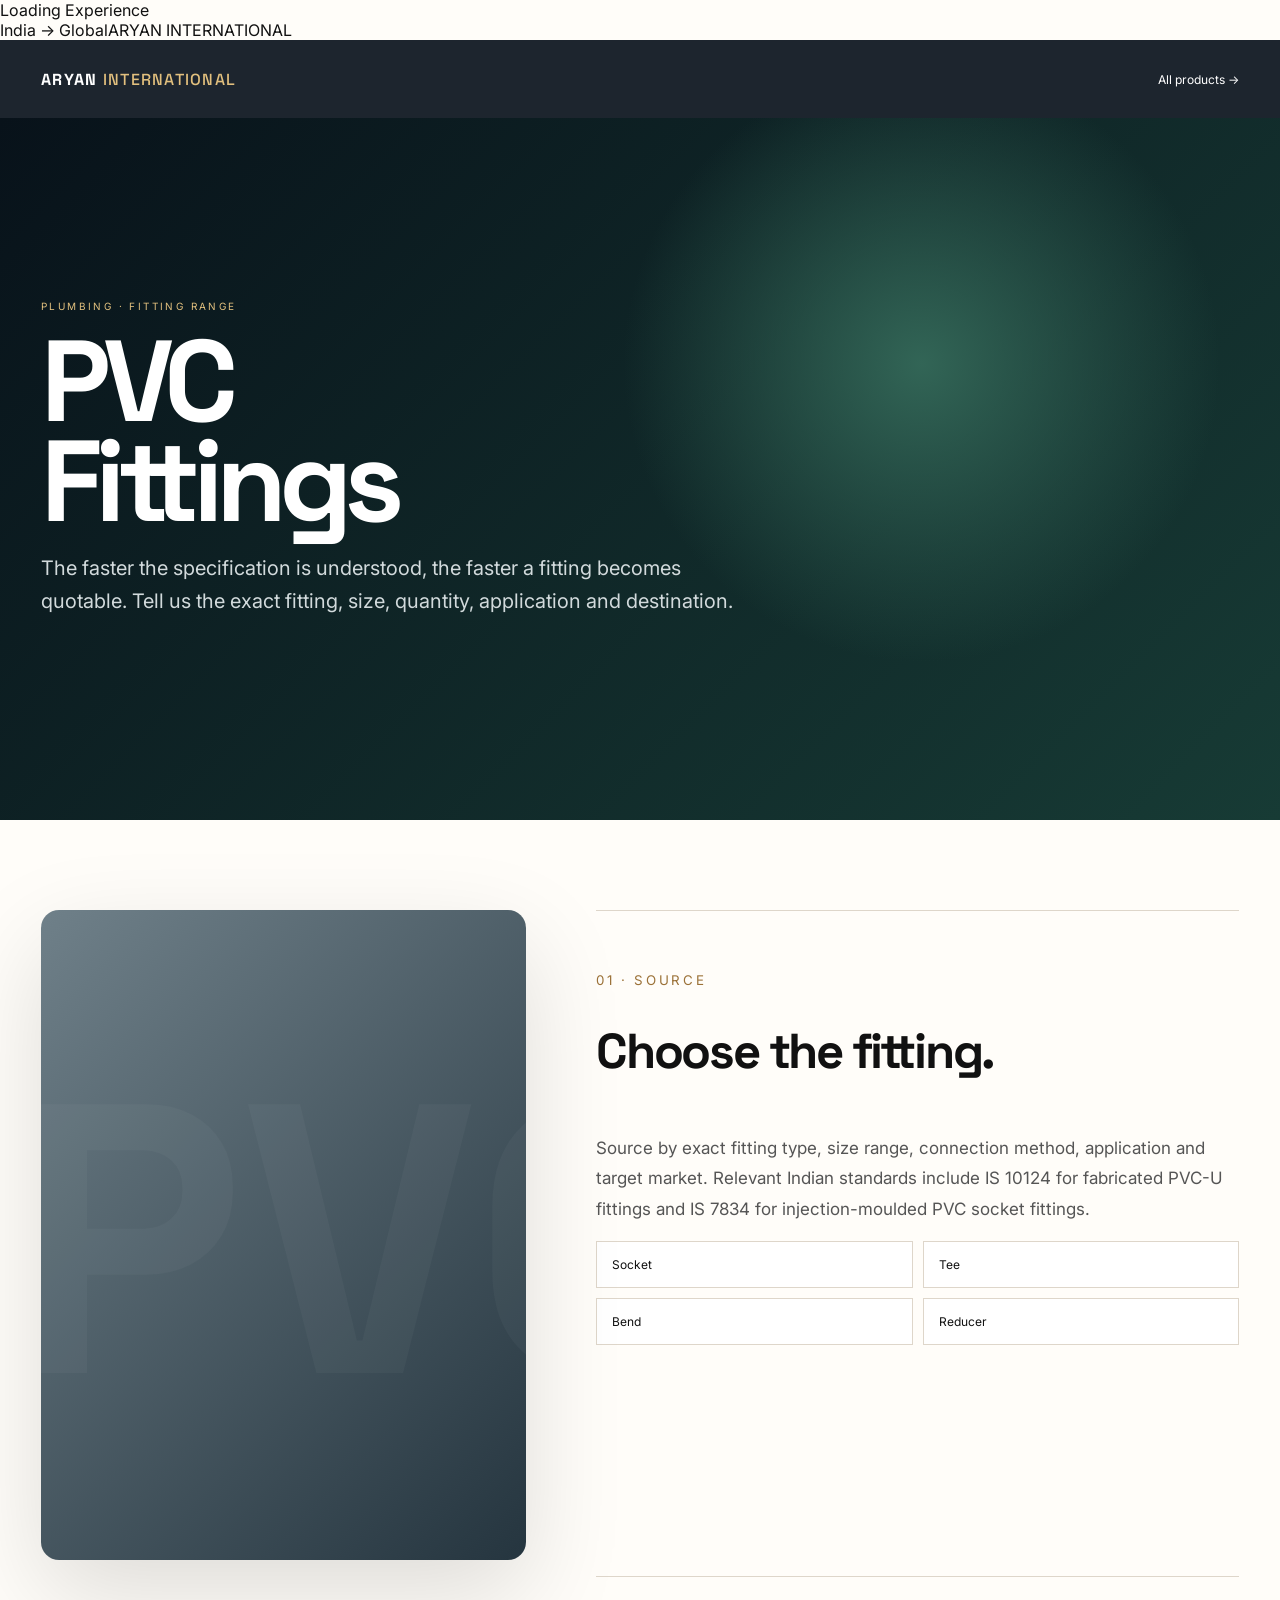
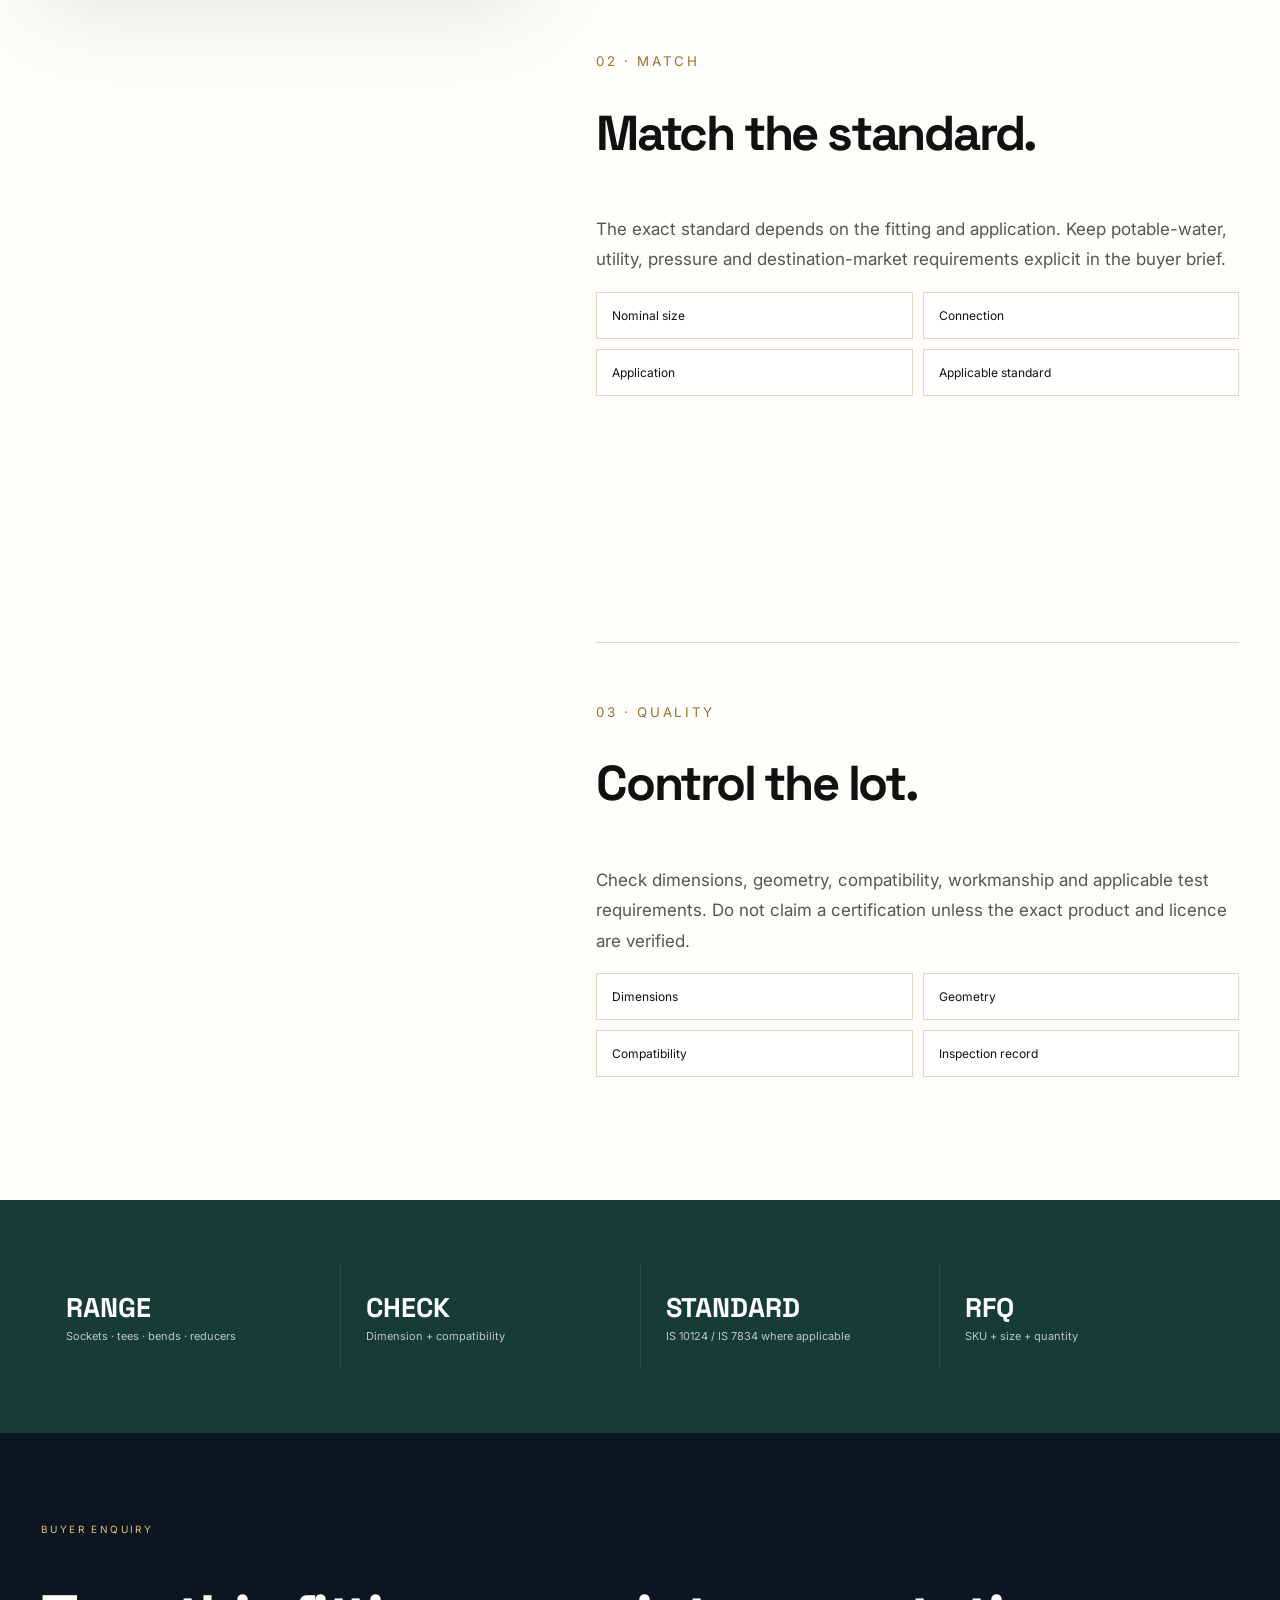
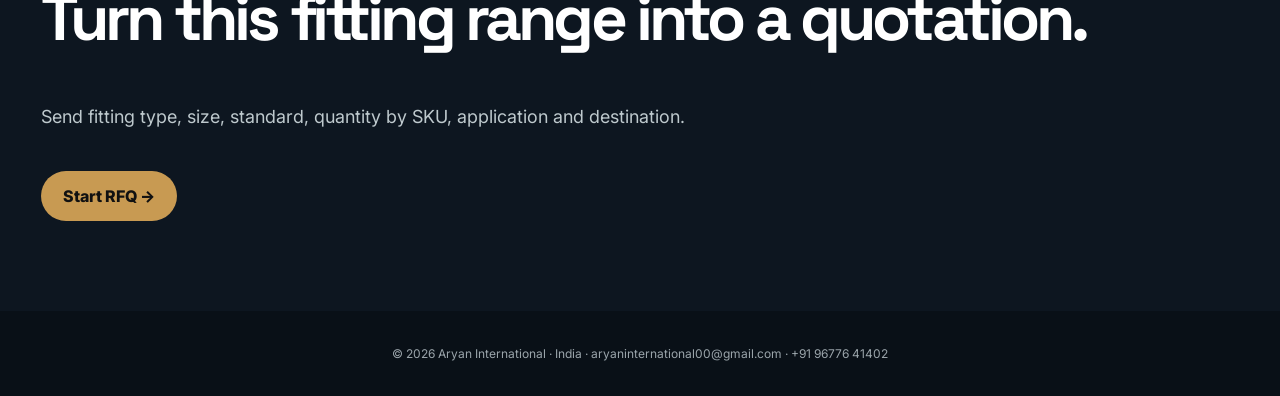
<file: product-pvc-fittings.html>
<!doctype html>
<html lang="en"><head><meta charset="utf-8"><meta name="viewport" content="width=device-width,initial-scale=1">
<title>PVC Fittings | Aryan International</title>
<style>
@import url('https://fonts.googleapis.com/css2?family=Inter:wght@400;500;600;700;800&family=Space+Grotesk:wght@400;500;600;700&display=swap');
:root{--navy:#0d1620;--forest:#173b35;--gold:#c89a52;--gold2:#e2c07e;--paper:#fffdf9;--line:#ded6ca}
*{box-sizing:border-box}body{margin:0;background:var(--paper);font-family:Inter,Arial,sans-serif;color:#111}a{text-decoration:none;color:inherit}
nav{position:sticky;top:0;z-index:20;background:#0d1620ee;color:#fff;backdrop-filter:blur(15px)}.navin{height:78px;max-width:1250px;margin:auto;padding:0 26px;display:flex;justify-content:space-between;align-items:center}.logo{font-family:"Space Grotesk";font-weight:800;letter-spacing:.08em}.logo b{color:var(--gold2);font-weight:500}
.hero{min-height:78vh;background:radial-gradient(circle at 72% 35%,#326556,transparent 29%),linear-gradient(135deg,#08121a,#173b35);color:#fff;display:flex;align-items:center}.wrap{max-width:1250px;margin:auto;padding:90px 26px;width:100%}.eyebrow{font-size:10px;letter-spacing:.24em;text-transform:uppercase;color:var(--gold2)}h1{font-family:"Space Grotesk";font-size:clamp(62px,9vw,116px);line-height:.87;letter-spacing:-.07em;margin:20px 0}.hero p{max-width:700px;color:#d2dadc;font-size:20px;line-height:1.65}
.story{display:grid;grid-template-columns:.86fr 1.14fr;gap:70px}.visual{height:650px;position:sticky;top:100px;border-radius:18px;overflow:hidden;background:linear-gradient(135deg,#6f8089,#25353f);box-shadow:0 35px 100px #0002}.visual:before{content:"PVC";position:absolute;font-family:"Space Grotesk";font-size:30vw;font-weight:800;color:#ffffff08;top:85px;left:-30px}.steps{display:flex;flex-direction:column;gap:22vh}.step{min-height:52vh;border-top:1px solid var(--line);padding-top:28px;display:flex;flex-direction:column;justify-content:center}.step small{color:#9b7137;letter-spacing:.2em}.step h2{font-family:"Space Grotesk";font-size:49px;line-height:.95;letter-spacing:-.045em}.step p{font-size:17px;line-height:1.8;color:#555}.points{display:grid;grid-template-columns:1fr 1fr;gap:10px}.point{padding:15px;border:1px solid var(--line);background:#fff;font-size:12px}.factbar{background:var(--forest);color:#fff}.facts{display:grid;grid-template-columns:repeat(4,1fr);gap:1px;background:#ffffff15}.fact{padding:25px;background:var(--forest)}.fact b{font-family:"Space Grotesk";font-size:27px;display:block}.fact span{display:block;color:#bdc9c6;font-size:11px;margin-top:4px}
.rfq{background:var(--navy);color:#fff}.rfq p{color:#bec9cd;max-width:720px;font-size:18px;line-height:1.7}.btn{display:inline-block;margin-top:20px;border-radius:999px;background:var(--gold);color:#111;padding:15px 22px;font-weight:800}.footer{background:#091017;color:#9ba5ab;text-align:center;padding:35px 20px;font-size:12px}
@media(max-width:850px){.story{grid-template-columns:1fr}.visual{position:relative;top:auto;height:430px;margin-bottom:25px}.facts{grid-template-columns:1fr 1fr}}@media(max-width:520px){.wrap{padding:72px 20px}h1{font-size:58px}.step h2{font-size:40px}.points{grid-template-columns:1fr}.facts{grid-template-columns:1fr}}
</style>
</head>
<body></div><div class="loader-copy"><span class="loader-status">Loading Experience</span><span class="loader-dots"></span></div><div class="loader-meta"><span>India → Global</span><span>ARYAN INTERNATIONAL</span></div><div class="loader-track" aria-hidden="true"><div class="loader-progress"></div></div></div>

<nav><div class="navin"><a class="logo" href="index.html?v=202610071">ARYAN <b>INTERNATIONAL</b></a><a href="products.html?v=202610071" style="font-size:12px">All products →</a></div></nav>
<header class="hero"><div class="wrap"><div class="eyebrow">PLUMBING · FITTING RANGE</div><h1>PVC<br>Fittings</h1><p>The faster the specification is understood, the faster a fitting becomes quotable. Tell us the exact fitting, size, quantity, application and destination.</p></div></header>
<section class="wrap"><div class="story"><div class="visual"></div><div class="steps">
<article class="step"><small>01 · SOURCE</small><h2>Choose the fitting.</h2><p>Source by exact fitting type, size range, connection method, application and target market. Relevant Indian standards include IS 10124 for fabricated PVC-U fittings and IS 7834 for injection-moulded PVC socket fittings.</p><div class="points"><div class="point">Socket</div><div class="point">Tee</div><div class="point">Bend</div><div class="point">Reducer</div></div></article>
<article class="step"><small>02 · MATCH</small><h2>Match the standard.</h2><p>The exact standard depends on the fitting and application. Keep potable-water, utility, pressure and destination-market requirements explicit in the buyer brief.</p><div class="points"><div class="point">Nominal size</div><div class="point">Connection</div><div class="point">Application</div><div class="point">Applicable standard</div></div></article>
<article class="step"><small>03 · QUALITY</small><h2>Control the lot.</h2><p>Check dimensions, geometry, compatibility, workmanship and applicable test requirements. Do not claim a certification unless the exact product and licence are verified.</p><div class="points"><div class="point">Dimensions</div><div class="point">Geometry</div><div class="point">Compatibility</div><div class="point">Inspection record</div></div></article>
</div></div></section>
<section class="factbar"><div class="wrap" style="padding-block:65px"><div class="facts"><div class="fact"><b>RANGE</b><span>Sockets · tees · bends · reducers</span></div><div class="fact"><b>CHECK</b><span>Dimension + compatibility</span></div><div class="fact"><b>STANDARD</b><span>IS 10124 / IS 7834 where applicable</span></div><div class="fact"><b>RFQ</b><span>SKU + size + quantity</span></div></div></div></section>
<section class="rfq"><div class="wrap"><div class="eyebrow">BUYER ENQUIRY</div><h2 style="font-family:'Space Grotesk';font-size:64px;line-height:.95;letter-spacing:-.06em">Turn this fitting range into a quotation.</h2><p>Send fitting type, size, standard, quantity by SKU, application and destination.</p><a class="btn" href="index.html?v=202610071">Start RFQ →</a></div></section>
<footer class="footer">© 2026 Aryan International · India · aryaninternational00@gmail.com · +91 96776 41402</footer>
</body></html>
</file>
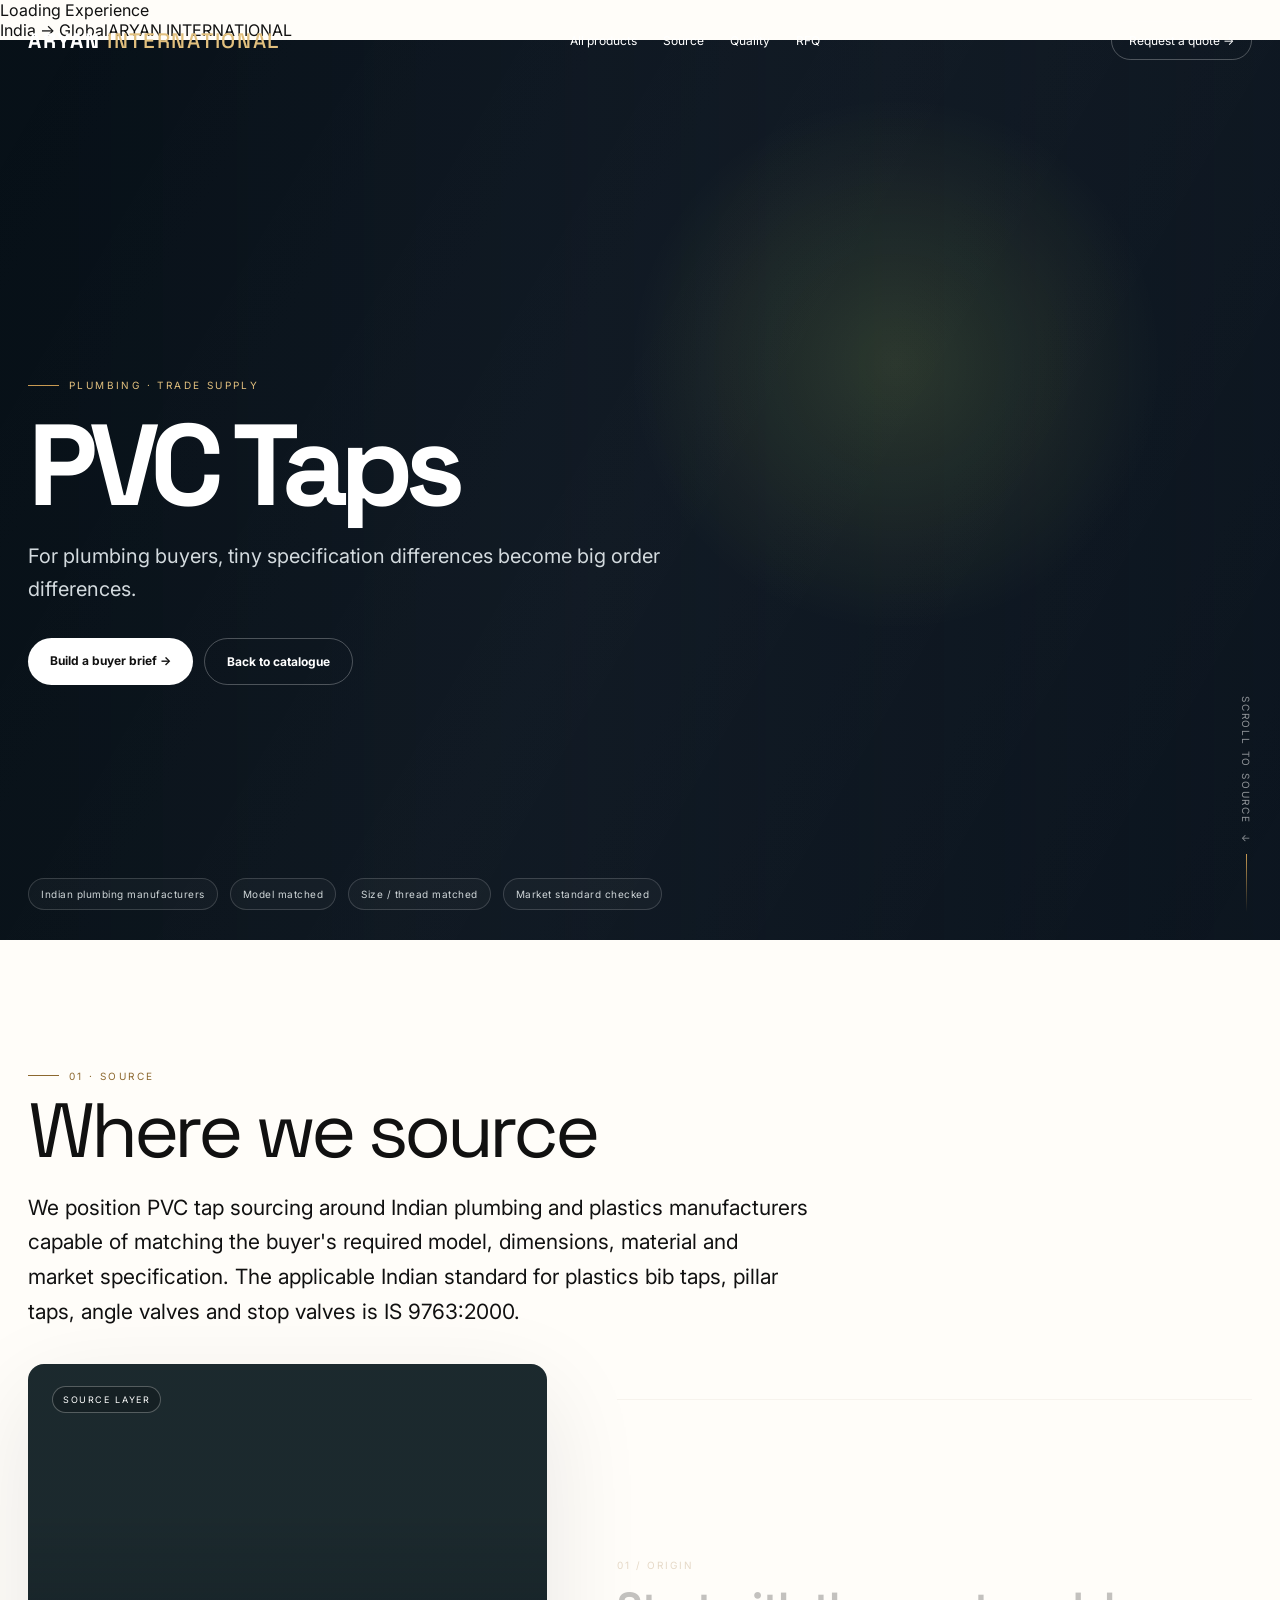
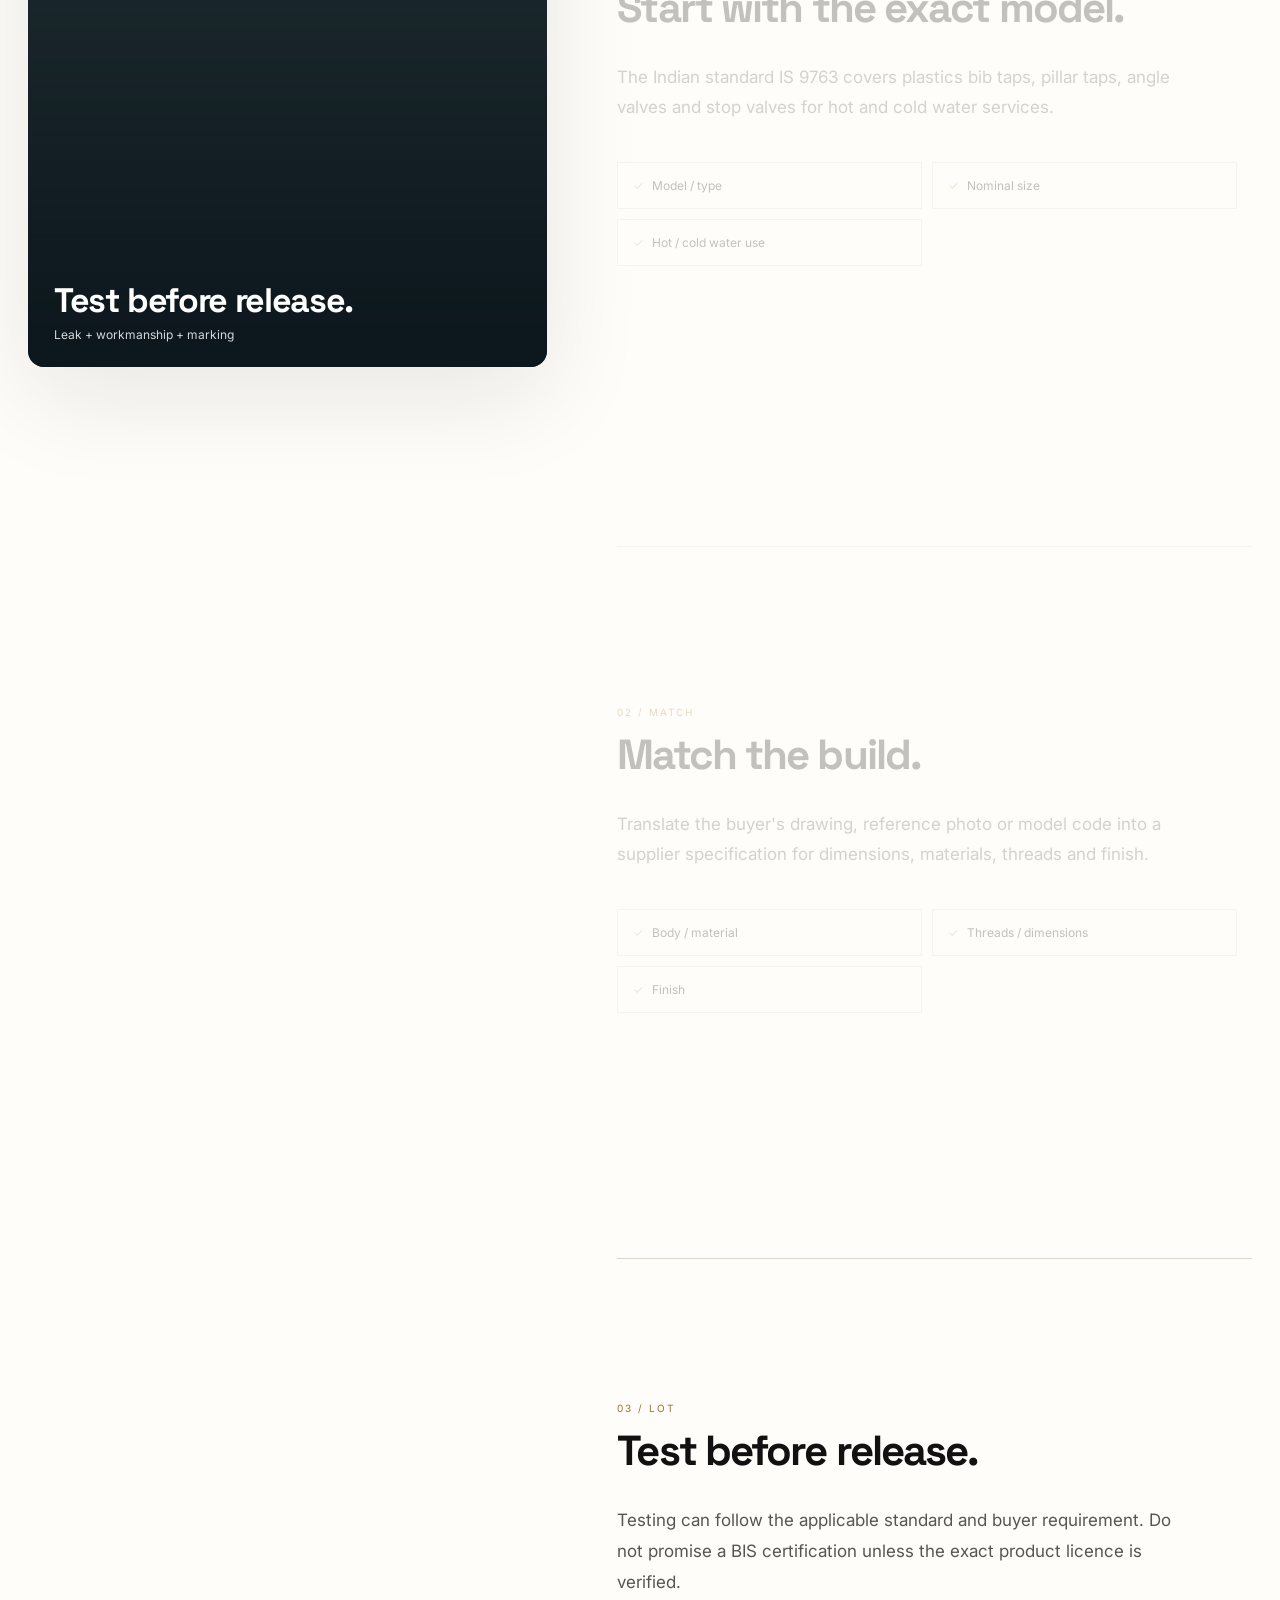
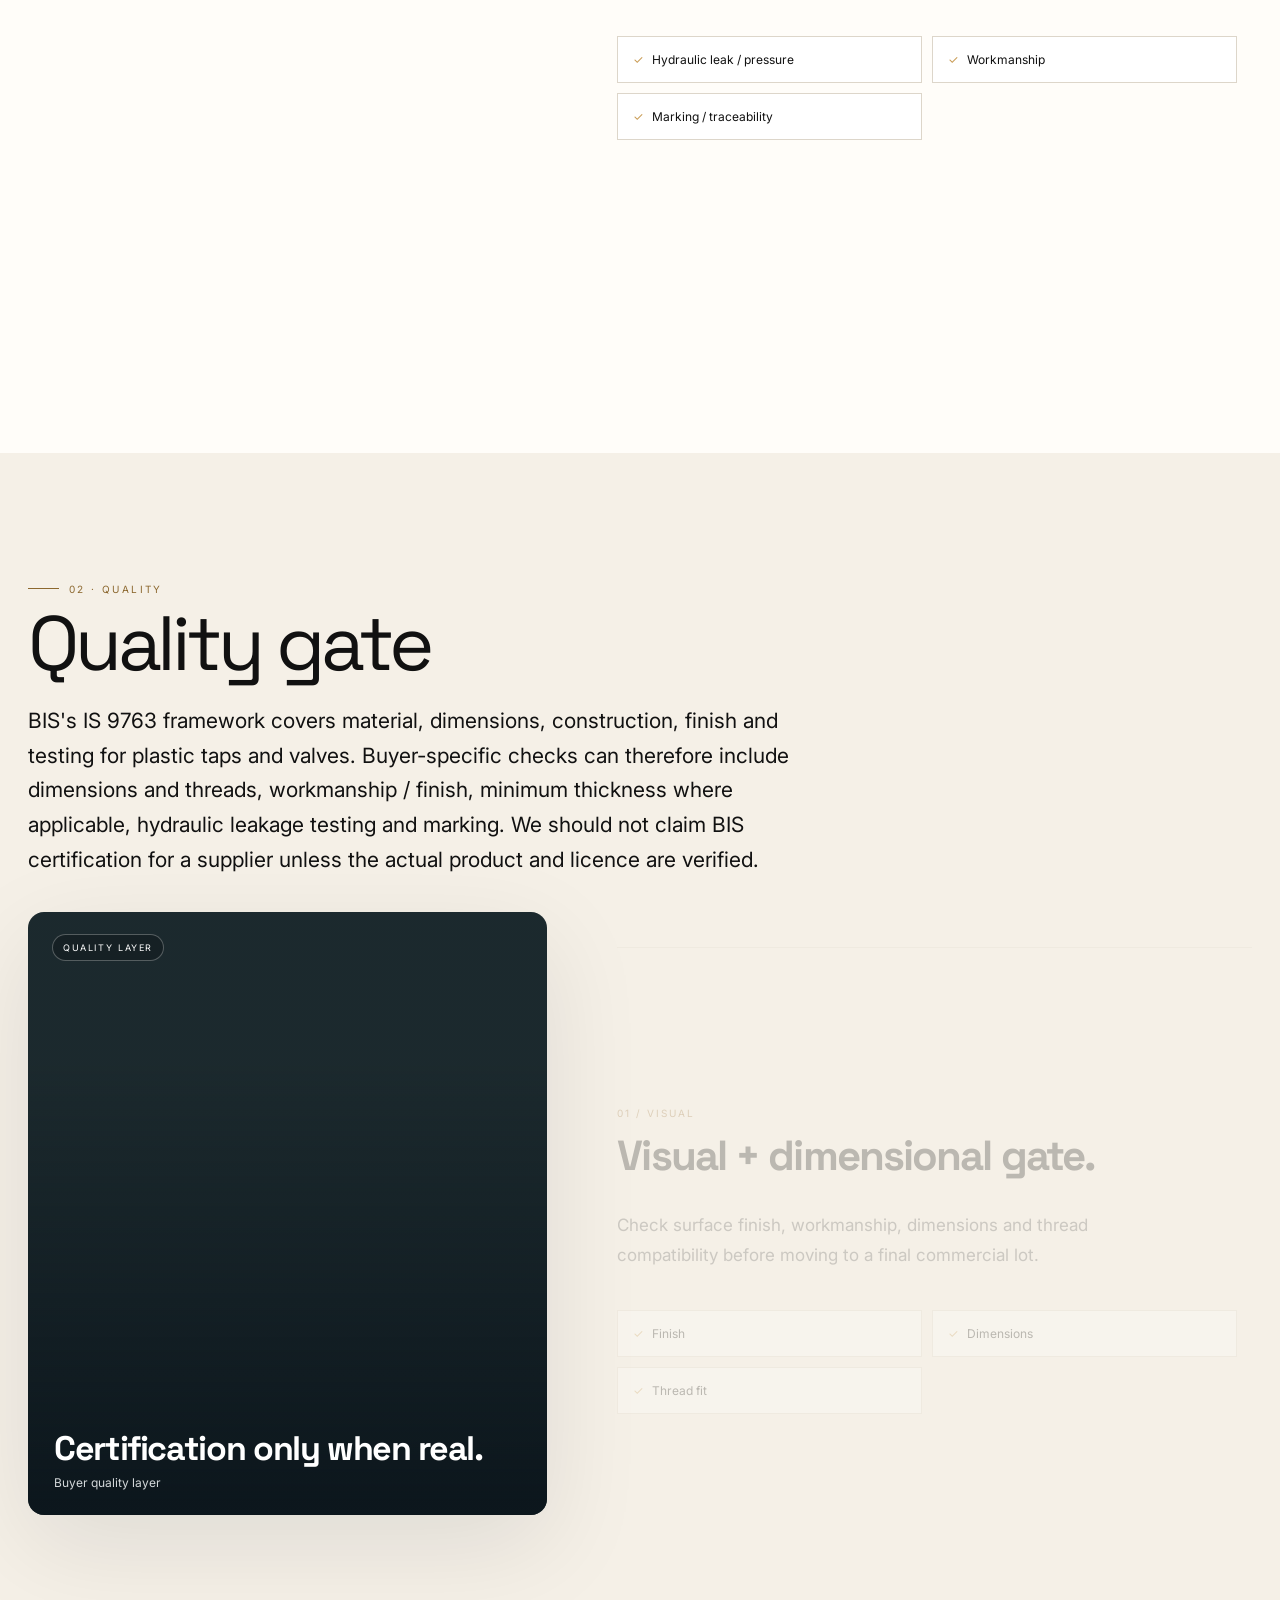
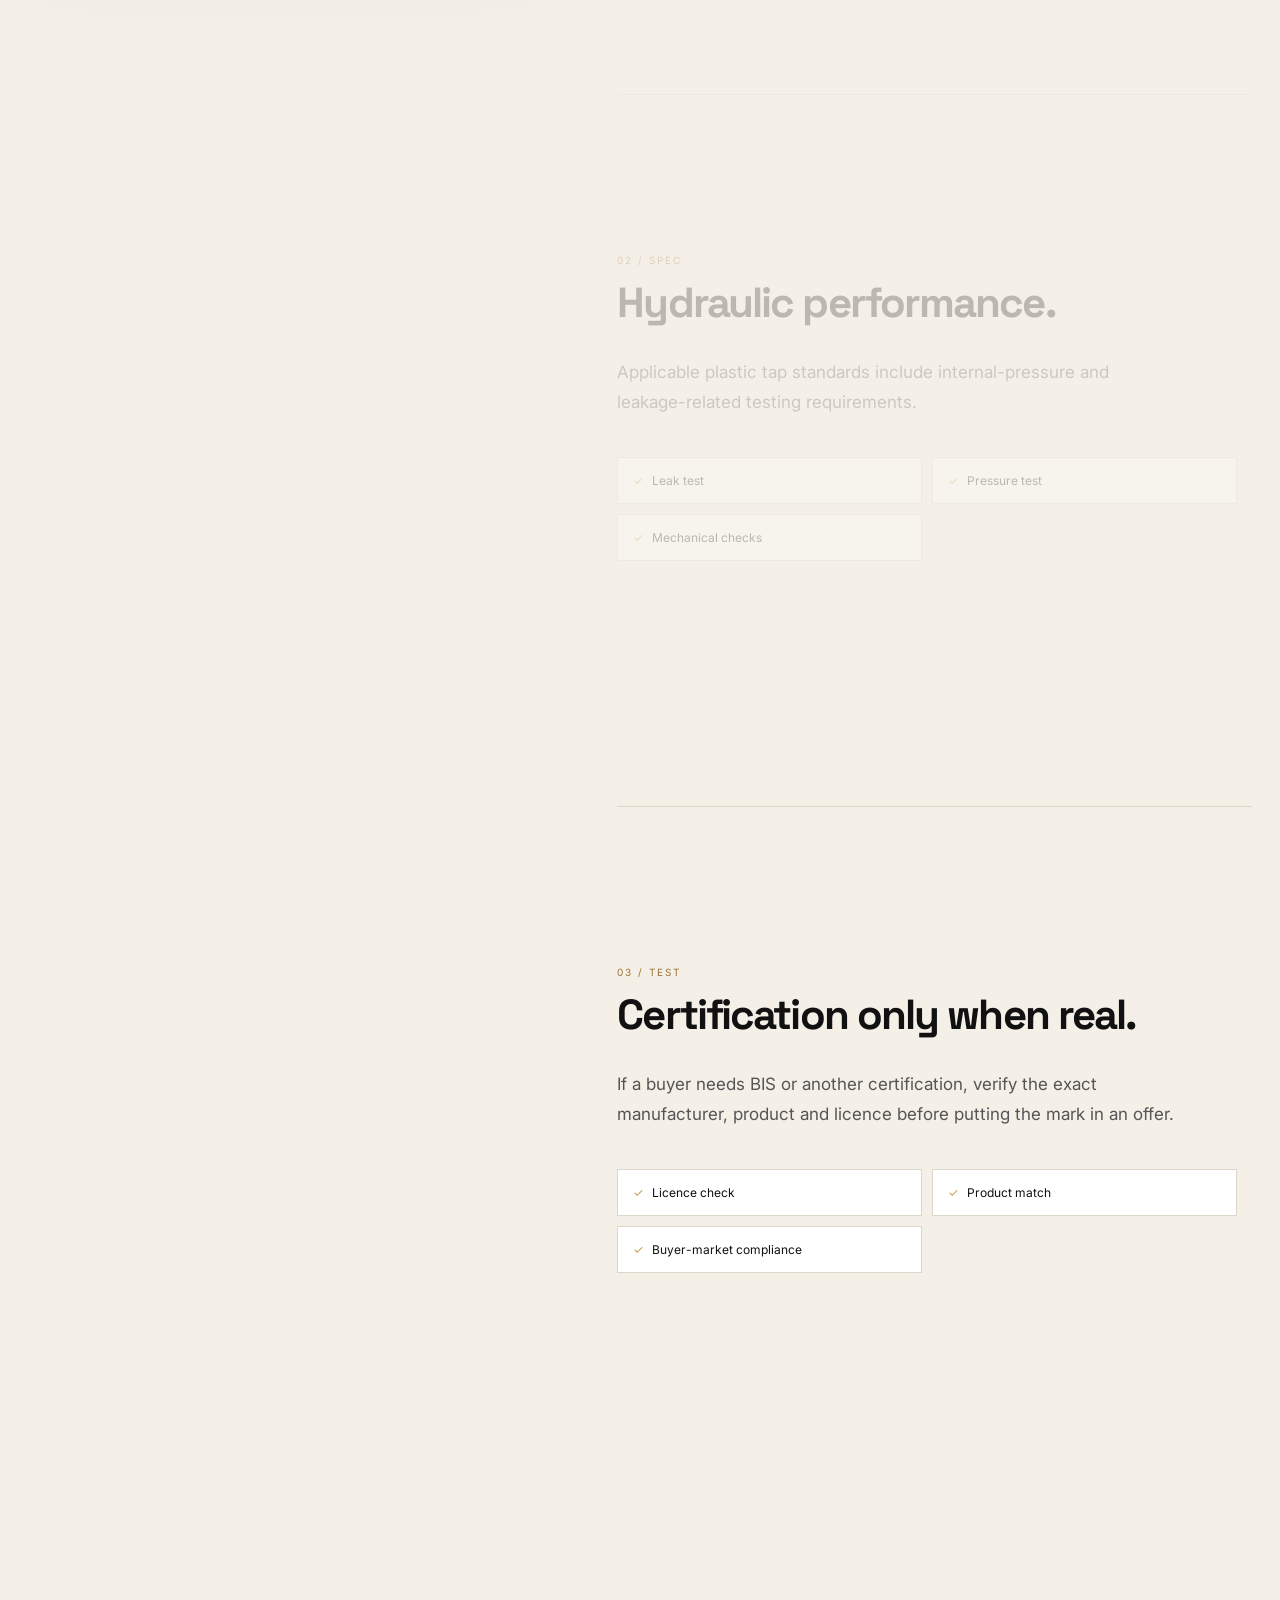
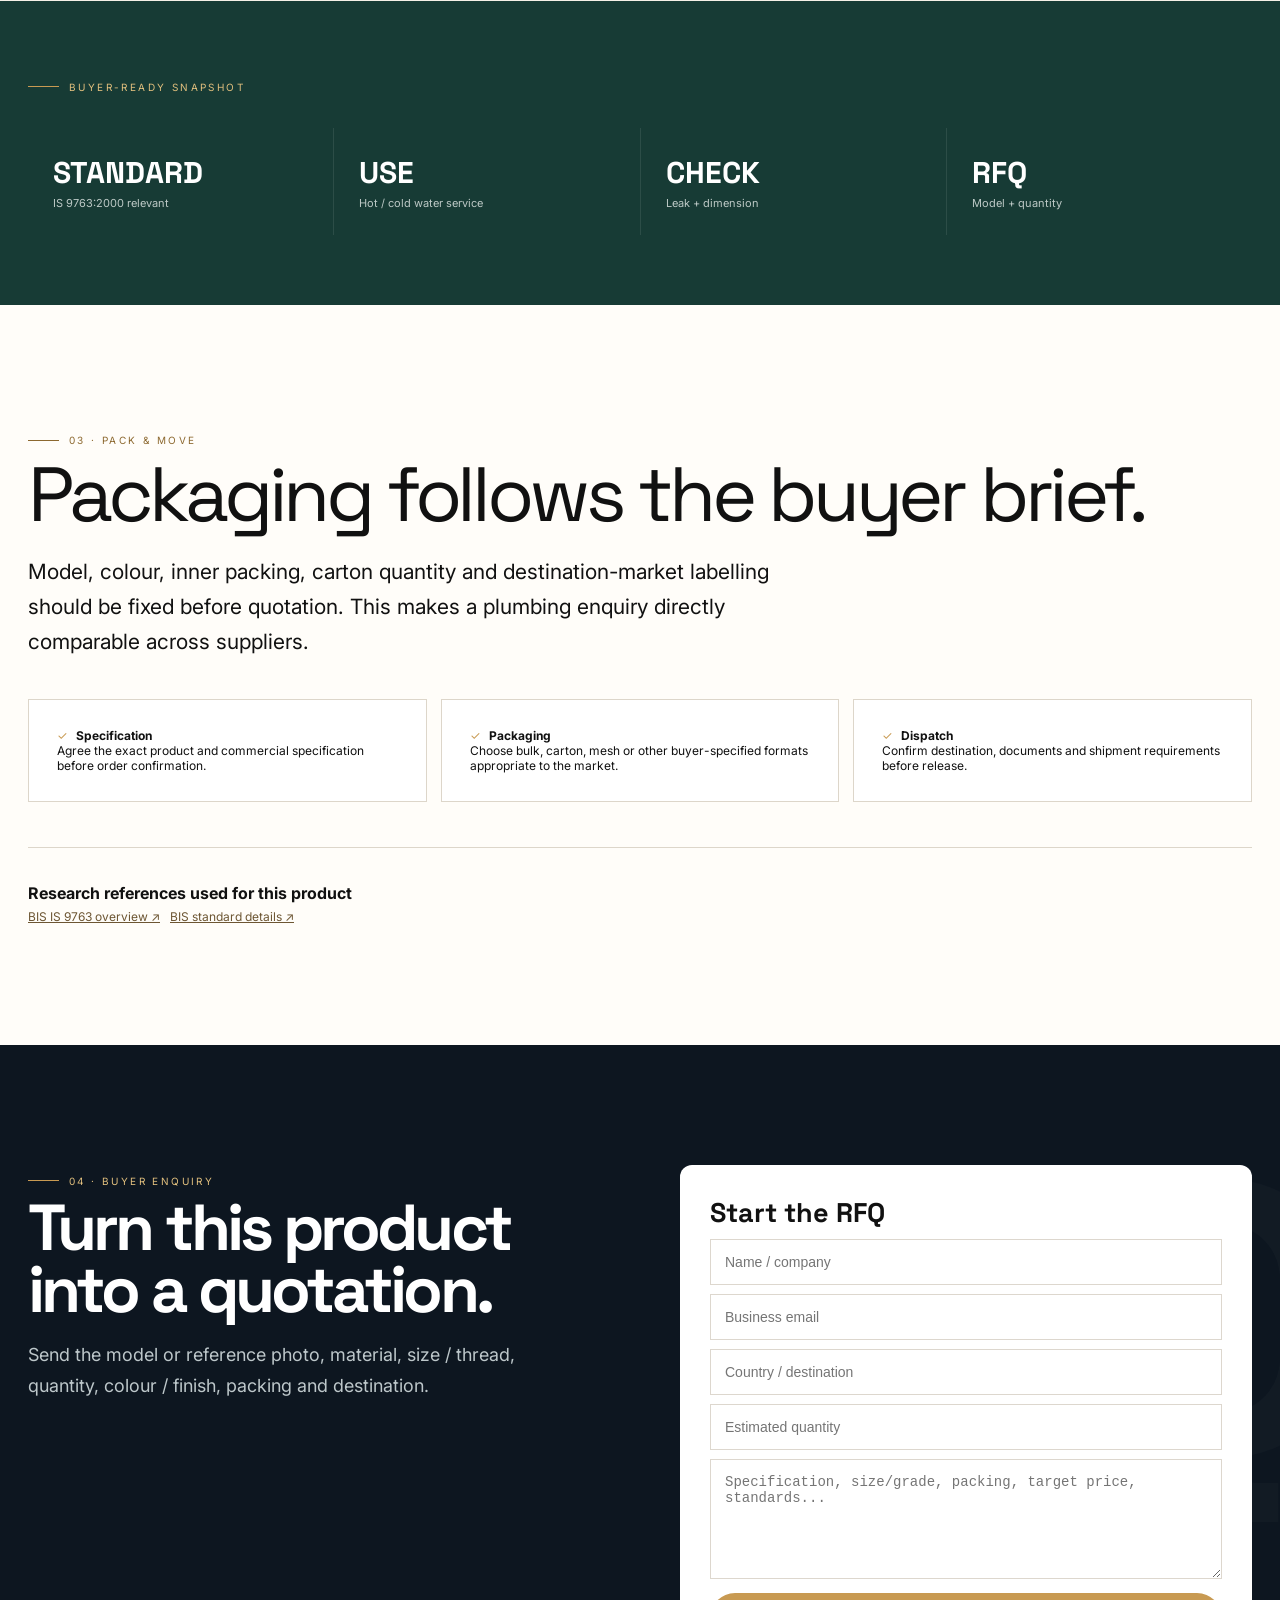
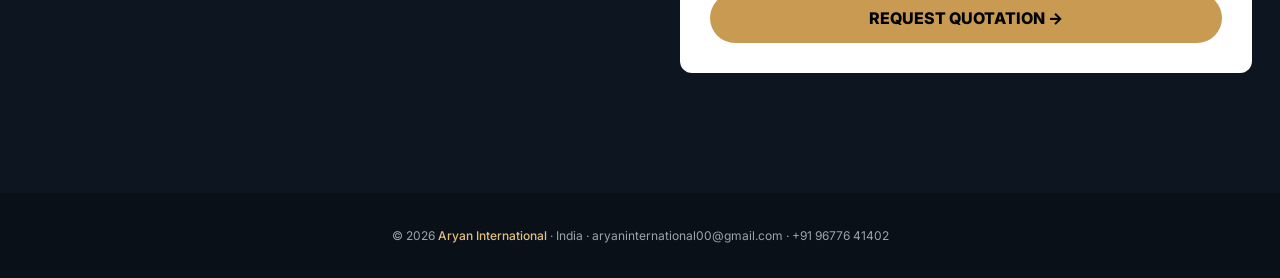
<file: product-pvc-taps.html>
<!doctype html>
<html lang="en">
<head>
<meta charset="utf-8">
<meta name="viewport" content="width=device-width,initial-scale=1">
<title>PVC Taps | Aryan International</title>
<meta name="description" content="For plumbing buyers, tiny specification differences become big order differences.">
<style>
@import url('https://fonts.googleapis.com/css2?family=Inter:wght@400;500;600;700;800&family=Space+Grotesk:wght@400;500;600;700&display=swap');
:root{--navy:#0d1620;--forest:#173b35;--gold:#c89a52;--gold2:#e2c07e;--cream:#f5f0e7;--paper:#fffdf9;--muted:#6b706f;--line:#ddd6ca}
*{box-sizing:border-box}html{scroll-behavior:smooth}body{margin:0;background:var(--paper);color:#111;font-family:Inter,Arial,sans-serif}
a{color:inherit;text-decoration:none}button{font:inherit}
.progress{position:fixed;z-index:100;left:0;top:0;width:0;height:4px;background:linear-gradient(90deg,var(--gold),var(--gold2))}
.nav{position:fixed;z-index:90;top:0;left:0;right:0;color:#fff;transition:.3s}.nav.scrolled{background:#0d1620e8;backdrop-filter:blur(16px);border-bottom:1px solid #ffffff13}
.navin{max-width:1280px;margin:auto;height:80px;padding:0 28px;display:flex;justify-content:space-between;align-items:center}.logo{font-family:"Space Grotesk";font-size:21px;font-weight:700;letter-spacing:.08em}.logo b{color:var(--gold2);font-weight:500}.links{display:flex;gap:26px;font-size:12px}.links a:hover{color:var(--gold2)}.navbtn{border:1px solid #ffffff44;border-radius:999px;padding:11px 17px;font-size:12px}
.hero{height:100vh;min-height:720px;background:var(--navy);color:#fff;position:relative;overflow:hidden}.heroImage{position:absolute;inset:0;background:linear-gradient(90deg,#071017e8 0%,#0d1620b5 42%,#0d162055 100%),url('https://d91ztqmtx7u1k.cloudfront.net/ClientContent/Images/ExtraLarge/finolex-pvc-toilet-fittings-f-20240203165723778.jpg') center/cover;transform:scale(1.05);animation:heroZoom 12s ease-out forwards}.heroNoise{position:absolute;inset:0;background:radial-gradient(circle at 70% 36%,#d8ff7322,transparent 25%),linear-gradient(120deg,transparent,#ffffff06,transparent);animation:sweep 7s ease-in-out infinite}
.heroIn{position:relative;z-index:2;max-width:1280px;height:100%;margin:auto;padding:145px 28px 70px;display:flex;align-items:center}.heroCopy{max-width:900px}.eyebrow{display:inline-flex;gap:10px;align-items:center;text-transform:uppercase;letter-spacing:.24em;font-size:10px;color:var(--gold2)}.eyebrow:before{content:"";width:31px;height:1px;background:var(--gold)}h1{font-family:"Space Grotesk";font-size:clamp(68px,9vw,126px);line-height:.86;letter-spacing:-.075em;margin:25px 0;font-weight:700;max-width:1050px}.heroLead{font-size:20px;line-height:1.65;color:#d3dade;max-width:720px}.actions{display:flex;gap:11px;flex-wrap:wrap;margin-top:32px}.btn{padding:15px 22px;border-radius:999px;background:#fff;color:#111;font-weight:700;font-size:12px;border:0;cursor:pointer}.btn.alt{background:transparent;color:#fff;border:1px solid #ffffff44}
.specStrip{position:absolute;z-index:3;bottom:30px;left:0;right:0}.specIn{max-width:1280px;margin:auto;padding:0 28px;display:flex;gap:12px;flex-wrap:wrap}.chip{border:1px solid #ffffff29;background:#ffffff08;border-radius:999px;padding:9px 12px;color:#cfd6d8;font-size:10px;letter-spacing:.05em}
.scrollHint{position:absolute;right:28px;bottom:28px;color:#ffffff88;font-size:10px;letter-spacing:.18em;writing-mode:vertical-rl;display:flex;gap:10px;align-items:center}.scrollHint:after{content:"";height:58px;width:1px;background:linear-gradient(#c89a52,transparent);animation:drop 1.6s ease-in-out infinite}

.section{max-width:1280px;margin:auto;padding:120px 28px}.section.cream{max-width:none;background:var(--cream)}.sectionIn{max-width:1280px;margin:auto}.eyebrow.dark{color:#8c682f}.eyebrow.dark:before{background:#8c682f}.h2{font-family:"Space Grotesk";font-size:clamp(48px,6vw,80px);line-height:.94;letter-spacing:-.055em;margin:12px 0 25px}.lead{font-size:21px;line-height:1.65;max-width:780px}.muted{font-size:15px;color:var(--muted);line-height:1.8}
.story{display:grid;grid-template-columns:.9fr 1.1fr;gap:70px;margin-top:35px}.stickyVisual{position:sticky;top:120px;height:67vh;min-height:530px;border-radius:16px;overflow:hidden;background:#1d2b2f;box-shadow:0 30px 100px #0d162018}.visualImage{position:absolute;inset:0;background:center/cover var(--visual);transition:transform .9s cubic-bezier(.2,.8,.2,1),filter .8s,opacity .55s}.visualImage:after{content:"";position:absolute;inset:0;background:linear-gradient(180deg,#07101711 25%,#071017c7)}.visualTag{position:absolute;z-index:2;left:24px;top:22px;border:1px solid #ffffff45;color:#fff;background:#0003;border-radius:999px;padding:7px 10px;font-size:9px;letter-spacing:.18em}.visualCaption{position:absolute;z-index:2;left:26px;right:26px;bottom:25px;color:#fff}.visualCaption strong{display:block;font-family:"Space Grotesk";font-size:34px;letter-spacing:-.04em}.visualCaption span{display:block;color:#d4d8da;font-size:12px;margin-top:5px}
.steps{display:flex;flex-direction:column;gap:18vh;padding-bottom:10vh}.step{min-height:65vh;display:flex;flex-direction:column;justify-content:center;border-top:1px solid var(--line);padding-top:40px;opacity:.25;transform:translateY(35px);transition:opacity .8s,transform .8s}.step.active{opacity:1;transform:none}.stepNo{font-size:10px;letter-spacing:.2em;color:#9b7137}.step h3{font-family:"Space Grotesk";font-size:42px;line-height:1;letter-spacing:-.045em;margin:16px 0}.step p{font-size:17px;line-height:1.8;color:#555;max-width:560px}.pointGrid{display:grid;grid-template-columns:repeat(2,1fr);gap:10px;margin-top:22px;max-width:620px}.point{padding:15px;border:1px solid var(--line);background:#fff;font-size:12px}.point:before{content:"✓";color:var(--gold);margin-right:8px}

.factBar{background:var(--forest);color:#fff}.facts{display:grid;grid-template-columns:repeat(4,1fr);gap:1px;background:#ffffff17;margin-top:35px}.fact{padding:25px;background:var(--forest)}.fact b{font-family:"Space Grotesk";font-size:30px;display:block}.fact span{display:block;color:#bdc9c6;font-size:11px;margin-top:4px}
.rfq{background:var(--navy);color:#fff;position:relative;overflow:hidden}.rfq:before{content:"RFQ";position:absolute;right:-40px;top:30px;font-family:"Space Grotesk";font-size:30vw;font-weight:800;color:#ffffff05;letter-spacing:-.08em}.rfqGrid{display:grid;grid-template-columns:1fr 1fr;gap:80px;position:relative;z-index:2}.rfq h2{font-family:"Space Grotesk";font-size:65px;line-height:.95;letter-spacing:-.06em;margin:10px 0 20px}.form{background:#fff;color:#111;padding:30px;border-radius:12px}.form input,.form textarea{width:100%;margin-top:9px;padding:14px;border:1px solid #ddd7ce;font-size:14px}.form textarea{min-height:120px}.form button{width:100%;margin-top:10px;padding:15px;border:0;border-radius:999px;background:var(--gold);font-weight:800;cursor:pointer}
.sources{padding-top:35px;margin-top:45px;border-top:1px solid var(--line)}.sources a{display:inline-block;color:#6d5633;text-decoration:underline;margin:6px 10px 0 0;font-size:12px}
.footer{background:#091017;color:#9ba5ab;text-align:center;padding:35px 20px;font-size:12px}.footer b{color:var(--gold2);font-weight:500}
@keyframes heroZoom{to{transform:scale(1)}}@keyframes sweep{0%,100%{opacity:.3;transform:translateX(-3%)}50%{opacity:1;transform:translateX(3%)}}@keyframes drop{0%,100%{transform:translateY(0);opacity:.55}50%{transform:translateY(8px);opacity:1}}
@media(max-width:850px){.links,.navbtn{display:none}.story,.rfqGrid{grid-template-columns:1fr}.stickyVisual{position:relative;top:auto;height:55vh;min-height:380px;margin-bottom:35px}.steps{gap:8vh}.step{min-height:auto;padding:60px 0}.facts{grid-template-columns:1fr 1fr}.hero{min-height:760px}.heroIn{padding:125px 20px 50px}}
@media(max-width:540px){.section{padding:80px 20px}h1{font-size:58px}.heroLead{font-size:17px}.factStrip{bottom:20px}.facts{grid-template-columns:1fr 1fr}.pointGrid{grid-template-columns:1fr}.rfq h2{font-size:49px}}
</style>
</head>
<body></div><div class="loader-copy"><span class="loader-status">Loading Experience</span><span class="loader-dots"></span></div><div class="loader-meta"><span>India → Global</span><span>ARYAN INTERNATIONAL</span></div><div class="loader-track" aria-hidden="true"><div class="loader-progress"></div></div></div>

<div class="progress" id="progress"></div>
<nav class="nav" id="nav"><div class="navin"><a class="logo" href="index.html?v=202610071">ARYAN <b>INTERNATIONAL</b></a><div class="links"><a href="products.html?v=202610071">All products</a><a href="#source">Source</a><a href="#quality">Quality</a><a href="#rfq">RFQ</a></div><a class="navbtn" href="#rfq">Request a quote →</a></div></nav>

<header class="hero">
<div class="heroImage" style="background-image:linear-gradient(90deg,#071017e8 0%,#0d1620b5 42%,#0d162055 100%),url('https://d91ztqmtx7u1k.cloudfront.net/ClientContent/Images/ExtraLarge/finolex-pvc-toilet-fittings-f-20240203165723778.jpg');"></div>
<div class="heroNoise"></div>
<div class="heroIn"><div class="heroCopy">
<div class="eyebrow">PLUMBING · TRADE SUPPLY</div>
<h1>PVC Taps</h1>
<p class="heroLead">For plumbing buyers, tiny specification differences become big order differences.</p>
<div class="actions"><a class="btn" href="#rfq">Build a buyer brief →</a><a class="btn alt" href="products.html?v=202610071">Back to catalogue</a></div>
</div></div>
<div class="specStrip"><div class="specIn"><span class="chip">Indian plumbing manufacturers</span><span class="chip">Model matched</span><span class="chip">Size / thread matched</span><span class="chip">Market standard checked</span></div></div>
<div class="scrollHint">SCROLL TO SOURCE <span>↓</span></div>
</header>

<section class="section" id="source"><div class="sectionIn">
<div class="eyebrow dark">01 · Source</div><div class="h2">Where we source</div>
<p class="lead">We position PVC tap sourcing around Indian plumbing and plastics manufacturers capable of matching the buyer's required model, dimensions, material and market specification. The applicable Indian standard for plastics bib taps, pillar taps, angle valves and stop valves is IS 9763:2000. </p>
<div class="story">
  <div class="stickyVisual" data-visual="source"><div class="visualImage" style="--visual:url('https://d91ztqmtx7u1k.cloudfront.net/ClientContent/Images/ExtraLarge/finolex-pvc-toilet-fittings-f-20240203165723778.jpg')"></div><div class="visualTag">SOURCE LAYER</div><div class="visualCaption"><strong>Indian plumbing supply</strong><span>Model and market specification first</span></div></div>
  <div class="steps">
    <article class="step" data-title="Start with the exact model." data-caption="Bib tap · pillar tap · angle valve · stop valve"><div class="stepNo">01 / ORIGIN</div><h3>Start with the exact model.</h3><p>The Indian standard IS 9763 covers plastics bib taps, pillar taps, angle valves and stop valves for hot and cold water services.</p><div class="pointGrid"><div class="point">Model / type</div><div class="point">Nominal size</div><div class="point">Hot / cold water use</div></div></article>
    <article class="step" data-title="Match the build." data-caption="Material · threads · finish"><div class="stepNo">02 / MATCH</div><h3>Match the build.</h3><p>Translate the buyer's drawing, reference photo or model code into a supplier specification for dimensions, materials, threads and finish.</p><div class="pointGrid"><div class="point">Body / material</div><div class="point">Threads / dimensions</div><div class="point">Finish</div></div></article>
    <article class="step" data-title="Test before release." data-caption="Leak + workmanship + marking"><div class="stepNo">03 / LOT</div><h3>Test before release.</h3><p>Testing can follow the applicable standard and buyer requirement. Do not promise a BIS certification unless the exact product licence is verified.</p><div class="pointGrid"><div class="point">Hydraulic leak / pressure</div><div class="point">Workmanship</div><div class="point">Marking / traceability</div></div></article>
  </div>
</div></div></section>

<section class="section cream" id="quality"><div class="sectionIn">
<div class="eyebrow dark">02 · Quality</div><div class="h2">Quality gate</div><p class="lead">BIS's IS 9763 framework covers material, dimensions, construction, finish and testing for plastic taps and valves. Buyer-specific checks can therefore include dimensions and threads, workmanship / finish, minimum thickness where applicable, hydraulic leakage testing and marking. We should not claim BIS certification for a supplier unless the actual product and licence are verified. </p>
<div class="story">
  <div class="stickyVisual" data-visual="quality"><div class="visualImage" style="--visual:url('https://d91ztqmtx7u1k.cloudfront.net/ClientContent/Images/ExtraLarge/finolex-pvc-toilet-fittings-f-20240203165723778.jpg')"></div><div class="visualTag">QUALITY LAYER</div><div class="visualCaption"><strong>Plumbing that fits</strong><span>Dimensions, threads and leak performance</span></div></div>
  <div class="steps">
    <article class="step"><div class="stepNo">01 / VISUAL</div><h3>Visual + dimensional gate.</h3><p>Check surface finish, workmanship, dimensions and thread compatibility before moving to a final commercial lot.</p><div class="pointGrid"><div class="point">Finish</div><div class="point">Dimensions</div><div class="point">Thread fit</div></div></article>
    <article class="step"><div class="stepNo">02 / SPEC</div><h3>Hydraulic performance.</h3><p>Applicable plastic tap standards include internal-pressure and leakage-related testing requirements.</p><div class="pointGrid"><div class="point">Leak test</div><div class="point">Pressure test</div><div class="point">Mechanical checks</div></div></article>
    <article class="step"><div class="stepNo">03 / TEST</div><h3>Certification only when real.</h3><p>If a buyer needs BIS or another certification, verify the exact manufacturer, product and licence before putting the mark in an offer.</p><div class="pointGrid"><div class="point">Licence check</div><div class="point">Product match</div><div class="point">Buyer-market compliance</div></div></article>
  </div>
</div></div></section>

<section class="factBar"><div class="section" style="padding-block:70px"><div class="eyebrow">Buyer-ready snapshot</div><div class="facts"><div class="fact"><b>STANDARD</b><span>IS 9763:2000 relevant</span></div><div class="fact"><b>USE</b><span>Hot / cold water service</span></div><div class="fact"><b>CHECK</b><span>Leak + dimension</span></div><div class="fact"><b>RFQ</b><span>Model + quantity</span></div></div></div></section>

<section class="section" id="pack"><div class="sectionIn">
<div class="eyebrow dark">03 · Pack & move</div><div class="h2">Packaging follows the buyer brief.</div><p class="lead">Model, colour, inner packing, carton quantity and destination-market labelling should be fixed before quotation. This makes a plumbing enquiry directly comparable across suppliers.</p>
<div class="cards" style="margin-top:40px;display:grid;grid-template-columns:repeat(3,1fr);gap:14px"><div class="point" style="padding:28px"><b>Specification</b><br>Agree the exact product and commercial specification before order confirmation.</div><div class="point" style="padding:28px"><b>Packaging</b><br>Choose bulk, carton, mesh or other buyer-specified formats appropriate to the market.</div><div class="point" style="padding:28px"><b>Dispatch</b><br>Confirm destination, documents and shipment requirements before release.</div></div>
<div class="sources"><b>Research references used for this product</b><br><a href="https://www.services.bis.gov.in/tmp/tbl5_2024-11-10_114.pdf" target="_blank" rel="noopener">BIS IS 9763 overview ↗</a><a href="https://standards.bis.gov.in/website/standard-details" target="_blank" rel="noopener">BIS standard details ↗</a></div>
</div></section>

<section class="section rfq" id="rfq"><div class="rfqGrid">
<div><div class="eyebrow">04 · Buyer enquiry</div><h2>Turn this product into a quotation.</h2><p style="color:#bdc7ca;font-size:18px;line-height:1.7;max-width:560px">Send the model or reference photo, material, size / thread, quantity, colour / finish, packing and destination.</p></div>
<form class="form" action="https://formsubmit.co/aryaninternational00@gmail.com" method="POST"><input type="hidden" name="_next" value="https://arneshvarun99-afk.github.io/aryan-international-/thank-you.html"><input type="hidden" name="_subject" value="New Aryan International RFQ - PVC Taps"><input type="hidden" name="_captcha" value="false"><input type="hidden" name="_template" value="table"><strong style="font-family:'Space Grotesk';font-size:27px">Start the RFQ</strong><input name="name" id="name" required placeholder="Name / company"><input name="email" id="email" type="email" required placeholder="Business email"><input name="country" id="country" required placeholder="Country / destination"><input name="quantity" id="qty" required placeholder="Estimated quantity"><textarea name="details" id="details" placeholder="Specification, size/grade, packing, target price, standards..."></textarea><button>REQUEST QUOTATION →</button></form>
</div></section>

<footer class="footer">© 2026 <b>Aryan International</b> · India · aryaninternational00@gmail.com · +91 96776 41402</footer>

<script src="product-pvc-taps.js"></script>
</body></html>
</file>
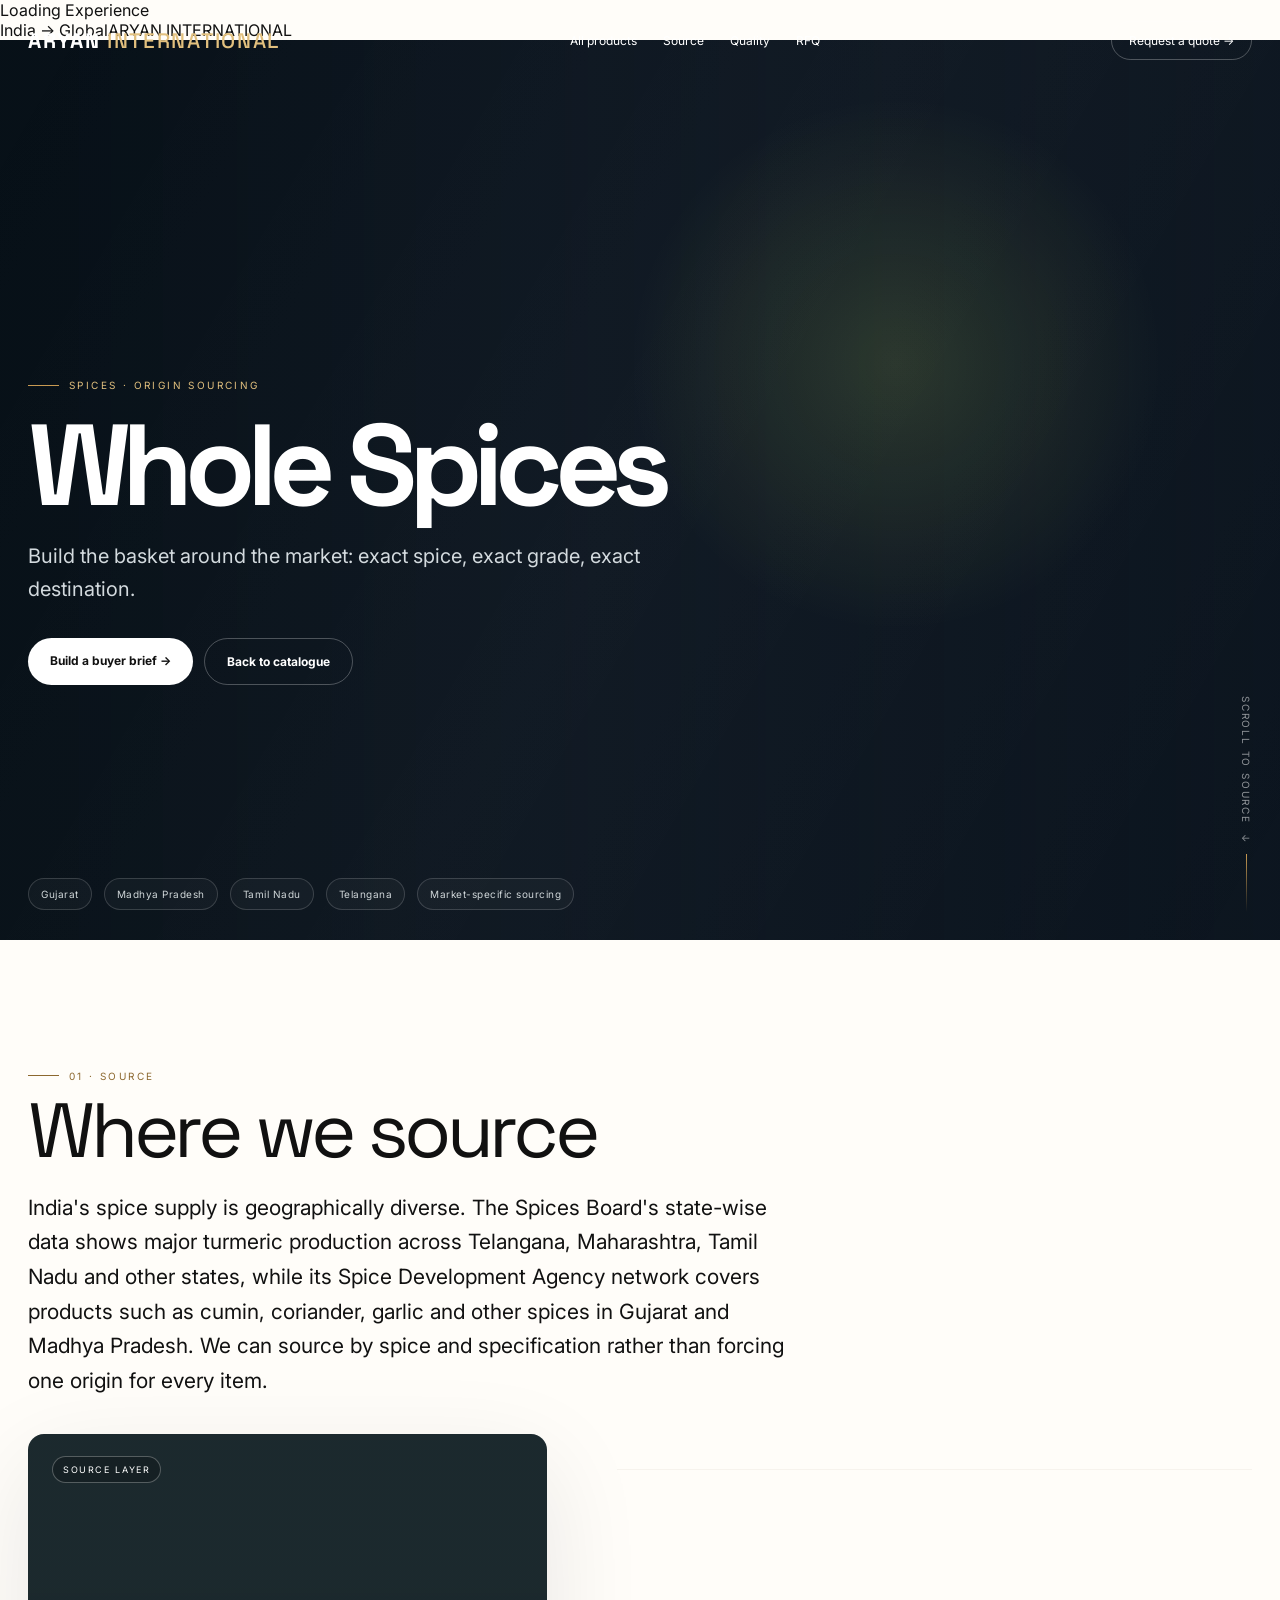
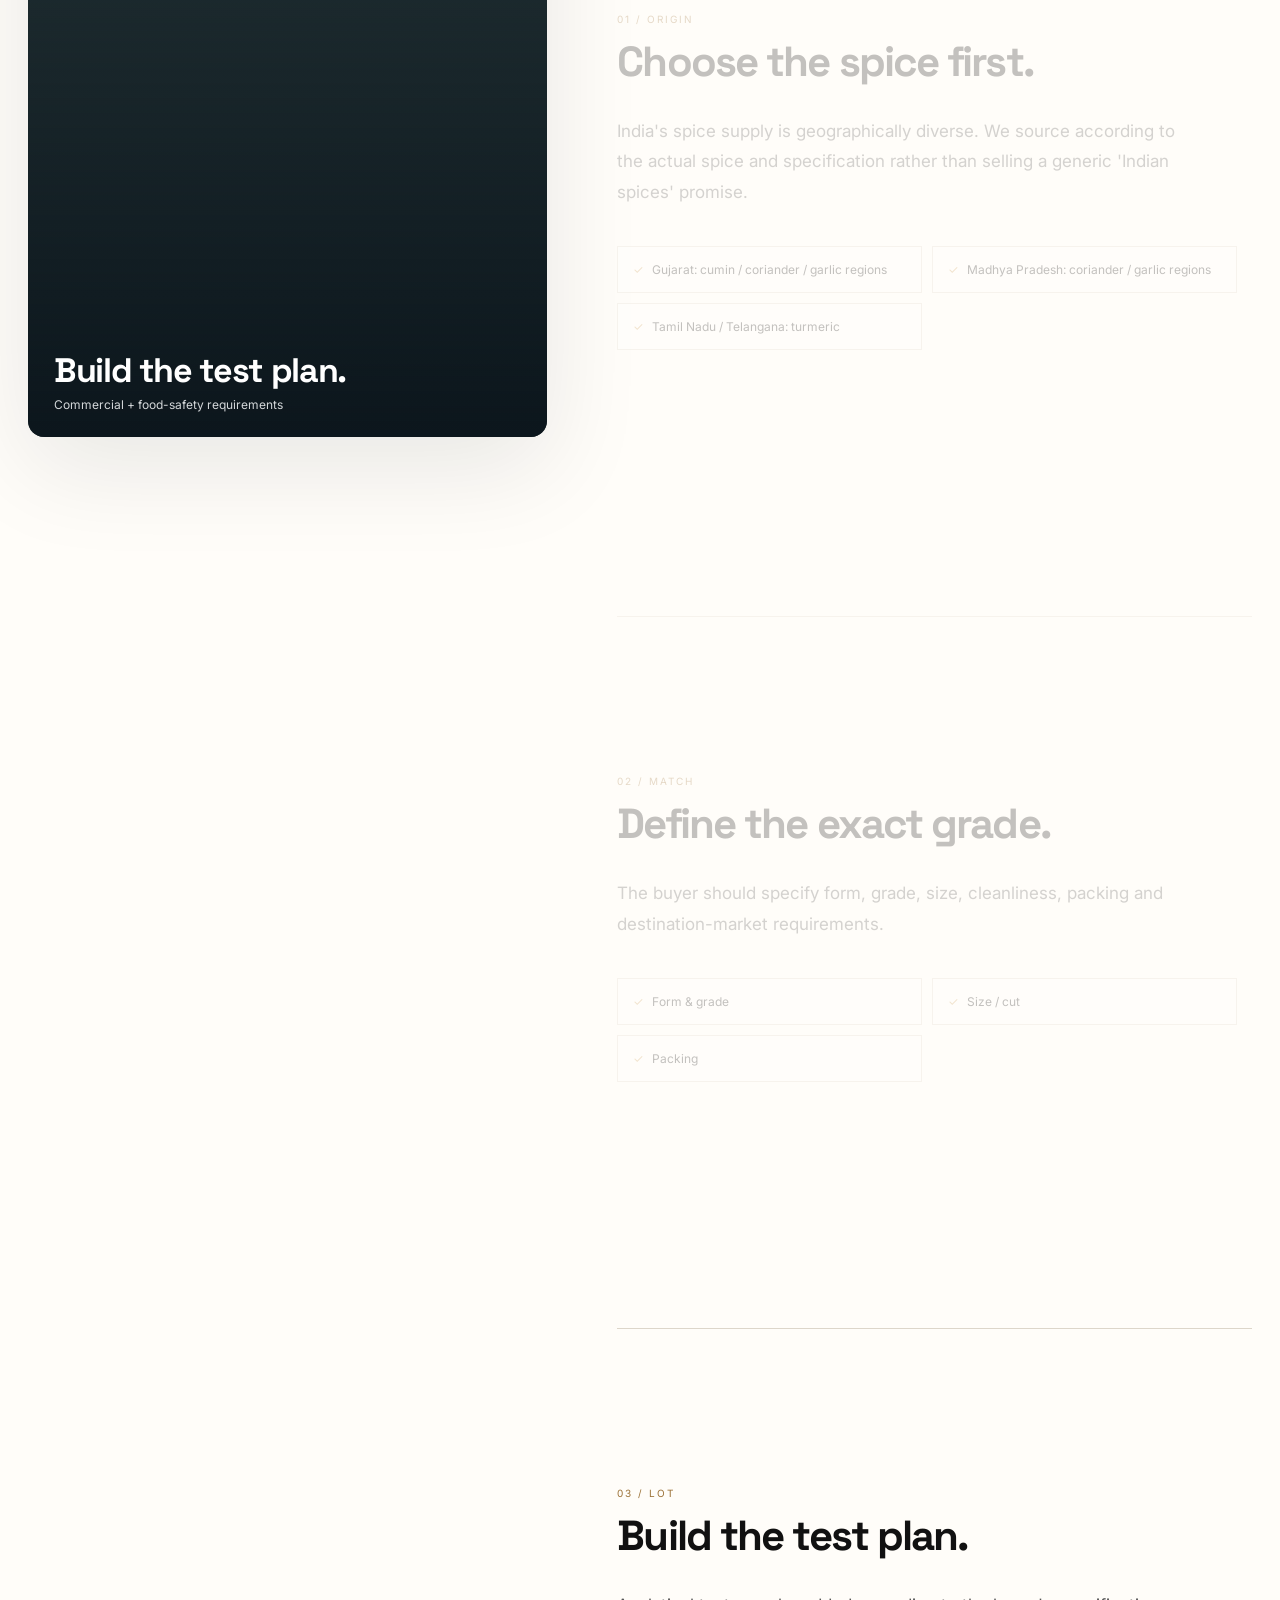
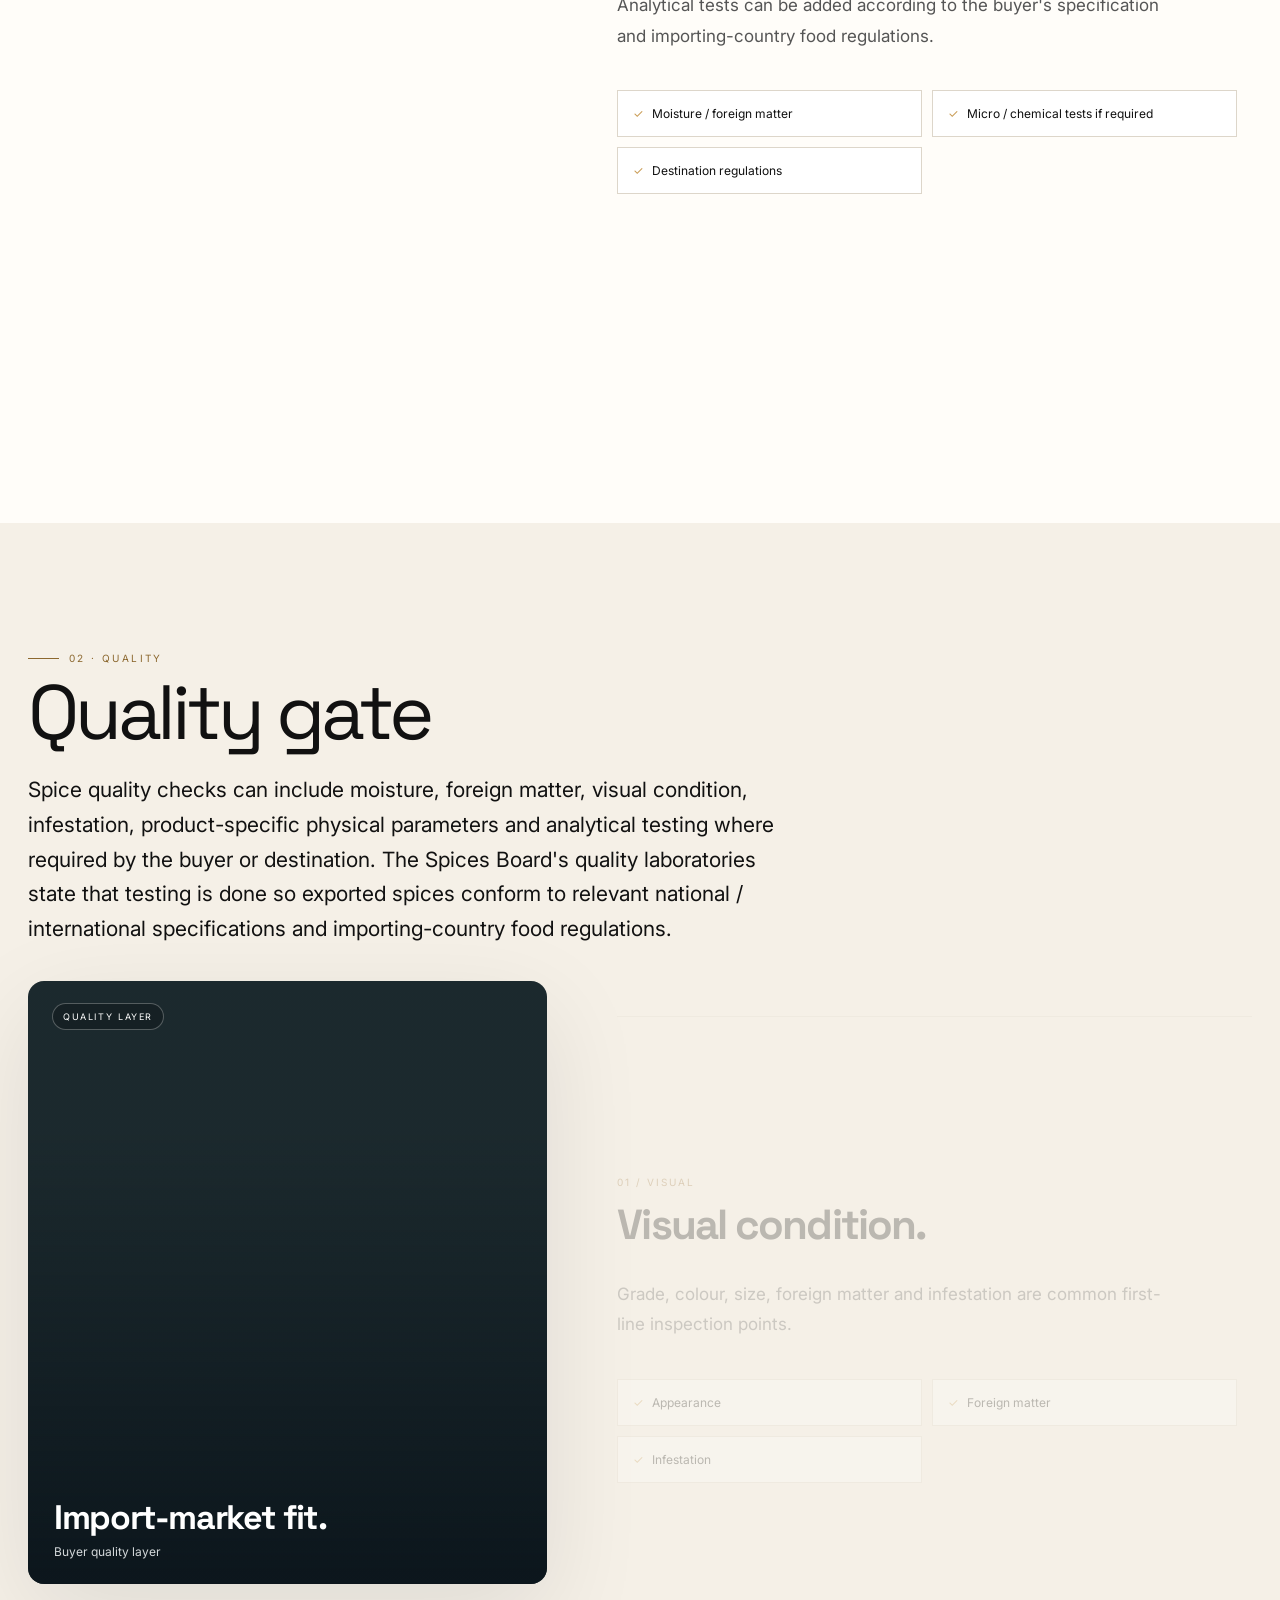
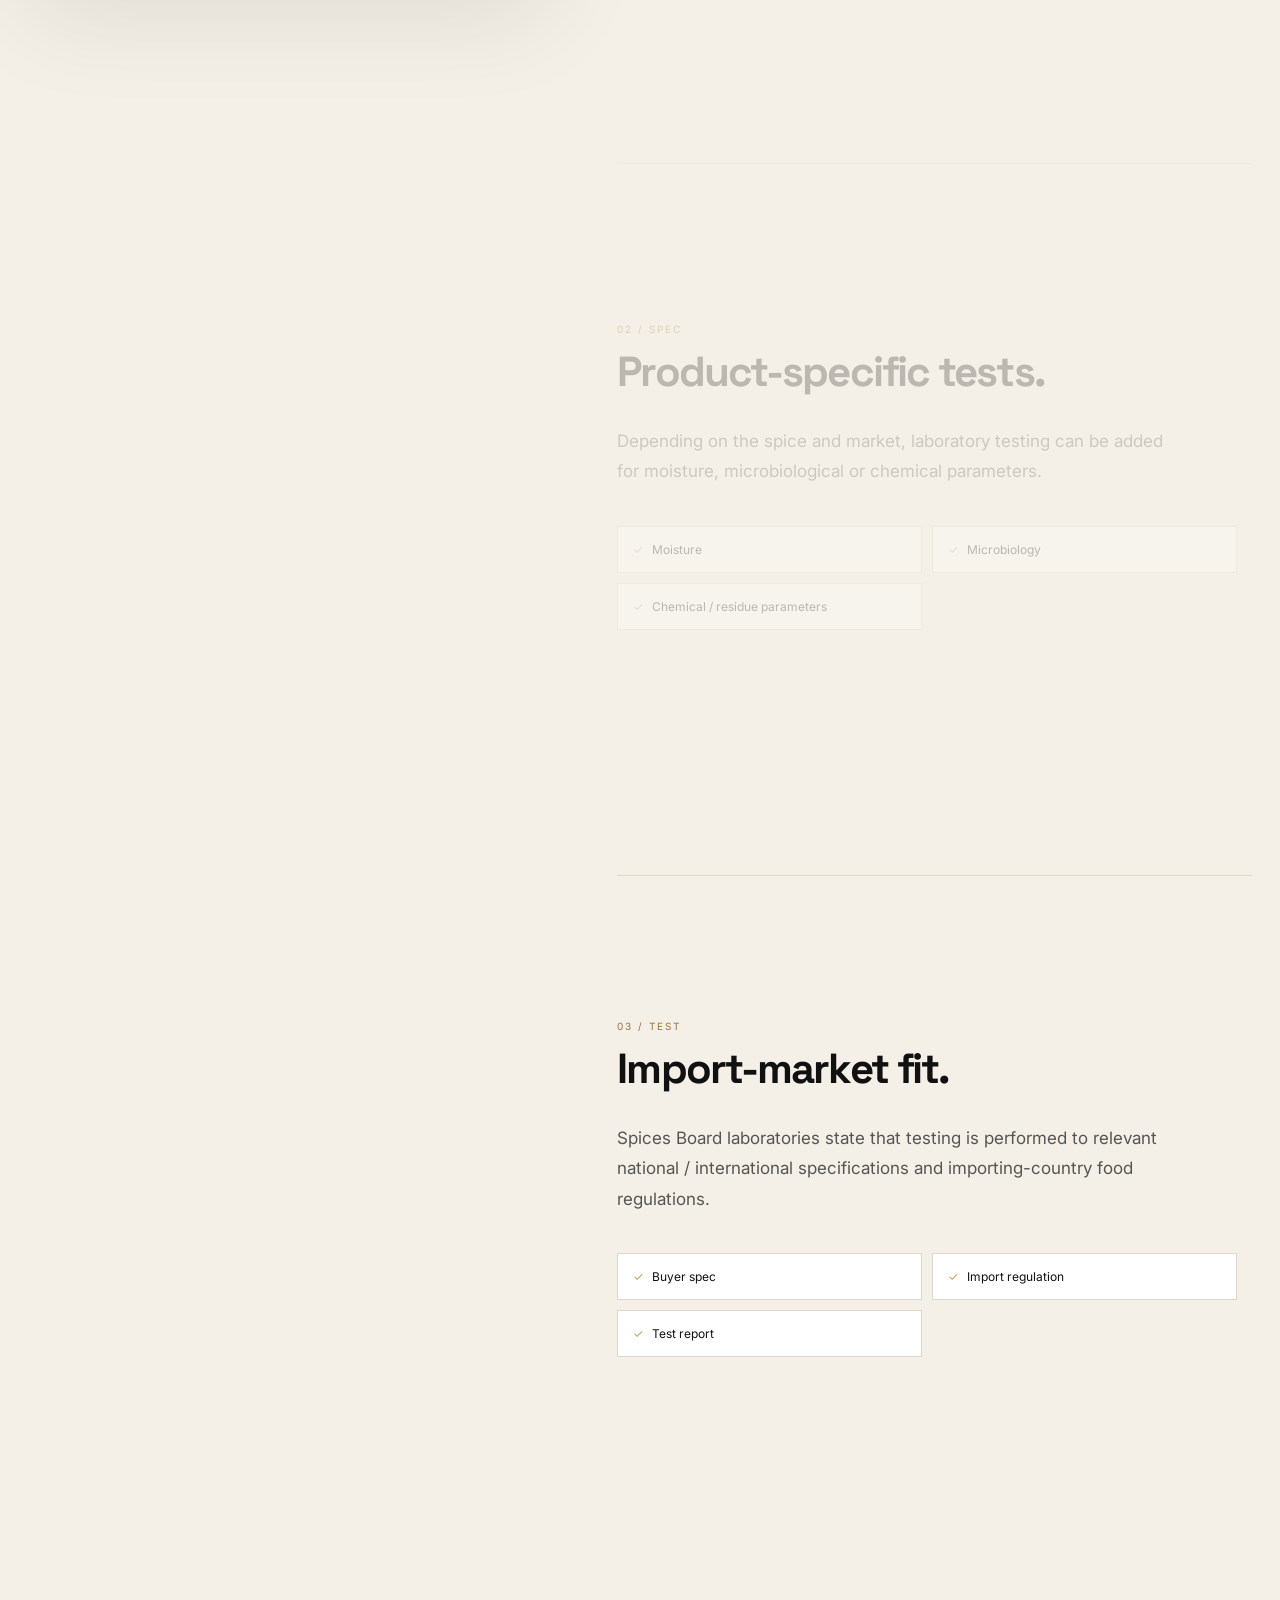
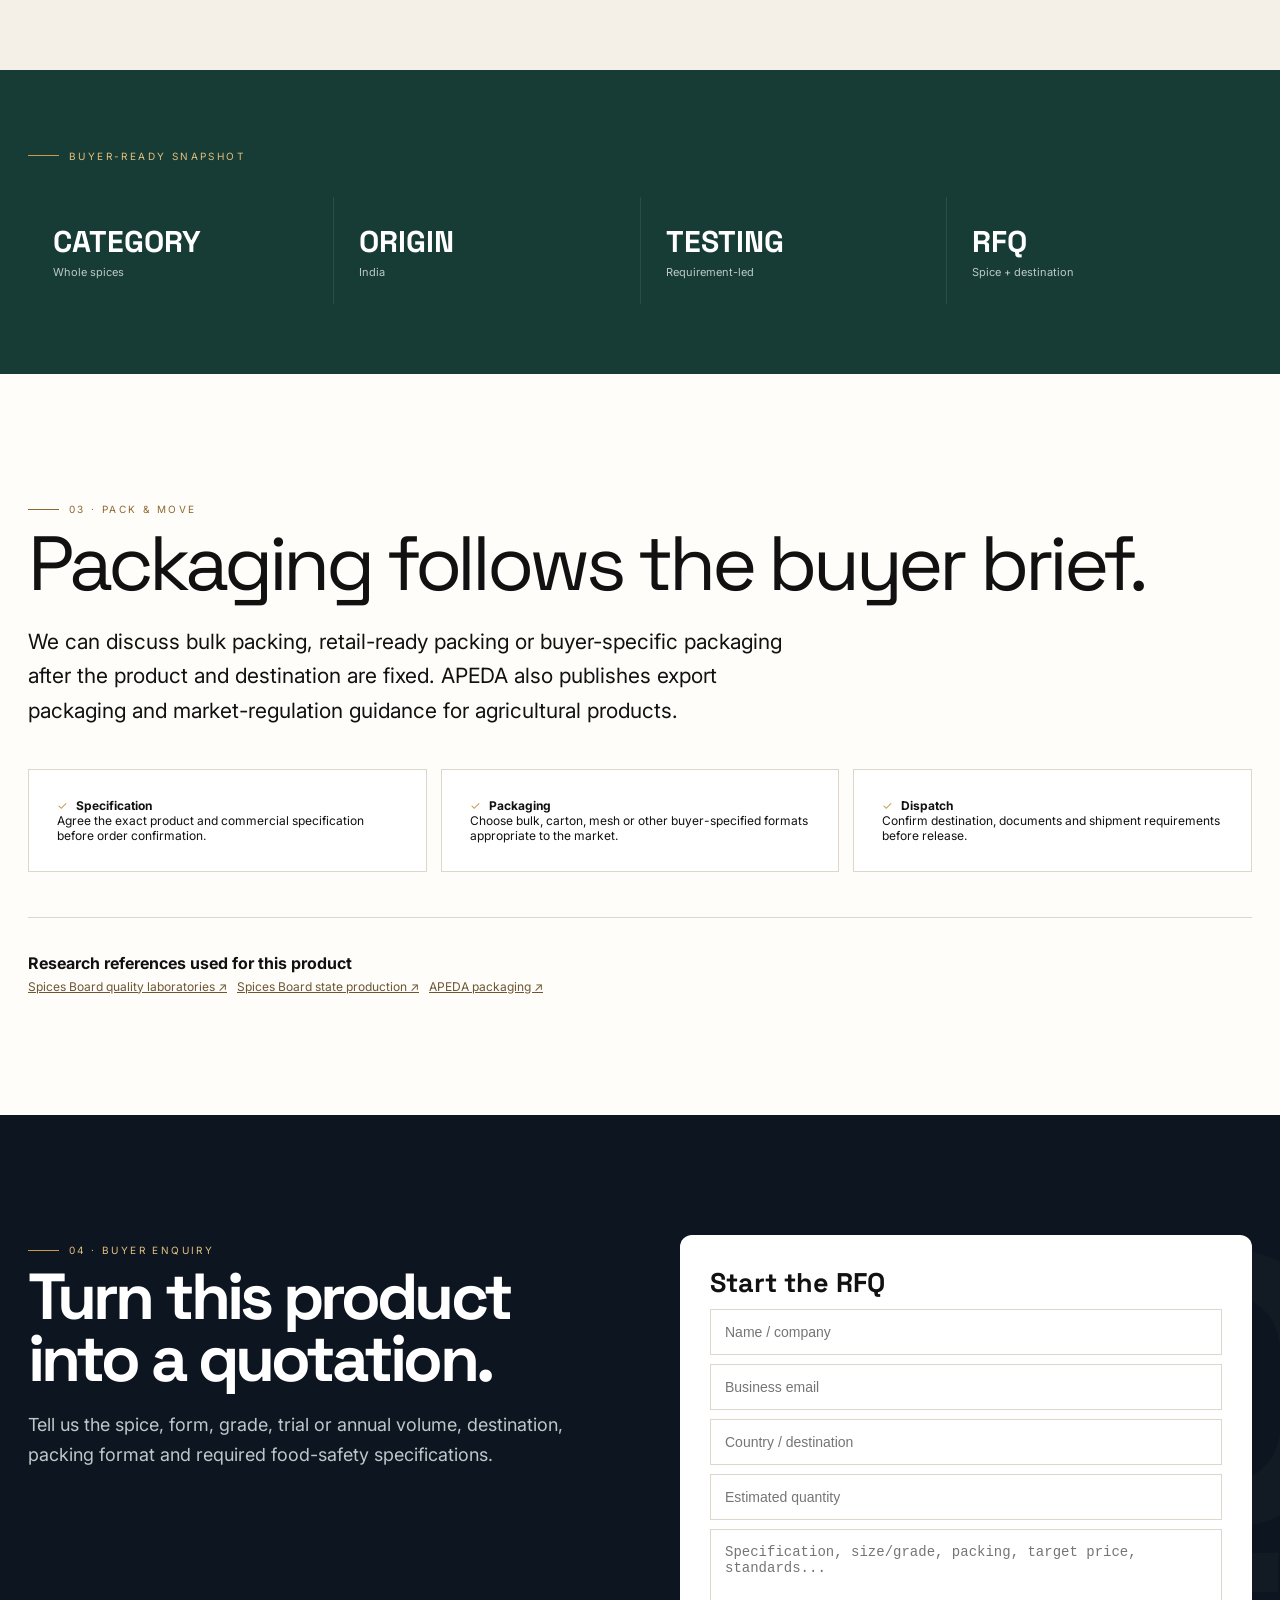
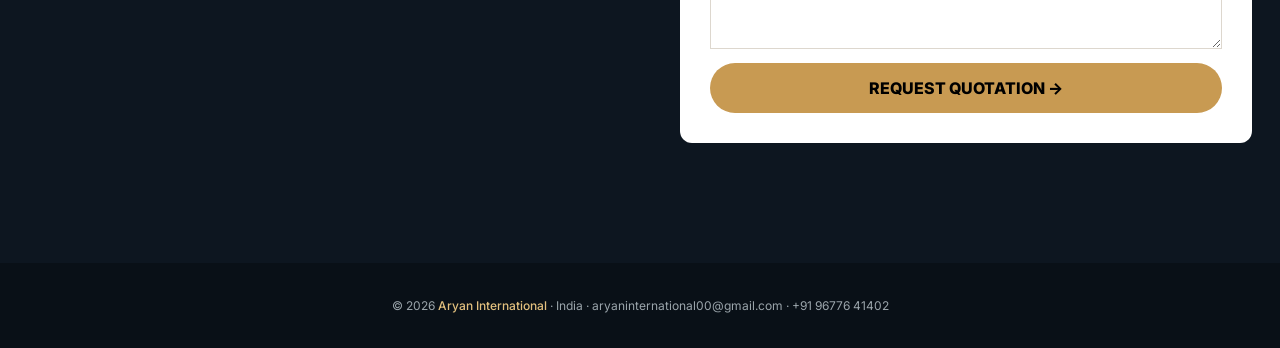
<file: product-spices.html>
<!doctype html>
<html lang="en">
<head>
<meta charset="utf-8">
<meta name="viewport" content="width=device-width,initial-scale=1">
<title>Whole Spices | Aryan International</title>
<meta name="description" content="Build the basket around the market: exact spice, exact grade, exact destination.">
<style>
@import url('https://fonts.googleapis.com/css2?family=Inter:wght@400;500;600;700;800&family=Space+Grotesk:wght@400;500;600;700&display=swap');
:root{--navy:#0d1620;--forest:#173b35;--gold:#c89a52;--gold2:#e2c07e;--cream:#f5f0e7;--paper:#fffdf9;--muted:#6b706f;--line:#ddd6ca}
*{box-sizing:border-box}html{scroll-behavior:smooth}body{margin:0;background:var(--paper);color:#111;font-family:Inter,Arial,sans-serif}
a{color:inherit;text-decoration:none}button{font:inherit}
.progress{position:fixed;z-index:100;left:0;top:0;width:0;height:4px;background:linear-gradient(90deg,var(--gold),var(--gold2))}
.nav{position:fixed;z-index:90;top:0;left:0;right:0;color:#fff;transition:.3s}.nav.scrolled{background:#0d1620e8;backdrop-filter:blur(16px);border-bottom:1px solid #ffffff13}
.navin{max-width:1280px;margin:auto;height:80px;padding:0 28px;display:flex;justify-content:space-between;align-items:center}.logo{font-family:"Space Grotesk";font-size:21px;font-weight:700;letter-spacing:.08em}.logo b{color:var(--gold2);font-weight:500}.links{display:flex;gap:26px;font-size:12px}.links a:hover{color:var(--gold2)}.navbtn{border:1px solid #ffffff44;border-radius:999px;padding:11px 17px;font-size:12px}
.hero{height:100vh;min-height:720px;background:var(--navy);color:#fff;position:relative;overflow:hidden}.heroImage{position:absolute;inset:0;background:linear-gradient(90deg,#071017e8 0%,#0d1620b5 42%,#0d162055 100%),url('https://media-cdn.tripadvisor.com/media/attractions-splice-spp-720x480/09/f3/f2/dd.jpg') center/cover;transform:scale(1.05);animation:heroZoom 12s ease-out forwards}.heroNoise{position:absolute;inset:0;background:radial-gradient(circle at 70% 36%,#d8ff7322,transparent 25%),linear-gradient(120deg,transparent,#ffffff06,transparent);animation:sweep 7s ease-in-out infinite}
.heroIn{position:relative;z-index:2;max-width:1280px;height:100%;margin:auto;padding:145px 28px 70px;display:flex;align-items:center}.heroCopy{max-width:900px}.eyebrow{display:inline-flex;gap:10px;align-items:center;text-transform:uppercase;letter-spacing:.24em;font-size:10px;color:var(--gold2)}.eyebrow:before{content:"";width:31px;height:1px;background:var(--gold)}h1{font-family:"Space Grotesk";font-size:clamp(68px,9vw,126px);line-height:.86;letter-spacing:-.075em;margin:25px 0;font-weight:700;max-width:1050px}.heroLead{font-size:20px;line-height:1.65;color:#d3dade;max-width:720px}.actions{display:flex;gap:11px;flex-wrap:wrap;margin-top:32px}.btn{padding:15px 22px;border-radius:999px;background:#fff;color:#111;font-weight:700;font-size:12px;border:0;cursor:pointer}.btn.alt{background:transparent;color:#fff;border:1px solid #ffffff44}
.specStrip{position:absolute;z-index:3;bottom:30px;left:0;right:0}.specIn{max-width:1280px;margin:auto;padding:0 28px;display:flex;gap:12px;flex-wrap:wrap}.chip{border:1px solid #ffffff29;background:#ffffff08;border-radius:999px;padding:9px 12px;color:#cfd6d8;font-size:10px;letter-spacing:.05em}
.scrollHint{position:absolute;right:28px;bottom:28px;color:#ffffff88;font-size:10px;letter-spacing:.18em;writing-mode:vertical-rl;display:flex;gap:10px;align-items:center}.scrollHint:after{content:"";height:58px;width:1px;background:linear-gradient(#c89a52,transparent);animation:drop 1.6s ease-in-out infinite}

.section{max-width:1280px;margin:auto;padding:120px 28px}.section.cream{max-width:none;background:var(--cream)}.sectionIn{max-width:1280px;margin:auto}.eyebrow.dark{color:#8c682f}.eyebrow.dark:before{background:#8c682f}.h2{font-family:"Space Grotesk";font-size:clamp(48px,6vw,80px);line-height:.94;letter-spacing:-.055em;margin:12px 0 25px}.lead{font-size:21px;line-height:1.65;max-width:780px}.muted{font-size:15px;color:var(--muted);line-height:1.8}
.story{display:grid;grid-template-columns:.9fr 1.1fr;gap:70px;margin-top:35px}.stickyVisual{position:sticky;top:120px;height:67vh;min-height:530px;border-radius:16px;overflow:hidden;background:#1d2b2f;box-shadow:0 30px 100px #0d162018}.visualImage{position:absolute;inset:0;background:center/cover var(--visual);transition:transform .9s cubic-bezier(.2,.8,.2,1),filter .8s,opacity .55s}.visualImage:after{content:"";position:absolute;inset:0;background:linear-gradient(180deg,#07101711 25%,#071017c7)}.visualTag{position:absolute;z-index:2;left:24px;top:22px;border:1px solid #ffffff45;color:#fff;background:#0003;border-radius:999px;padding:7px 10px;font-size:9px;letter-spacing:.18em}.visualCaption{position:absolute;z-index:2;left:26px;right:26px;bottom:25px;color:#fff}.visualCaption strong{display:block;font-family:"Space Grotesk";font-size:34px;letter-spacing:-.04em}.visualCaption span{display:block;color:#d4d8da;font-size:12px;margin-top:5px}
.steps{display:flex;flex-direction:column;gap:18vh;padding-bottom:10vh}.step{min-height:65vh;display:flex;flex-direction:column;justify-content:center;border-top:1px solid var(--line);padding-top:40px;opacity:.25;transform:translateY(35px);transition:opacity .8s,transform .8s}.step.active{opacity:1;transform:none}.stepNo{font-size:10px;letter-spacing:.2em;color:#9b7137}.step h3{font-family:"Space Grotesk";font-size:42px;line-height:1;letter-spacing:-.045em;margin:16px 0}.step p{font-size:17px;line-height:1.8;color:#555;max-width:560px}.pointGrid{display:grid;grid-template-columns:repeat(2,1fr);gap:10px;margin-top:22px;max-width:620px}.point{padding:15px;border:1px solid var(--line);background:#fff;font-size:12px}.point:before{content:"✓";color:var(--gold);margin-right:8px}

.factBar{background:var(--forest);color:#fff}.facts{display:grid;grid-template-columns:repeat(4,1fr);gap:1px;background:#ffffff17;margin-top:35px}.fact{padding:25px;background:var(--forest)}.fact b{font-family:"Space Grotesk";font-size:30px;display:block}.fact span{display:block;color:#bdc9c6;font-size:11px;margin-top:4px}
.rfq{background:var(--navy);color:#fff;position:relative;overflow:hidden}.rfq:before{content:"RFQ";position:absolute;right:-40px;top:30px;font-family:"Space Grotesk";font-size:30vw;font-weight:800;color:#ffffff05;letter-spacing:-.08em}.rfqGrid{display:grid;grid-template-columns:1fr 1fr;gap:80px;position:relative;z-index:2}.rfq h2{font-family:"Space Grotesk";font-size:65px;line-height:.95;letter-spacing:-.06em;margin:10px 0 20px}.form{background:#fff;color:#111;padding:30px;border-radius:12px}.form input,.form textarea{width:100%;margin-top:9px;padding:14px;border:1px solid #ddd7ce;font-size:14px}.form textarea{min-height:120px}.form button{width:100%;margin-top:10px;padding:15px;border:0;border-radius:999px;background:var(--gold);font-weight:800;cursor:pointer}
.sources{padding-top:35px;margin-top:45px;border-top:1px solid var(--line)}.sources a{display:inline-block;color:#6d5633;text-decoration:underline;margin:6px 10px 0 0;font-size:12px}
.footer{background:#091017;color:#9ba5ab;text-align:center;padding:35px 20px;font-size:12px}.footer b{color:var(--gold2);font-weight:500}
@keyframes heroZoom{to{transform:scale(1)}}@keyframes sweep{0%,100%{opacity:.3;transform:translateX(-3%)}50%{opacity:1;transform:translateX(3%)}}@keyframes drop{0%,100%{transform:translateY(0);opacity:.55}50%{transform:translateY(8px);opacity:1}}
@media(max-width:850px){.links,.navbtn{display:none}.story,.rfqGrid{grid-template-columns:1fr}.stickyVisual{position:relative;top:auto;height:55vh;min-height:380px;margin-bottom:35px}.steps{gap:8vh}.step{min-height:auto;padding:60px 0}.facts{grid-template-columns:1fr 1fr}.hero{min-height:760px}.heroIn{padding:125px 20px 50px}}
@media(max-width:540px){.section{padding:80px 20px}h1{font-size:58px}.heroLead{font-size:17px}.factStrip{bottom:20px}.facts{grid-template-columns:1fr 1fr}.pointGrid{grid-template-columns:1fr}.rfq h2{font-size:49px}}
</style>
</head>
<body></div><div class="loader-copy"><span class="loader-status">Loading Experience</span><span class="loader-dots"></span></div><div class="loader-meta"><span>India → Global</span><span>ARYAN INTERNATIONAL</span></div><div class="loader-track" aria-hidden="true"><div class="loader-progress"></div></div></div>

<div class="progress" id="progress"></div>
<nav class="nav" id="nav"><div class="navin"><a class="logo" href="index.html?v=202610071">ARYAN <b>INTERNATIONAL</b></a><div class="links"><a href="products.html?v=202610071">All products</a><a href="#source">Source</a><a href="#quality">Quality</a><a href="#rfq">RFQ</a></div><a class="navbtn" href="#rfq">Request a quote →</a></div></nav>

<header class="hero">
<div class="heroImage" style="background-image:linear-gradient(90deg,#071017e8 0%,#0d1620b5 42%,#0d162055 100%),url('https://media-cdn.tripadvisor.com/media/attractions-splice-spp-720x480/09/f3/f2/dd.jpg');"></div>
<div class="heroNoise"></div>
<div class="heroIn"><div class="heroCopy">
<div class="eyebrow">SPICES · ORIGIN SOURCING</div>
<h1>Whole Spices</h1>
<p class="heroLead">Build the basket around the market: exact spice, exact grade, exact destination.</p>
<div class="actions"><a class="btn" href="#rfq">Build a buyer brief →</a><a class="btn alt" href="products.html?v=202610071">Back to catalogue</a></div>
</div></div>
<div class="specStrip"><div class="specIn"><span class="chip">Gujarat</span><span class="chip">Madhya Pradesh</span><span class="chip">Tamil Nadu</span><span class="chip">Telangana</span><span class="chip">Market-specific sourcing</span></div></div>
<div class="scrollHint">SCROLL TO SOURCE <span>↓</span></div>
</header>

<section class="section" id="source"><div class="sectionIn">
<div class="eyebrow dark">01 · Source</div><div class="h2">Where we source</div>
<p class="lead">India's spice supply is geographically diverse. The Spices Board's state-wise data shows major turmeric production across Telangana, Maharashtra, Tamil Nadu and other states, while its Spice Development Agency network covers products such as cumin, coriander, garlic and other spices in Gujarat and Madhya Pradesh. We can source by spice and specification rather than forcing one origin for every item. </p>
<div class="story">
  <div class="stickyVisual" data-visual="source"><div class="visualImage" style="--visual:url('https://media-cdn.tripadvisor.com/media/attractions-splice-spp-720x480/09/f3/f2/dd.jpg')"></div><div class="visualTag">SOURCE LAYER</div><div class="visualCaption"><strong>Spice-specific origin</strong><span>Different spice · different sourcing belt</span></div></div>
  <div class="steps">
    <article class="step" data-title="Choose the spice first." data-caption="Cumin · coriander · chilli · pepper · more"><div class="stepNo">01 / ORIGIN</div><h3>Choose the spice first.</h3><p>India's spice supply is geographically diverse. We source according to the actual spice and specification rather than selling a generic 'Indian spices' promise.</p><div class="pointGrid"><div class="point">Gujarat: cumin / coriander / garlic regions</div><div class="point">Madhya Pradesh: coriander / garlic regions</div><div class="point">Tamil Nadu / Telangana: turmeric</div></div></article>
    <article class="step" data-title="Define the exact grade." data-caption="Whole · crushed · powder"><div class="stepNo">02 / MATCH</div><h3>Define the exact grade.</h3><p>The buyer should specify form, grade, size, cleanliness, packing and destination-market requirements.</p><div class="pointGrid"><div class="point">Form &amp; grade</div><div class="point">Size / cut</div><div class="point">Packing</div></div></article>
    <article class="step" data-title="Build the test plan." data-caption="Commercial + food-safety requirements"><div class="stepNo">03 / LOT</div><h3>Build the test plan.</h3><p>Analytical tests can be added according to the buyer's specification and importing-country food regulations.</p><div class="pointGrid"><div class="point">Moisture / foreign matter</div><div class="point">Micro / chemical tests if required</div><div class="point">Destination regulations</div></div></article>
  </div>
</div></div></section>

<section class="section cream" id="quality"><div class="sectionIn">
<div class="eyebrow dark">02 · Quality</div><div class="h2">Quality gate</div><p class="lead">Spice quality checks can include moisture, foreign matter, visual condition, infestation, product-specific physical parameters and analytical testing where required by the buyer or destination. The Spices Board's quality laboratories state that testing is done so exported spices conform to relevant national / international specifications and importing-country food regulations. </p>
<div class="story">
  <div class="stickyVisual" data-visual="quality"><div class="visualImage" style="--visual:url('https://media-cdn.tripadvisor.com/media/attractions-splice-spp-720x480/09/f3/f2/dd.jpg')"></div><div class="visualTag">QUALITY LAYER</div><div class="visualCaption"><strong>Quality is a brief</strong><span>Not a generic promise</span></div></div>
  <div class="steps">
    <article class="step"><div class="stepNo">01 / VISUAL</div><h3>Visual condition.</h3><p>Grade, colour, size, foreign matter and infestation are common first-line inspection points.</p><div class="pointGrid"><div class="point">Appearance</div><div class="point">Foreign matter</div><div class="point">Infestation</div></div></article>
    <article class="step"><div class="stepNo">02 / SPEC</div><h3>Product-specific tests.</h3><p>Depending on the spice and market, laboratory testing can be added for moisture, microbiological or chemical parameters.</p><div class="pointGrid"><div class="point">Moisture</div><div class="point">Microbiology</div><div class="point">Chemical / residue parameters</div></div></article>
    <article class="step"><div class="stepNo">03 / TEST</div><h3>Import-market fit.</h3><p>Spices Board laboratories state that testing is performed to relevant national / international specifications and importing-country food regulations.</p><div class="pointGrid"><div class="point">Buyer spec</div><div class="point">Import regulation</div><div class="point">Test report</div></div></article>
  </div>
</div></div></section>

<section class="factBar"><div class="section" style="padding-block:70px"><div class="eyebrow">Buyer-ready snapshot</div><div class="facts"><div class="fact"><b>CATEGORY</b><span>Whole spices</span></div><div class="fact"><b>ORIGIN</b><span>India</span></div><div class="fact"><b>TESTING</b><span>Requirement-led</span></div><div class="fact"><b>RFQ</b><span>Spice + destination</span></div></div></div></section>

<section class="section" id="pack"><div class="sectionIn">
<div class="eyebrow dark">03 · Pack & move</div><div class="h2">Packaging follows the buyer brief.</div><p class="lead">We can discuss bulk packing, retail-ready packing or buyer-specific packaging after the product and destination are fixed. APEDA also publishes export packaging and market-regulation guidance for agricultural products. </p>
<div class="cards" style="margin-top:40px;display:grid;grid-template-columns:repeat(3,1fr);gap:14px"><div class="point" style="padding:28px"><b>Specification</b><br>Agree the exact product and commercial specification before order confirmation.</div><div class="point" style="padding:28px"><b>Packaging</b><br>Choose bulk, carton, mesh or other buyer-specified formats appropriate to the market.</div><div class="point" style="padding:28px"><b>Dispatch</b><br>Confirm destination, documents and shipment requirements before release.</div></div>
<div class="sources"><b>Research references used for this product</b><br><a href="https://www.indianspices.com/indianspices/quality-evaluation-laboratory.html" target="_blank" rel="noopener">Spices Board quality laboratories ↗</a><a href="https://www.indianspices.com/sites/default/files/majorspicestatewise2021.pdf" target="_blank" rel="noopener">Spices Board state production ↗</a><a href="https://apeda.gov.in/packaging-standards" target="_blank" rel="noopener">APEDA packaging ↗</a></div>
</div></section>

<section class="section rfq" id="rfq"><div class="rfqGrid">
<div><div class="eyebrow">04 · Buyer enquiry</div><h2>Turn this product into a quotation.</h2><p style="color:#bdc7ca;font-size:18px;line-height:1.7;max-width:560px">Tell us the spice, form, grade, trial or annual volume, destination, packing format and required food-safety specifications.</p></div>
<form class="form" action="https://formsubmit.co/aryaninternational00@gmail.com" method="POST"><input type="hidden" name="_next" value="https://arneshvarun99-afk.github.io/aryan-international-/thank-you.html"><input type="hidden" name="_subject" value="New Aryan International RFQ - Whole Spices"><input type="hidden" name="_captcha" value="false"><input type="hidden" name="_template" value="table"><strong style="font-family:'Space Grotesk';font-size:27px">Start the RFQ</strong><input name="name" id="name" required placeholder="Name / company"><input name="email" id="email" type="email" required placeholder="Business email"><input name="country" id="country" required placeholder="Country / destination"><input name="quantity" id="qty" required placeholder="Estimated quantity"><textarea name="details" id="details" placeholder="Specification, size/grade, packing, target price, standards..."></textarea><button>REQUEST QUOTATION →</button></form>
</div></section>

<footer class="footer">© 2026 <b>Aryan International</b> · India · aryaninternational00@gmail.com · +91 96776 41402</footer>

<script src="product-spices.js"></script>
</body></html>
</file>
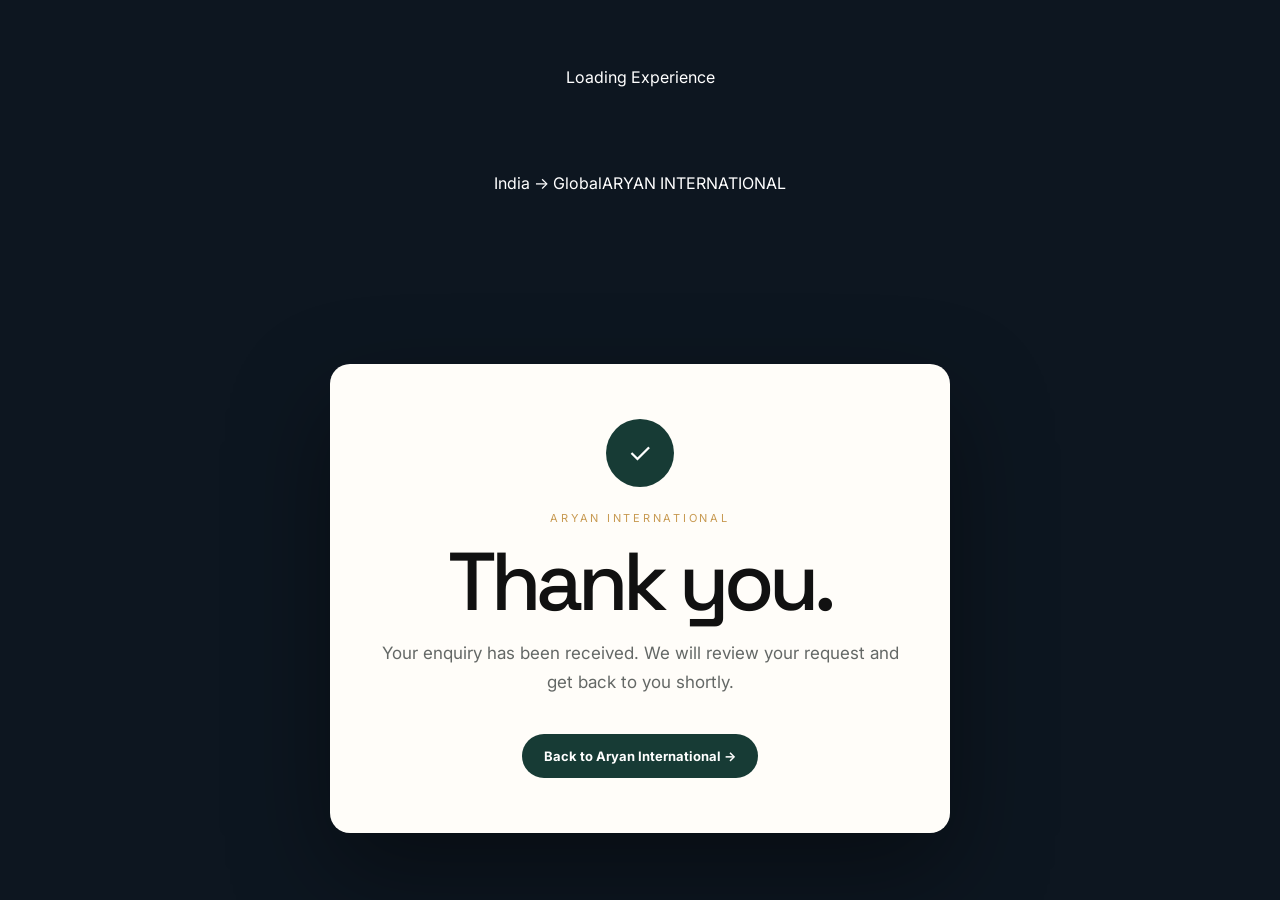
<file: thank-you.html>
<!doctype html>
<html lang="en">
<head>
<meta charset="utf-8">
<meta name="viewport" content="width=device-width,initial-scale=1">
<title>Enquiry Received | Aryan International</title>
<style>
@import url('https://fonts.googleapis.com/css2?family=Inter:wght@400;500;600;700&family=Space+Grotesk:wght@400;500;600;700&display=swap');
*{box-sizing:border-box}body{margin:0;min-height:100vh;display:grid;place-items:center;background:#0d1620;color:#fff;font-family:Inter,Arial,sans-serif;padding:24px}
.card{width:min(620px,100%);background:#fffdf9;color:#111;padding:55px 42px;border-radius:20px;text-align:center;box-shadow:0 40px 100px #0006}
.kicker{font-size:11px;letter-spacing:.25em;color:#c89a52;text-transform:uppercase}
h1{font-family:"Space Grotesk",Arial,sans-serif;font-weight:500;font-size:clamp(48px,8vw,82px);line-height:.9;letter-spacing:-.06em;margin:20px 0}
p{color:#646866;font-size:17px;line-height:1.7}
.ok{width:68px;height:68px;border-radius:50%;display:grid;place-items:center;background:#173b35;color:#fff;font-size:28px;margin:0 auto 24px}
a{display:inline-block;margin-top:20px;padding:14px 22px;background:#173b35;color:#fff;border-radius:999px;text-decoration:none;font-weight:700;font-size:13px}
</style>
</head>
<body></div><div class="loader-copy"><span class="loader-status">Loading Experience</span><span class="loader-dots"></span></div><div class="loader-meta"><span>India → Global</span><span>ARYAN INTERNATIONAL</span></div><div class="loader-track" aria-hidden="true"><div class="loader-progress"></div></div></div>

<div class="card"><div class="ok">✓</div><div class="kicker">Aryan International</div><h1>Thank you.</h1><p>Your enquiry has been received. We will review your request and get back to you shortly.</p><a href="index.html?v=202610071">Back to Aryan International →</a></div>
</body>
</html>
</file>
